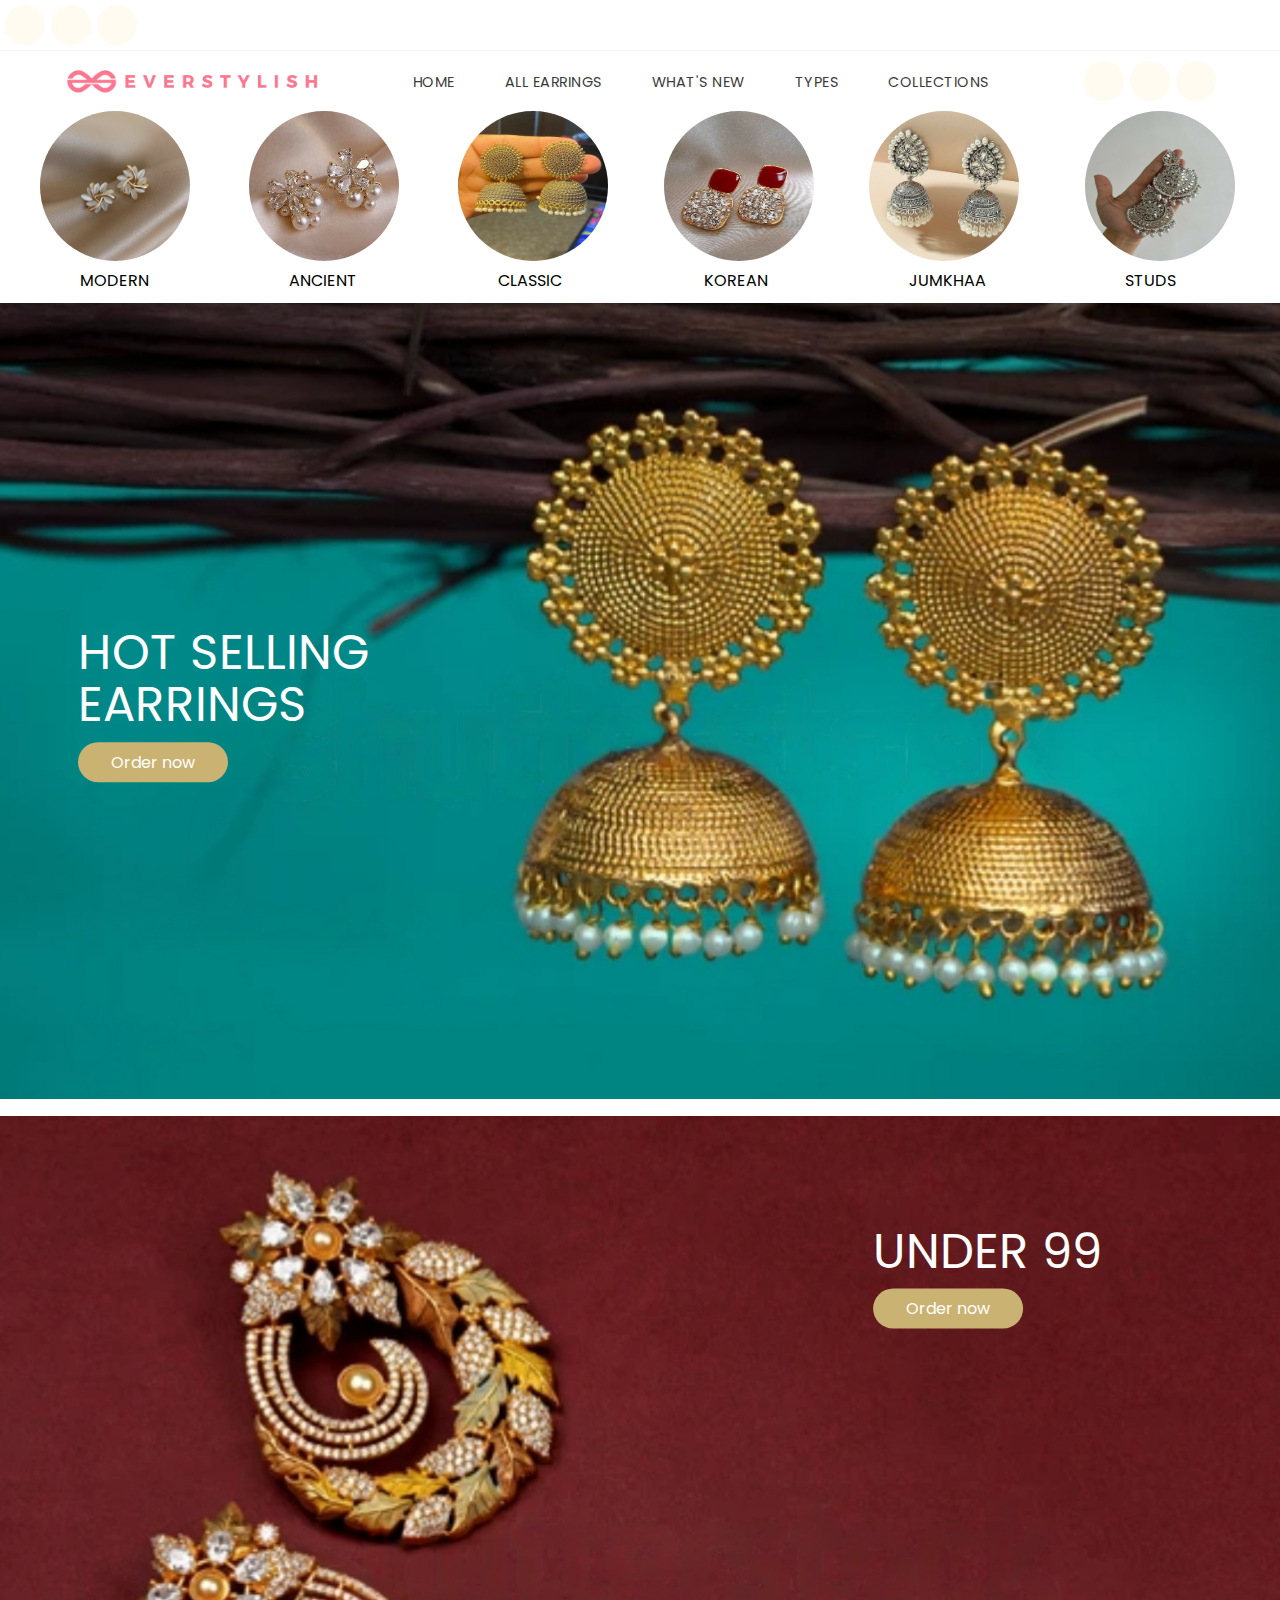
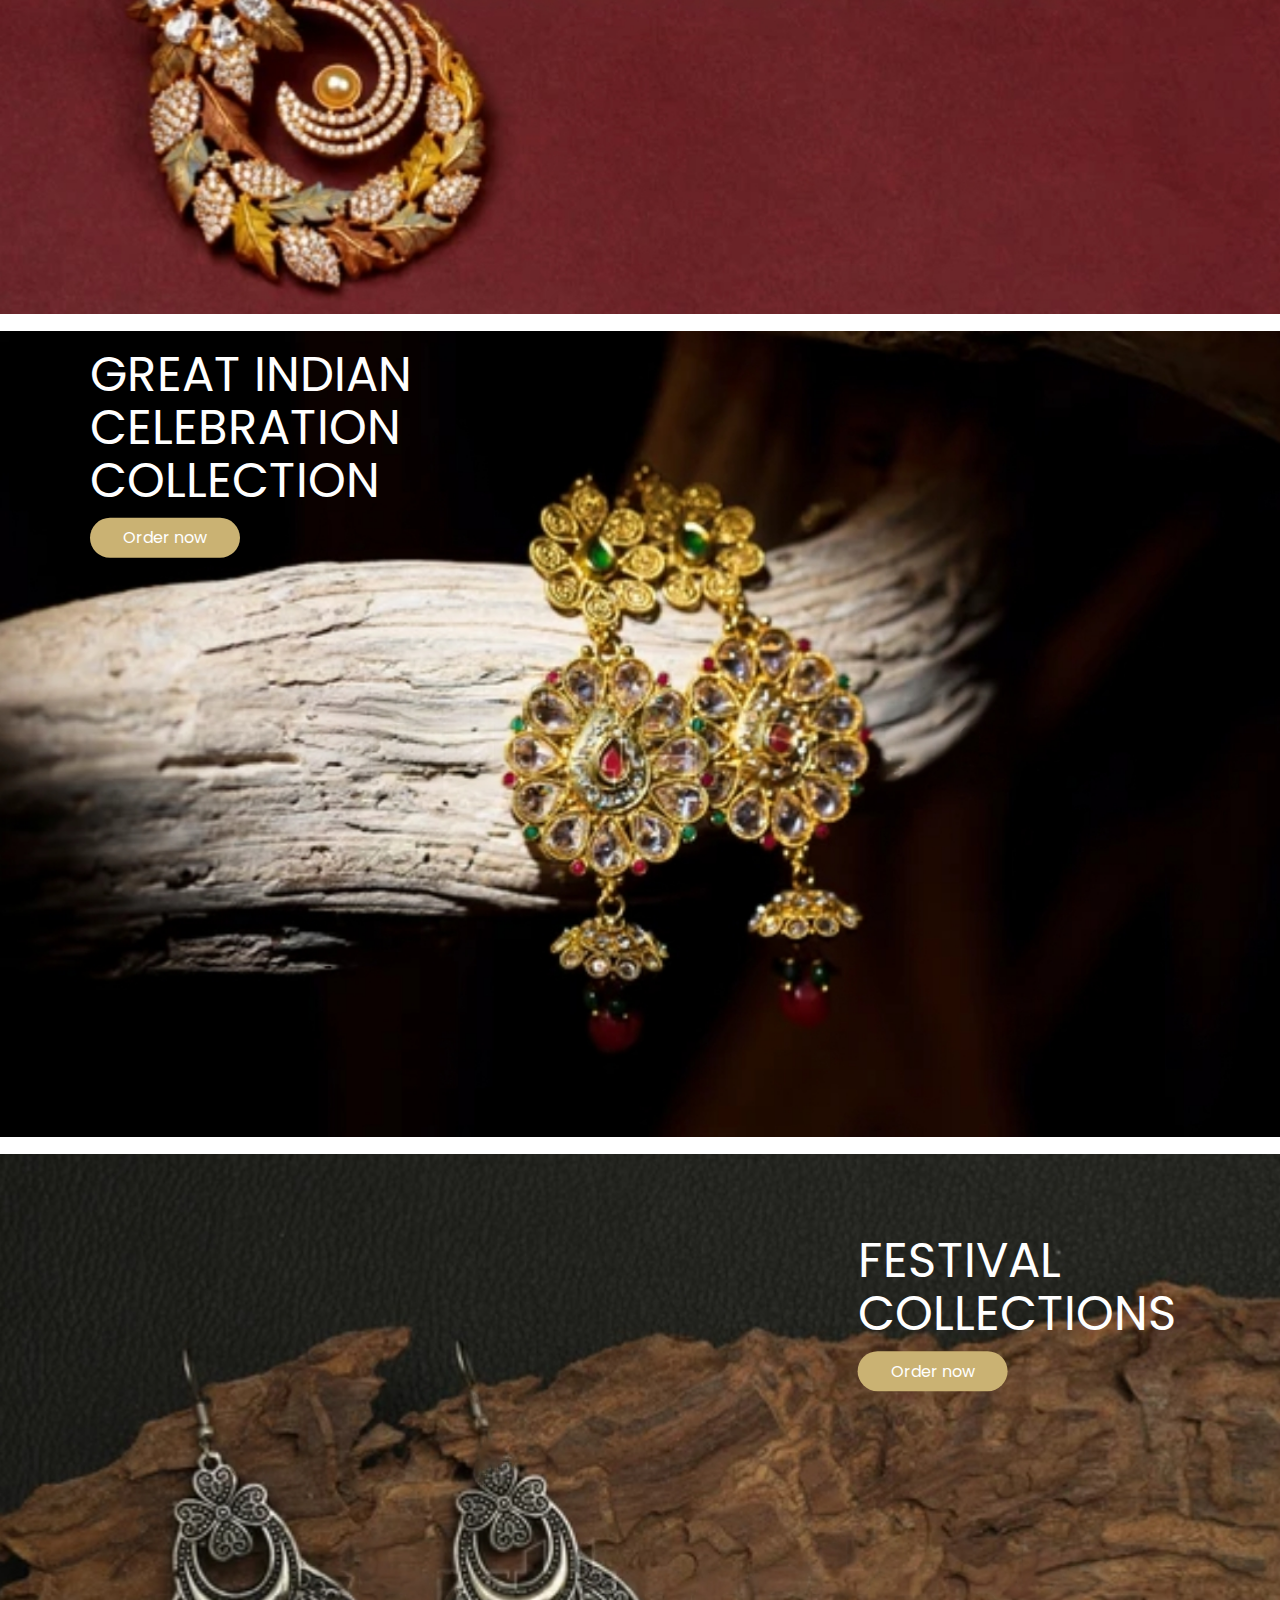
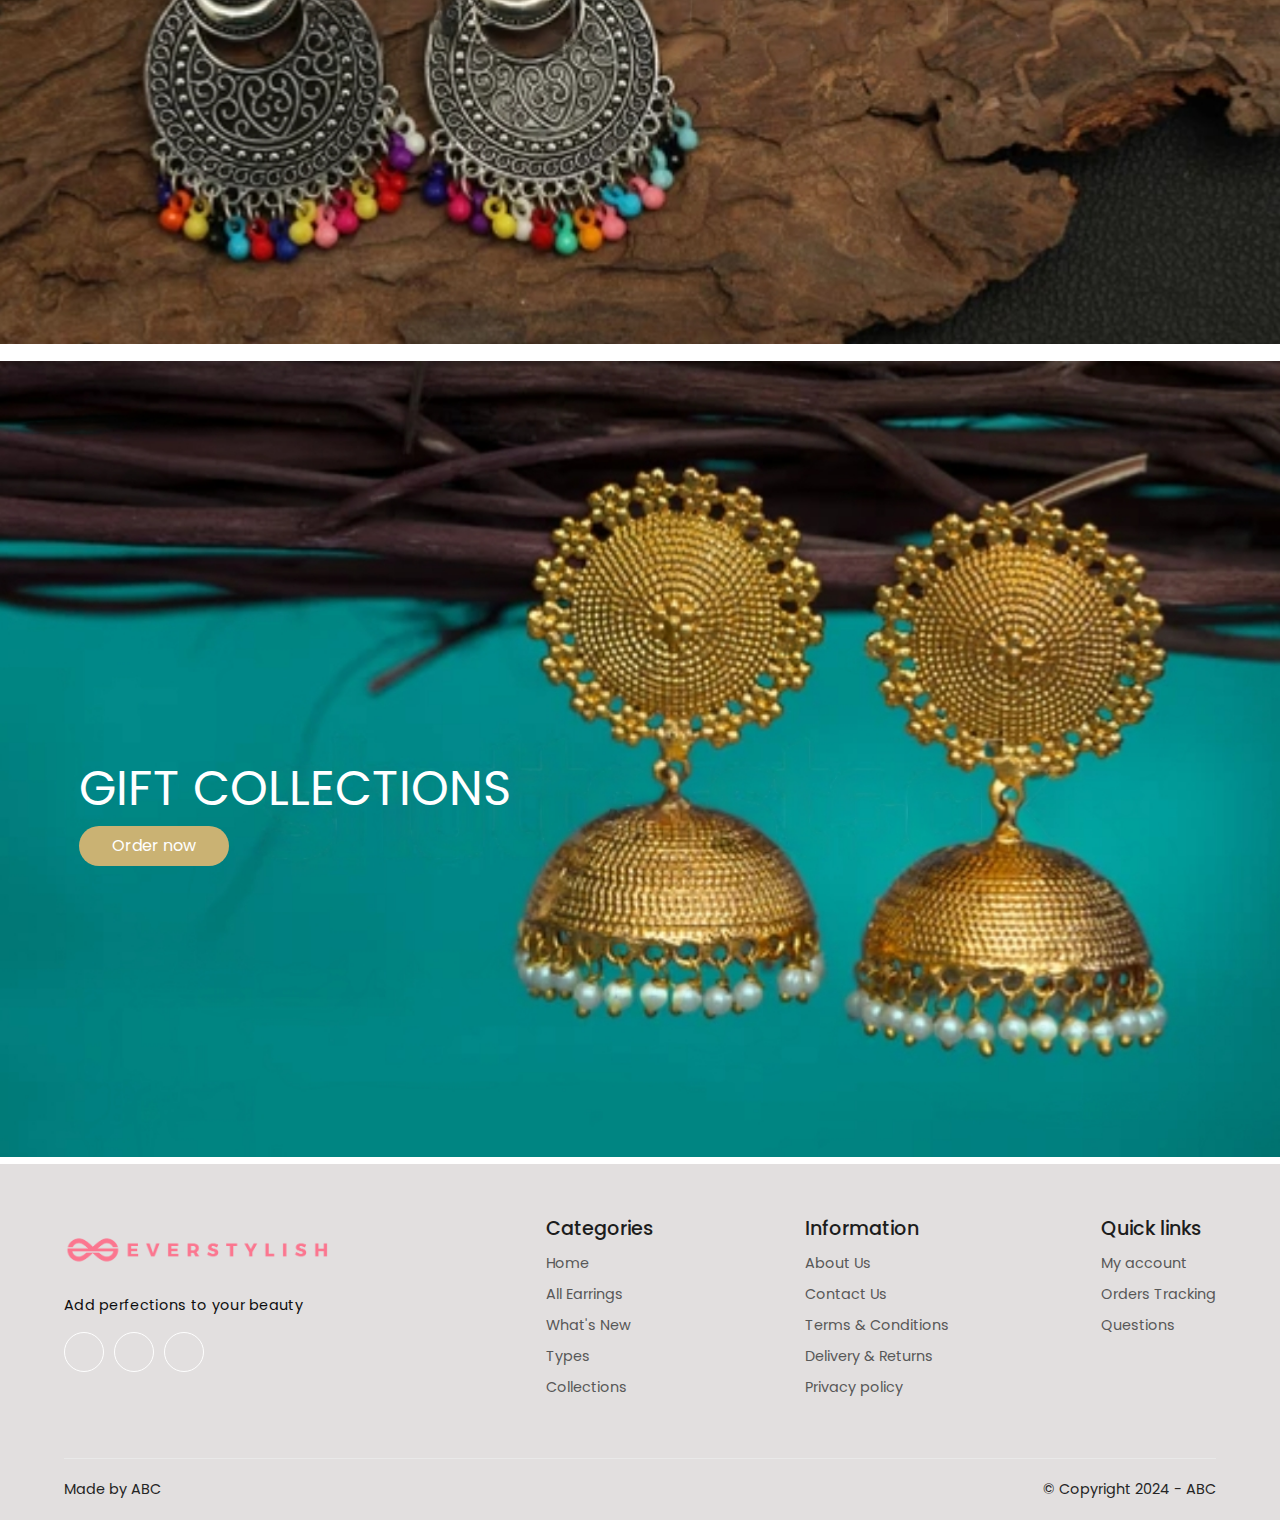
<file: index.html>
<!DOCTYPE html>
<html lang="en">
<head>
  <meta charset="UTF-8">
  <meta name="viewport" content="width=device-width, initial-scale=1.0">

  <title>Earring World.com</title>
  <link rel="stylesheet" href="style.css">

  <!---------------Font--------------------->
  <link rel="preconnect" href="https://fonts.googleapis.com">
  <link rel="preconnect" href="https://fonts.gstatic.com" crossorigin>
  <link href="https://fonts.googleapis.com/css2?family=Poppins:ital,wght@0,100;0,200;0,300;0,400;0,500;0,600;0,700;0,800;0,900;1,100;1,200;1,300;1,400;1,500;1,600;1,700;1,800;1,900&display=swap" rel="stylesheet">

  <!-----------font-awesome------------->
  <link rel="stylesheet" href="https://cdnjs.cloudflare.com/ajax/libs/font-awesome/6.6.0/css/all.min.css" integrity="sha512-Kc323vGBEqzTmouAECnVceyQqyqdsSiqLQISBL29aUW4U/M7pSPA/gEUZQqv1cwx4OnYxTxve5UMg5GT6L4JJg==" crossorigin="anonymous" referrerpolicy="no-referrer" />

</head>
<body>
  <!---------------header--------------->
  <header id="header">
    <div class="header-top-bar">
      <div class="right-nav">
        <a href="https://www.instagram.com/sathiya_earrings_world?igsh=cm9hempvM21idXVs" class="nav-insta">
          <i class="fa-brands fa-instagram"></i>
        </a>
        <a href="https://m.facebook.com/SathiyaEarringsWorld/" class="nav-fb">
          <i class="fa-brands fa-facebook"></i>
        </a>
        <a href="#" class="nav-wp">
          <i class="fa-brands fa-whatsapp"></i>
        </a>
      </div>
    </div>
    <!------------navigation----------->
    <nav class="navigation">
      <!----**logo**------->
      <a href="index.html" class="logo">
        <img src="images/logo.png" alt="logo">
      </a>
      <!------**menu-btn**-->
      <input type="checkbox" class="menu-btn" id="menu-btn">
      <label for="menu-btn" class="menu-icon">
        <span class="nav-icon"></span>
      </label>
      <!----**menu***----->
      <ul class="menu">
        <li><a href="index.html" class="active">HOME</a></li>
        <li><a href="allproduct.html">ALL EARRINGS</a></li>
        <li><a href="newcollection.html">WHAT'S NEW</a></li>
        <li><a href="#">TYPES  <i class="fa-solid fa-caret-down"></i></a>
          <ul class="dropdown">
            <li><a href="modern.html">MODERN</a></li>
            <li><a href="ancient.html">ANCIENT</a></li>
            <li><a href="classic.html">CLASSIC</a></li>
            <li><a href="korean.html">KOREAN</a></li>
            <li><a href="jumkhaa.html">JUMKHAA</a></li>
            <li><a href="studs.html">STUDS</a></li>
          </ul>
        </li>
        <li><a href="#">COLLECTIONS  <i class="fa-solid fa-caret-down"></i></a>
          <ul class="dropdown">
            <li><a href="hotselling.html">HOT SELLING EARRING</a></li>
            <li><a href="under99.html">UNDER 99</a></li>
            <li><a href="indianculture.html">GREAT INDIAN CELEBRATION COLLECTION</a></li>
            <li><a href="festivalcollection.html">FESTIVAL COLLECTION</a></li>
            <li><a href="giftcollection.html">GIFT COLLECTION</a></li>
          </ul>
        </li>
      </ul>
      <!---***right-nav***---->
      <div class="right-nav">
        <a href="#" class="nav-search">
          <i class="fa-solid fa-magnifying-glass"></i>
        </a>
        <a href="#" class="nav-cart">
          <i class="fa-solid fa-cart-shopping"></i>
        </a>
        <a href="#" class="nav-user">
          <i class="fa-solid fa-user"></i>
        </a>
      </div>
    </nav>

  </header>

  <!-------------top showing-------------->
  <div class="top-collection">
    <a href="modern.html" class="top-image">
        <img src="images/earrings-image/pic-1.jpg" class="images" alt="Modern collection">
        <span class="collection-name">MODERN</span>
    </a>
    <a href="ancient.html" class="top-image">
      <img src="images/earrings-image/pic13.jpg" class="images" alt="Ancient collection">
      <span class="collection-name">ANCIENT</span>
    </a>
    <a href="classic.html" class="top-image">
      <img src="images/earrings-image/pic3.jpg" class="images" alt="Classic collection">
      <span class="collection-name">CLASSIC</span>
    </a>
    <a href="korean.html" class="top-image">
      <img src="images/earrings-image/pic15.jpg" class="images" alt="Korean collections">
      <span class="collection-name">KOREAN</span>
    </a>
    <a href="jumkhaa.html" class="top-image">
      <img src="images/earrings-image/pic5.jpg" class="images" alt="JumkHaa collections">
      <span class="collection-name">JUMKHAA</span>
    </a>
    <a href="studs.html" class="top-image">
      <img src="images/earrings-image/pic6.jpg" class="images" alt="Stud collections">
      <span class="collection-name">STUDS</span>
    </a>
  </div>

  <!---------------Main section----------------------->
  <section class="main-secion">
        <!-----------Section-1----------------->
        <section id="main-section1" class="main-section1">
          <div class="main-section-box1">
              <!----image---->
              <img src="images/earrings-image/sec3.png" alt="Hot selling collection">
              <!------text----->
              <div class="main-section-text1">
                  <h1>HOT SELLING EARRINGS</h1>
                  <a href="hotselling.html">Order now</a>
              </div>
          </div>
        </section>
        <!----------------Section-2------------------->

        <section id="main-section2">
          <div class="main-section-box2">
              <!----image---->
              <img src="images/earrings-image/sec2.png" alt="Under 99">
              <!------text----->
              <div class="main-section-text2">
                  <h1>UNDER 99</h1>
                  <a href="under99.html">Order now</a>
              </div>
          </div>
        </section>
        <!------------Section-3------------->

        <section id="main-section3">
          <div class="main-section-box3">
              <!----image---->
              <img src="images/earrings-image/sec1.png" alt="Great Indian Celebration Collection">
              <!------text----->
              <div class="main-section-text3">
                  <h1>GREAT INDIAN CELEBRATION COLLECTION</h1>
                  <a href="indianculture.html">Order now</a>
              </div>
          </div>
        </section>

        <!------------Section-4------------>
        <section id="main-section4">
          <div class="main-section-box4">
              <!----image---->
              <img src="images/earrings-image/sec4.png" alt="Festival collections">
              <!------text----->
              <div class="main-section-text4">
                  <h1>FESTIVAL COLLECTIONS</h1>
                  <a href="festivalcollection.html">Order now</a>
              </div>
          </div>
        </section>

        <!------------Section-5------------>
        <section id="main-section5">
          <div class="main-section-box5">
              <!----image---->
              <img src="images/earrings-image/sec3.png" alt="Gift collections">
              <!------text----->
              <div class="main-section-text5">
                  <h1>GIFT COLLECTIONS</h1>
                  <a href="giftcollection.html">Order now</a>
              </div>
          </div>
        </section>
      </section>

        <!------------Footer------------->
        <footer >
          <div class="footer-container">

            <!----company profile---->
            <div class="footer-company-box">
              <a href="index.html" class="logo">
                <img src="images/logo.png" alt="logo">
              </a>
              <p>Add perfections to your beauty</p>
              <div class="footer-social">
                <a href="https://m.facebook.com/SathiyaEarringsWorld/"><i class="fa-brands fa-facebook"></i></a>
                <a href="https://www.instagram.com/sathiya_earrings_world?igsh=cm9hempvM21idXVs"><i class="fa-brands fa-instagram"></i></a>
                <a href="#"><i class="fa-brands fa-whatsapp"></i></a>
              </div>
            </div>
            <!------links------->
            <div class="footer-link-box">
              <strong>Categories</strong>
              <ul>
                <li><a href="index.html">Home</a></li>
                <li><a href="allproduct.html">All Earrings</a></li>
                <li><a href="newcollection.html">What's New</a></li>
                <li><a href="#">Types</a></li>
                <li><a href="#">Collections</a></li>
              </ul>
            </div>
            <div class="footer-link-box">
              <strong>Information</strong>
              <ul>
                <li><a href="#">About Us</a></li>
                <li><a href="#">Contact Us</a></li>
                <li><a href="#">Terms & Conditions </a></li>
                <li><a href="#">Delivery & Returns</a></li>
                <li><a href="#">Privacy policy</a></li>
              </ul>
            </div>
            <div class="footer-link-box">
              <strong>Quick links</strong>
              <ul>
                <li><a href="#">My account</a></li>
                <li><a href="#">Orders Tracking</a></li>
                <li><a href="#">Questions</a></li>
              </ul>
            </div>

        </div>
        <!-------bottom------->
        <div class="footer-bottom">
          <span class="footer-owner">Made by ABC</span>
          <span class="copyright">&#169; Copyright 2024 - ABC </span>
        </div>
        </footer>



        <script>
        /*****fix header*****/
        window.addEventListener('scroll',function(){
          var header = document.getElementById('header');
          if(window.scrollY > 0){
            header.classList.add('header-fix');
          }
          else{
            header.classList.remove('header-fix');
          }
        });

        </script>
</body>
</html>
</file>
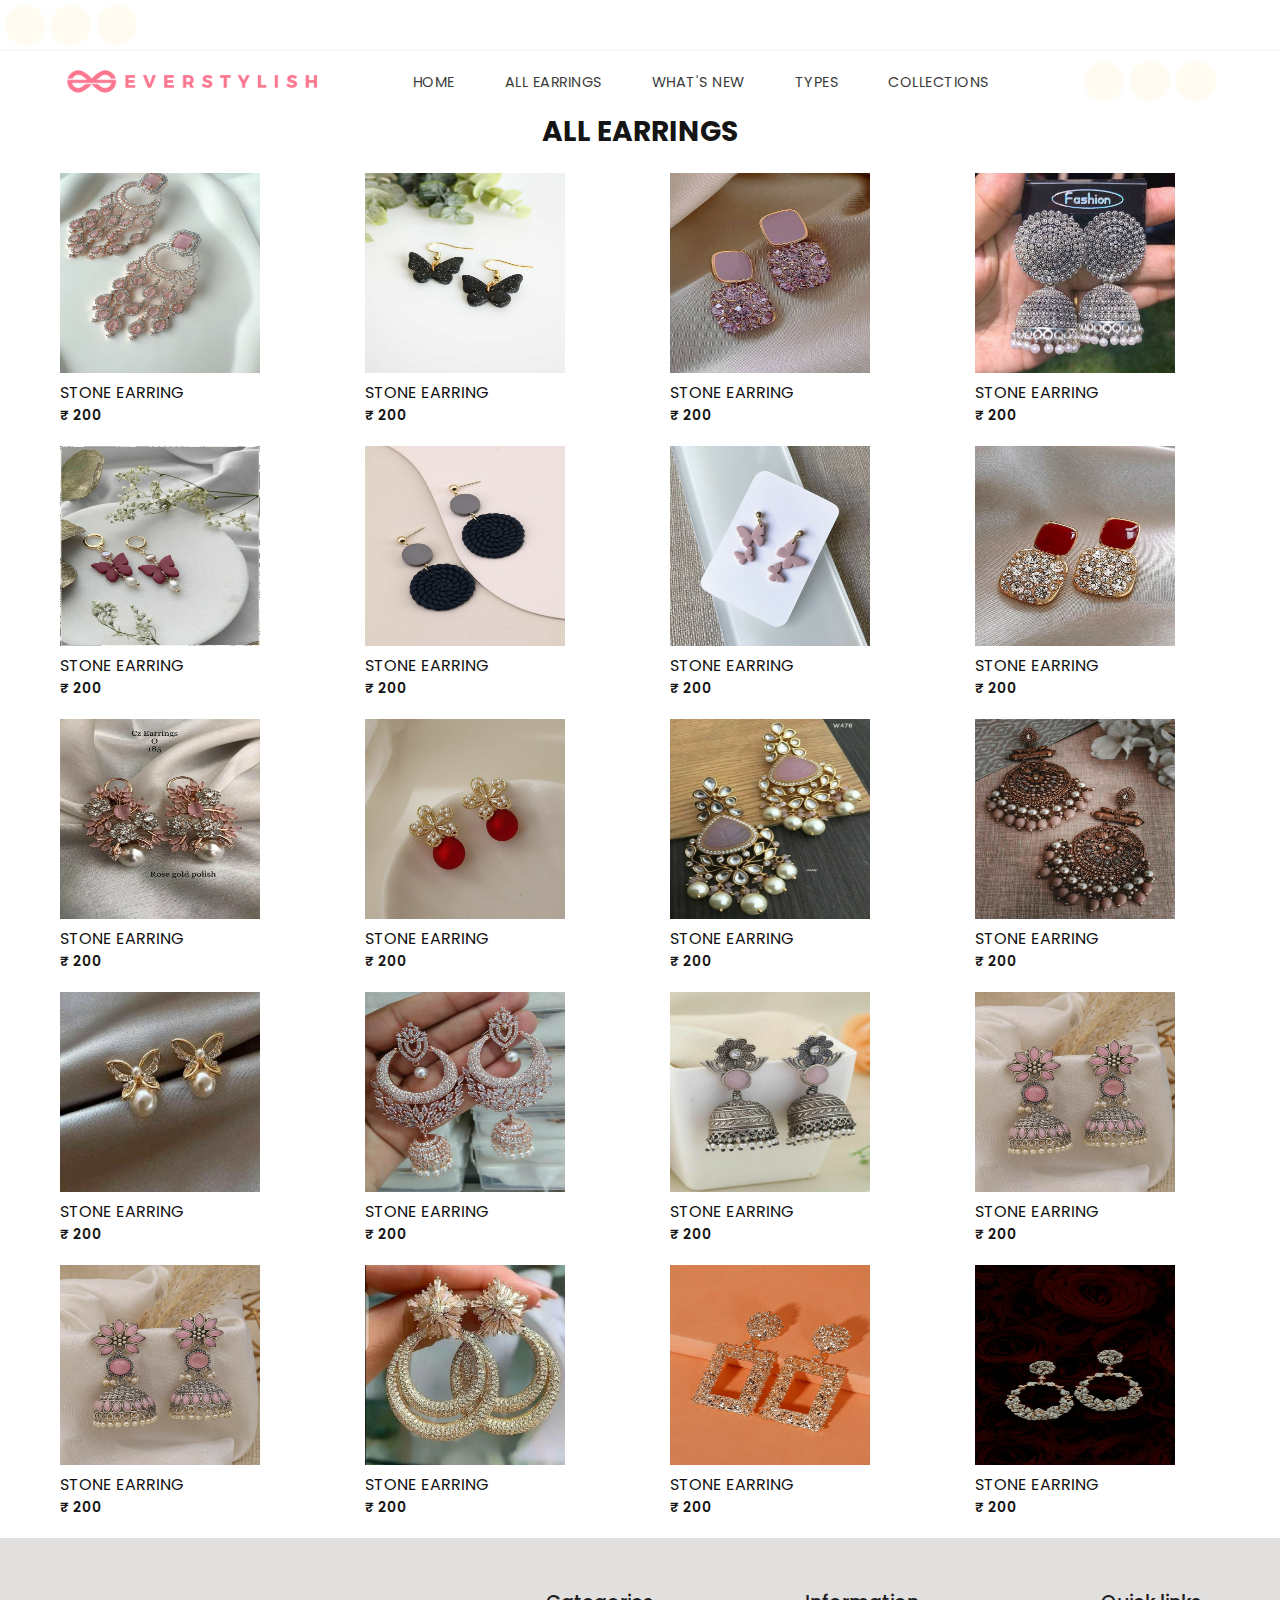
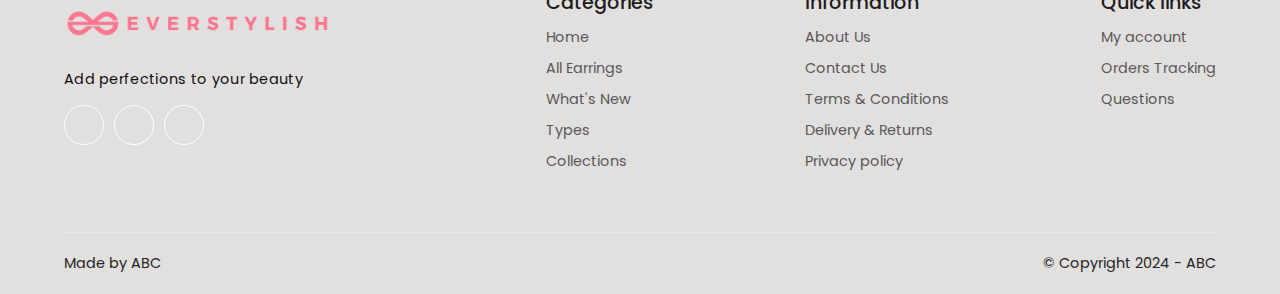
<file: allproduct.html>
<!DOCTYPE html>
<html lang="en">
<head>
  <meta charset="UTF-8">
  <meta name="viewport" content="width=device-width, initial-scale=1.0">

  <title>Earring World.com</title>
  <link rel="stylesheet" href="style.css">

  <!---------------Font--------------------->
  <link rel="preconnect" href="https://fonts.googleapis.com">
  <link rel="preconnect" href="https://fonts.gstatic.com" crossorigin>
  <link href="https://fonts.googleapis.com/css2?family=Poppins:ital,wght@0,100;0,200;0,300;0,400;0,500;0,600;0,700;0,800;0,900;1,100;1,200;1,300;1,400;1,500;1,600;1,700;1,800;1,900&display=swap" rel="stylesheet">

  <!-----------font-awesome------------->
  <link rel="stylesheet" href="https://cdnjs.cloudflare.com/ajax/libs/font-awesome/6.6.0/css/all.min.css" integrity="sha512-Kc323vGBEqzTmouAECnVceyQqyqdsSiqLQISBL29aUW4U/M7pSPA/gEUZQqv1cwx4OnYxTxve5UMg5GT6L4JJg==" crossorigin="anonymous" referrerpolicy="no-referrer" />

</head>
<body>
  <!---------------header--------------->
  <header id="header">
    <div class="header-top-bar">
      <div class="right-nav">
        <a href="https://www.instagram.com/sathiya_earrings_world?igsh=cm9hempvM21idXVs" class="nav-insta">
          <i class="fa-brands fa-instagram"></i>
        </a>
        <a href="https://m.facebook.com/SathiyaEarringsWorld/" class="nav-fb">
          <i class="fa-brands fa-facebook"></i>
        </a>
        <a href="#" class="nav-wp">
          <i class="fa-brands fa-whatsapp"></i>
        </a>
      </div>
    </div>
    <!------------navigation----------->
    <nav class="navigation">
      <!----**logo**------->
      <a href="index.html" class="logo">
        <img src="images/logo.png" alt="logo">
      </a>
      <!------**menu-btn**-->
      <input type="checkbox" class="menu-btn" id="menu-btn">
      <label for="menu-btn" class="menu-icon">
        <span class="nav-icon"></span>
      </label>
      <!----**menu***----->
      <ul class="menu">
        <li><a href="index.html" class="active">HOME</a></li>
        <li><a href="allproduct.html" class="active">ALL EARRINGS</a></li>
        <li><a href="newcollection.html">WHAT'S NEW</a></li>
        <li><a href="#">TYPES  <i class="fa-solid fa-caret-down"></i></a>
          <ul class="dropdown">
            <li><a href="modern.html">MODERN</a></li>
            <li><a href="ancient.html" class="active">ANCIENT</a></li>
            <li><a href="classic.html">CLASSIC</a></li>
            <li><a href="korean.html">KOREAN</a></li>
            <li><a href="jumkhaa.html">JUMKHAA</a></li>
            <li><a href="studs.html">STUDS</a></li>
          </ul>
        </li>
        <li><a href="#">COLLECTIONS  <i class="fa-solid fa-caret-down"></i></a>
          <ul class="dropdown">
            <li><a href="hotselling.html">HOT SELLING EARRING</a></li>
            <li><a href="under99.html">UNDER 99</a></li>
            <li><a href="indainculture.html">GREAT INDIAN CELEBRATION COLLECTION</a></li>
            <li><a href="festivalcollection.html">FESTIVAL COLLECTION</a></li>
            <li><a href="giftcollection.html">GIFT COLLECTION</a></li>
          </ul>
        </li>
      </ul>
      <!---***right-nav***---->
      <div class="right-nav">
        <a href="#" class="nav-search">
          <i class="fa-solid fa-magnifying-glass"></i>
        </a>
        <a href="#" class="nav-cart">
          <i class="fa-solid fa-cart-shopping"></i>
        </a>
        <a href="#" class="nav-user">
          <i class="fa-solid fa-user"></i>
        </a>
      </div>
    </nav>

  </header>
  <!------------------All earrings-------------------->
  <div class="center-text">
    <h2>ALL EARRINGS</h2>
  </div>
  <section class="trending-product" id="trending">
            <!---1--->
    <div class="products">
      <div class="row">
          <img class="product-image" src="images/earrings-image/pic4.jpg">
          <div class="content">
            <div class="cart-icon">
              <a href="#" class="nav-cart">
                  <i class="fa-solid fa-cart-shopping"></i>
              </a>
            </div>
            <div class="price">
              <h4>STONE EARRING</h4>
              <p>&#8377; 200</p>
            </div>
          </div>
      </div>
    </div>
            <!---2--->
    <div class="products">
      <div class="row">
        <img class="product-image" src="images/earrings-image/pic7.jpg">
        <div class="cart-icon">
          <a href="#" class="nav-cart">
            <i class="fa-solid fa-cart-shopping"></i>
          </a>
        </div>
        <div class="price">
          <h4>STONE EARRING</h4>
          <p>&#8377; 200</p>
        </div>
      </div>
    </div>
            <!---3--->
    <div class="products">
      <div class="row">
        <img class="product-image" src="images/earrings-image/pic8.jpg">
        <div class="cart-icon">
          <a href="#" class="nav-cart">
            <i class="fa-solid fa-cart-shopping"></i>
          </a>
        </div>
        <div class="price">
          <h4>STONE EARRING</h4>
          <p>&#8377; 200</p>
        </div>
      </div>
    </div>
            <!---4--->
    <div class="products">
      <div class="row">
        <img class="product-image" src="images/earrings-image/pic9.jpg">
        <div class="cart-icon">
          <a href="#" class="nav-cart">
            <i class="fa-solid fa-cart-shopping"></i>
          </a>
        </div>
        <div class="price">
          <h4>STONE EARRING</h4>
          <p>&#8377; 200</p>
        </div>
      </div>
    </div>
            <!---5--->
    <div class="products">
      <div class="row">
        <img class="product-image" src="images/earrings-image/pic10.jpg">
        <div class="cart-icon">
          <a href="#" class="nav-cart">
            <i class="fa-solid fa-cart-shopping"></i>
          </a>
        </div>
        <div class="price">
          <h4>STONE EARRING</h4>
          <p>&#8377; 200</p>
        </div>
      </div>
    </div>
            <!---6--->
    <div class="products">
      <div class="row">
        <img class="product-image" src="images/earrings-image/pic11.jpg">
        <div class="cart-icon">
          <a href="#" class="nav-cart">
            <i class="fa-solid fa-cart-shopping"></i>
          </a>
        </div>
        <div class="price">
          <h4>STONE EARRING</h4>
          <p>&#8377; 200</p>
        </div>
      </div>
    </div>
              <!---7--->
    <div class="products">
      <div class="row">
        <img class="product-image" src="images/earrings-image/pic14.jpg">
        <div class="cart-icon">
          <a href="#" class="nav-cart">
            <i class="fa-solid fa-cart-shopping"></i>
          </a>
        </div>
        <div class="price">
          <h4>STONE EARRING</h4>
          <p>&#8377; 200</p>
        </div>
      </div>
    </div>
              <!---8--->
    <div class="products">
      <div class="row">
        <img class="product-image" src="images/earrings-image/pic15.jpg">
        <div class="cart-icon">
          <a href="#" class="nav-cart">
            <i class="fa-solid fa-cart-shopping"></i>
          </a>
        </div>
        <div class="price">
          <h4>STONE EARRING</h4>
          <p>&#8377; 200</p>
        </div>
      </div>
    </div>
            <!---9--->
    <div class="products">
      <div class="row">
        <img class="product-image" src="images/earrings-image/pic16.jpg">
        <div class="cart-icon">
            <a href="#" class="nav-cart">
              <i class="fa-solid fa-cart-shopping"></i>
            </a>
        </div>
        <div class="price">
            <h4>STONE EARRING</h4>
            <p>&#8377; 200</p>
        </div>
      </div>
    </div>
              <!----10--->
    <div class="products">
      <div class="row">
        <img class="product-image" src="images/earrings-image/pic17.jpg">
        <div class="cart-icon">
            <a href="#" class="nav-cart">
              <i class="fa-solid fa-cart-shopping"></i>
            </a>
        </div>
        <div class="price">
            <h4>STONE EARRING</h4>
            <p>&#8377; 200</p>
        </div>
      </div>
    </div>
                  <!------11----->
    <div class="products">
      <div class="row">
        <img class="product-image" src="images/earrings-image/pic18.jpg">
        <div class="cart-icon">
            <a href="#" class="nav-cart">
              <i class="fa-solid fa-cart-shopping"></i>
            </a>
        </div>
        <div class="price">
            <h4>STONE EARRING</h4>
            <p>&#8377; 200</p>
        </div>
      </div>
    </div>
                <!------12----->
    <div class="products">
      <div class="row">
        <img class="product-image" src="images/earrings-image/pic19.jpg">
        <div class="cart-icon">
            <a href="#" class="nav-cart">
              <i class="fa-solid fa-cart-shopping"></i>
            </a>
        </div>
        <div class="price">
            <h4>STONE EARRING</h4>
            <p>&#8377; 200</p>
        </div>
      </div>
    </div>
                    <!----13----->
    <div class="products">
      <div class="row">
        <img class="product-image" src="images/earrings-image/pic20.jpg">
        <div class="cart-icon">
            <a href="#" class="nav-cart">
              <i class="fa-solid fa-cart-shopping"></i>
            </a>
        </div>
        <div class="price">
            <h4>STONE EARRING</h4>
            <p>&#8377; 200</p>
        </div>
      </div>
    </div>
                  <!------14------->
    <div class="products">
        <div class="row">
          <img class="product-image" src="images/earrings-image/pic21.jpg">
          <div class="cart-icon">
              <a href="#" class="nav-cart">
                <i class="fa-solid fa-cart-shopping"></i>
              </a>
          </div>
          <div class="price">
              <h4>STONE EARRING</h4>
              <p>&#8377; 200</p>
          </div>
        </div>
      </div>
                <!------15------>
    <div class="products">
      <div class="row">
        <img class="product-image" src="images/earrings-image/pic22.jpg">
        <div class="cart-icon">
            <a href="#" class="nav-cart">
              <i class="fa-solid fa-cart-shopping"></i>
            </a>
        </div>
        <div class="price">
            <h4>STONE EARRING</h4>
            <p>&#8377; 200</p>
        </div>
      </div>
    </div>
              <!------16------->

    <div class="products">
      <div class="row">
        <img class="product-image" src="images/earrings-image/pic23.jpg">
        <div class="cart-icon">
            <a href="#" class="nav-cart">
              <i class="fa-solid fa-cart-shopping"></i>
            </a>
        </div>
        <div class="price">
            <h4>STONE EARRING</h4>
            <p>&#8377; 200</p>
        </div>
      </div>
    </div>
    <!------17----->
    <div class="products">
      <div class="row">
        <img class="product-image" src="images/earrings-image/pic24.jpg">
        <div class="cart-icon">
            <a href="#" class="nav-cart">
              <i class="fa-solid fa-cart-shopping"></i>
            </a>
        </div>
        <div class="price">
            <h4>STONE EARRING</h4>
            <p>&#8377; 200</p>
        </div>
      </div>
    </div>
    <!------18------>
    <div class="products">
      <div class="row">
        <img class="product-image" src="images/earrings-image/pic25.jpg">
        <div class="cart-icon">
            <a href="#" class="nav-cart">
              <i class="fa-solid fa-cart-shopping"></i>
            </a>
        </div>
        <div class="price">
            <h4>STONE EARRING</h4>
            <p>&#8377; 200</p>
        </div>
      </div>
    </div>
    <!-----19------>
    <div class="products">
      <div class="row">
        <img class="product-image" src="images/earrings-image/pic26.jpg">
        <div class="cart-icon">
            <a href="#" class="nav-cart">
              <i class="fa-solid fa-cart-shopping"></i>
            </a>
        </div>
        <div class="price">
            <h4>STONE EARRING</h4>
            <p>&#8377; 200</p>
        </div>
      </div>
    </div>
    <!-----20---->
    <div class="products">
      <div class="row">
        <img class="product-image" src="images/earrings-image/pic27.jpg">
        <div class="cart-icon">
            <a href="#" class="nav-cart">
              <i class="fa-solid fa-cart-shopping"></i>
            </a>
        </div>
        <div class="price">
            <h4>STONE EARRING</h4>
            <p>&#8377; 200</p>
        </div>
      </div>
    </div>
</section>


        <!------------Footer------------->
        <footer >
          <div class="footer-container">

            <!----company profile---->
            <div class="footer-company-box">
              <a href="index.html" class="logo">
                <img src="images/logo.png" alt="logo">
              </a>
              <p>Add perfections to your beauty</p>
              <div class="footer-social">
                <a href="https://m.facebook.com/SathiyaEarringsWorld/"><i class="fa-brands fa-facebook"></i></a>
                <a href="https://www.instagram.com/sathiya_earrings_world?igsh=cm9hempvM21idXVs"><i class="fa-brands fa-instagram"></i></a>
                <a href="#"><i class="fa-brands fa-whatsapp"></i></a>
              </div>
            </div>
            <!------links------->
            <div class="footer-link-box">
              <strong>Categories</strong>
              <ul>
                <li><a href="index.html">Home</a></li>
                <li><a href="allproduct.html">All Earrings</a></li>
                <li><a href="newcollection.html">What's New</a></li>
                <li><a href="#">Types</a></li>
                <li><a href="#">Collections</a></li>
              </ul>
            </div>
            <div class="footer-link-box">
              <strong>Information</strong>
              <ul>
                <li><a href="#">About Us</a></li>
                <li><a href="#">Contact Us</a></li>
                <li><a href="#">Terms & Conditions </a></li>
                <li><a href="#">Delivery & Returns</a></li>
                <li><a href="#">Privacy policy</a></li>
              </ul>
            </div>
            <div class="footer-link-box">
              <strong>Quick links</strong>
              <ul>
                <li><a href="#">My account</a></li>
                <li><a href="#">Orders Tracking</a></li>
                <li><a href="#">Questions</a></li>
              </ul>
            </div>

        </div>
        <!-------bottom------->
        <div class="footer-bottom">
          <span class="footer-owner">Made by ABC</span>
          <span class="copyright">&#169; Copyright 2024 - ABC </span>
        </div>
        </footer>



        <script>
        /*****fix header*****/
        window.addEventListener('scroll',function(){
          var header = document.getElementById('header');
          if(window.scrollY > 0){
            header.classList.add('header-fix');
          }
          else{
            header.classList.remove('header-fix');
          }
        });

        </script>
</body>
</html>
</file>
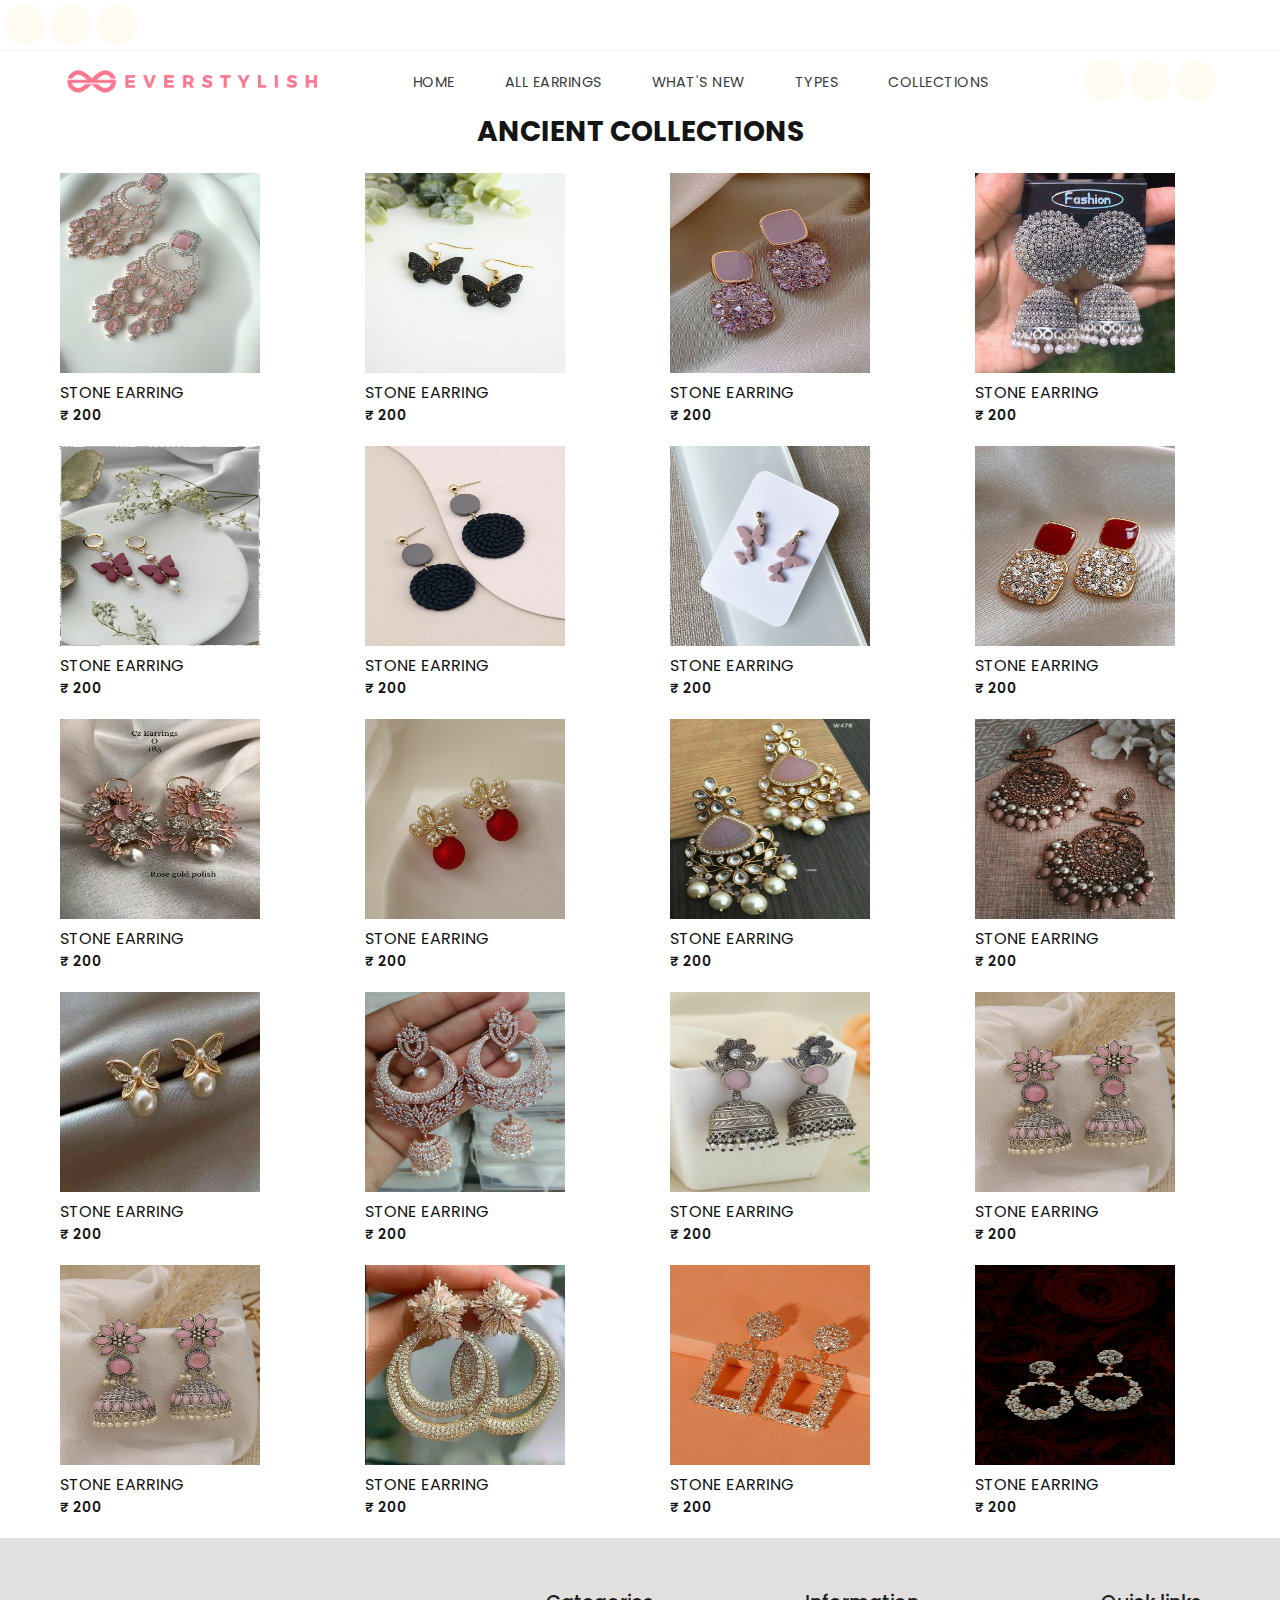
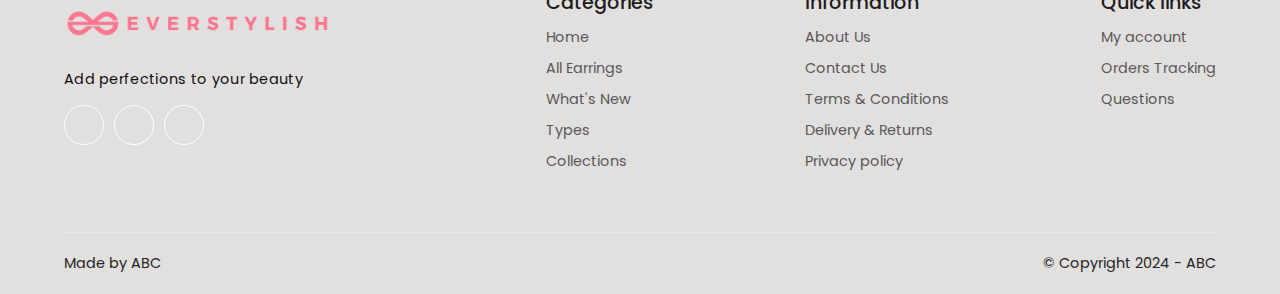
<file: ancient.html>
<!DOCTYPE html>
<html lang="en">
<head>
  <meta charset="UTF-8">
  <meta name="viewport" content="width=device-width, initial-scale=1.0">

  <title>Earring World.com</title>
  <link rel="stylesheet" href="style.css">

  <!---------------Font--------------------->
  <link rel="preconnect" href="https://fonts.googleapis.com">
  <link rel="preconnect" href="https://fonts.gstatic.com" crossorigin>
  <link href="https://fonts.googleapis.com/css2?family=Poppins:ital,wght@0,100;0,200;0,300;0,400;0,500;0,600;0,700;0,800;0,900;1,100;1,200;1,300;1,400;1,500;1,600;1,700;1,800;1,900&display=swap" rel="stylesheet">

  <!-----------font-awesome------------->
  <link rel="stylesheet" href="https://cdnjs.cloudflare.com/ajax/libs/font-awesome/6.6.0/css/all.min.css" integrity="sha512-Kc323vGBEqzTmouAECnVceyQqyqdsSiqLQISBL29aUW4U/M7pSPA/gEUZQqv1cwx4OnYxTxve5UMg5GT6L4JJg==" crossorigin="anonymous" referrerpolicy="no-referrer" />

</head>
<body>
  <!---------------header--------------->
  <header id="header">
    <div class="header-top-bar">
      <div class="right-nav">
        <a href="https://www.instagram.com/sathiya_earrings_world?igsh=cm9hempvM21idXVs" class="nav-insta">
          <i class="fa-brands fa-instagram"></i>
        </a>
        <a href="https://m.facebook.com/SathiyaEarringsWorld/" class="nav-fb">
          <i class="fa-brands fa-facebook"></i>
        </a>
        <a href="#" class="nav-wp">
          <i class="fa-brands fa-whatsapp"></i>
        </a>
      </div>
    </div>
    <!------------navigation----------->
    <nav class="navigation">
      <!----**logo**------->
      <a href="index.html" class="logo">
        <img src="images/logo.png" alt="logo">
      </a>
      <!------**menu-btn**-->
      <input type="checkbox" class="menu-btn" id="menu-btn">
      <label for="menu-btn" class="menu-icon">
        <span class="nav-icon"></span>
      </label>
      <!----**menu***----->
      <ul class="menu">
        <li><a href="index.html">HOME</a></li>
        <li><a href="allproduct.html">ALL EARRINGS</a></li>
        <li><a href="newcollection.html">WHAT'S NEW</a></li>
        <li><a href="#">TYPES  <i class="fa-solid fa-caret-down"></i></a>
          <ul class="dropdown">
            <li><a href="modern.html">MODERN</a></li>
            <li><a href="ancient.html">ANCIENT</a></li>
            <li><a href="classic.html">CLASSIC</a></li>
            <li><a href="korean.html">KOREAN</a></li>
            <li><a href="jumkhaa.html">JUMKHAA</a></li>
            <li><a href="studs.html">STUDS</a></li>
          </ul>
        </li>
        <li><a href="#">COLLECTIONS  <i class="fa-solid fa-caret-down"></i></a>
          <ul class="dropdown">
            <li><a href="hotselling.html">HOT SELLING EARRING</a></li>
            <li><a href="under99.html">UNDER 99</a></li>
            <li><a href="indainculture.html">GREAT INDIAN CELEBRATION COLLECTION</a></li>
            <li><a href="festivalcollection.html">FESTIVAL COLLECTION</a></li>
            <li><a href="giftcollection.html">GIFT COLLECTION</a></li>
          </ul>
        </li>
      </ul>
      <!---***right-nav***---->
      <div class="right-nav">
        <a href="#" class="nav-search">
          <i class="fa-solid fa-magnifying-glass"></i>
        </a>
        <a href="#" class="nav-cart">
          <i class="fa-solid fa-cart-shopping"></i>
        </a>
        <a href="#" class="nav-user">
          <i class="fa-solid fa-user"></i>
        </a>
      </div>
    </nav>

  </header>
  <!------------------All earrings-------------------->
  <div class="center-text">
    <h2>ANCIENT COLLECTIONS</h2>
  </div>
  <section class="trending-product" id="trending">
            <!---1--->
    <div class="products">
      <div class="row">
          <img class="product-image" src="images/earrings-image/pic4.jpg">
          <div class="content">
            <div class="cart-icon">
              <a href="#" class="nav-cart">
                  <i class="fa-solid fa-cart-shopping"></i>
              </a>
            </div>
            <div class="price">
              <h4>STONE EARRING</h4>
              <p>&#8377; 200</p>
            </div>
          </div>
      </div>
    </div>
            <!---2--->
    <div class="products">
      <div class="row">
        <img class="product-image" src="images/earrings-image/pic7.jpg">
        <div class="cart-icon">
          <a href="#" class="nav-cart">
            <i class="fa-solid fa-cart-shopping"></i>
          </a>
        </div>
        <div class="price">
          <h4>STONE EARRING</h4>
          <p>&#8377; 200</p>
        </div>
      </div>
    </div>
            <!---3--->
    <div class="products">
      <div class="row">
        <img class="product-image" src="images/earrings-image/pic8.jpg">
        <div class="cart-icon">
          <a href="#" class="nav-cart">
            <i class="fa-solid fa-cart-shopping"></i>
          </a>
        </div>
        <div class="price">
          <h4>STONE EARRING</h4>
          <p>&#8377; 200</p>
        </div>
      </div>
    </div>
            <!---4--->
    <div class="products">
      <div class="row">
        <img class="product-image" src="images/earrings-image/pic9.jpg">
        <div class="cart-icon">
          <a href="#" class="nav-cart">
            <i class="fa-solid fa-cart-shopping"></i>
          </a>
        </div>
        <div class="price">
          <h4>STONE EARRING</h4>
          <p>&#8377; 200</p>
        </div>
      </div>
    </div>
            <!---5--->
    <div class="products">
      <div class="row">
        <img class="product-image" src="images/earrings-image/pic10.jpg">
        <div class="cart-icon">
          <a href="#" class="nav-cart">
            <i class="fa-solid fa-cart-shopping"></i>
          </a>
        </div>
        <div class="price">
          <h4>STONE EARRING</h4>
          <p>&#8377; 200</p>
        </div>
      </div>
    </div>
            <!---6--->
    <div class="products">
      <div class="row">
        <img class="product-image" src="images/earrings-image/pic11.jpg">
        <div class="cart-icon">
          <a href="#" class="nav-cart">
            <i class="fa-solid fa-cart-shopping"></i>
          </a>
        </div>
        <div class="price">
          <h4>STONE EARRING</h4>
          <p>&#8377; 200</p>
        </div>
      </div>
    </div>
              <!---7--->
    <div class="products">
      <div class="row">
        <img class="product-image" src="images/earrings-image/pic14.jpg">
        <div class="cart-icon">
          <a href="#" class="nav-cart">
            <i class="fa-solid fa-cart-shopping"></i>
          </a>
        </div>
        <div class="price">
          <h4>STONE EARRING</h4>
          <p>&#8377; 200</p>
        </div>
      </div>
    </div>
              <!---8--->
    <div class="products">
      <div class="row">
        <img class="product-image" src="images/earrings-image/pic15.jpg">
        <div class="cart-icon">
          <a href="#" class="nav-cart">
            <i class="fa-solid fa-cart-shopping"></i>
          </a>
        </div>
        <div class="price">
          <h4>STONE EARRING</h4>
          <p>&#8377; 200</p>
        </div>
      </div>
    </div>
            <!---9--->
    <div class="products">
      <div class="row">
        <img class="product-image" src="images/earrings-image/pic16.jpg">
        <div class="cart-icon">
            <a href="#" class="nav-cart">
              <i class="fa-solid fa-cart-shopping"></i>
            </a>
        </div>
        <div class="price">
            <h4>STONE EARRING</h4>
            <p>&#8377; 200</p>
        </div>
      </div>
    </div>
              <!----10--->
    <div class="products">
      <div class="row">
        <img class="product-image" src="images/earrings-image/pic17.jpg">
        <div class="cart-icon">
            <a href="#" class="nav-cart">
              <i class="fa-solid fa-cart-shopping"></i>
            </a>
        </div>
        <div class="price">
            <h4>STONE EARRING</h4>
            <p>&#8377; 200</p>
        </div>
      </div>
    </div>
                  <!------11----->
    <div class="products">
      <div class="row">
        <img class="product-image" src="images/earrings-image/pic18.jpg">
        <div class="cart-icon">
            <a href="#" class="nav-cart">
              <i class="fa-solid fa-cart-shopping"></i>
            </a>
        </div>
        <div class="price">
            <h4>STONE EARRING</h4>
            <p>&#8377; 200</p>
        </div>
      </div>
    </div>
                <!------12----->
    <div class="products">
      <div class="row">
        <img class="product-image" src="images/earrings-image/pic19.jpg">
        <div class="cart-icon">
            <a href="#" class="nav-cart">
              <i class="fa-solid fa-cart-shopping"></i>
            </a>
        </div>
        <div class="price">
            <h4>STONE EARRING</h4>
            <p>&#8377; 200</p>
        </div>
      </div>
    </div>
                    <!----13----->
    <div class="products">
      <div class="row">
        <img class="product-image" src="images/earrings-image/pic20.jpg">
        <div class="cart-icon">
            <a href="#" class="nav-cart">
              <i class="fa-solid fa-cart-shopping"></i>
            </a>
        </div>
        <div class="price">
            <h4>STONE EARRING</h4>
            <p>&#8377; 200</p>
        </div>
      </div>
    </div>
                  <!------14------->
    <div class="products">
        <div class="row">
          <img class="product-image" src="images/earrings-image/pic21.jpg">
          <div class="cart-icon">
              <a href="#" class="nav-cart">
                <i class="fa-solid fa-cart-shopping"></i>
              </a>
          </div>
          <div class="price">
              <h4>STONE EARRING</h4>
              <p>&#8377; 200</p>
          </div>
        </div>
      </div>
                <!------15------>
    <div class="products">
      <div class="row">
        <img class="product-image" src="images/earrings-image/pic22.jpg">
        <div class="cart-icon">
            <a href="#" class="nav-cart">
              <i class="fa-solid fa-cart-shopping"></i>
            </a>
        </div>
        <div class="price">
            <h4>STONE EARRING</h4>
            <p>&#8377; 200</p>
        </div>
      </div>
    </div>
              <!------16------->

    <div class="products">
      <div class="row">
        <img class="product-image" src="images/earrings-image/pic23.jpg">
        <div class="cart-icon">
            <a href="#" class="nav-cart">
              <i class="fa-solid fa-cart-shopping"></i>
            </a>
        </div>
        <div class="price">
            <h4>STONE EARRING</h4>
            <p>&#8377; 200</p>
        </div>
      </div>
    </div>
    <!------17----->
    <div class="products">
      <div class="row">
        <img class="product-image" src="images/earrings-image/pic24.jpg">
        <div class="cart-icon">
            <a href="#" class="nav-cart">
              <i class="fa-solid fa-cart-shopping"></i>
            </a>
        </div>
        <div class="price">
            <h4>STONE EARRING</h4>
            <p>&#8377; 200</p>
        </div>
      </div>
    </div>
    <!------18------>
    <div class="products">
      <div class="row">
        <img class="product-image" src="images/earrings-image/pic25.jpg">
        <div class="cart-icon">
            <a href="#" class="nav-cart">
              <i class="fa-solid fa-cart-shopping"></i>
            </a>
        </div>
        <div class="price">
            <h4>STONE EARRING</h4>
            <p>&#8377; 200</p>
        </div>
      </div>
    </div>
    <!-----19------>
    <div class="products">
      <div class="row">
        <img class="product-image" src="images/earrings-image/pic26.jpg">
        <div class="cart-icon">
            <a href="#" class="nav-cart">
              <i class="fa-solid fa-cart-shopping"></i>
            </a>
        </div>
        <div class="price">
            <h4>STONE EARRING</h4>
            <p>&#8377; 200</p>
        </div>
      </div>
    </div>
    <!-----20---->
    <div class="products">
      <div class="row">
        <img class="product-image" src="images/earrings-image/pic27.jpg">
        <div class="cart-icon">
            <a href="#" class="nav-cart">
              <i class="fa-solid fa-cart-shopping"></i>
            </a>
        </div>
        <div class="price">
            <h4>STONE EARRING</h4>
            <p>&#8377; 200</p>
        </div>
      </div>
    </div>
</section>


        <!------------Footer------------->
        <footer >
          <div class="footer-container">

            <!----company profile---->
            <div class="footer-company-box">
              <a href="index.html" class="logo">
                <img src="images/logo.png" alt="logo">
              </a>
              <p>Add perfections to your beauty</p>
              <div class="footer-social">
                <a href="https://m.facebook.com/SathiyaEarringsWorld/"><i class="fa-brands fa-facebook"></i></a>
                <a href="https://www.instagram.com/sathiya_earrings_world?igsh=cm9hempvM21idXVs"><i class="fa-brands fa-instagram"></i></a>
                <a href="#"><i class="fa-brands fa-whatsapp"></i></a>
              </div>
            </div>
            <!------links------->
            <div class="footer-link-box">
              <strong>Categories</strong>
              <ul>
                <li><a href="index.html">Home</a></li>
                <li><a href="allproduct.html">All Earrings</a></li>
                <li><a href="newcollection.html">What's New</a></li>
                <li><a href="#">Types</a></li>
                <li><a href="#">Collections</a></li>
              </ul>
            </div>
            <div class="footer-link-box">
              <strong>Information</strong>
              <ul>
                <li><a href="#">About Us</a></li>
                <li><a href="#">Contact Us</a></li>
                <li><a href="#">Terms & Conditions </a></li>
                <li><a href="#">Delivery & Returns</a></li>
                <li><a href="#">Privacy policy</a></li>
              </ul>
            </div>
            <div class="footer-link-box">
              <strong>Quick links</strong>
              <ul>
                <li><a href="#">My account</a></li>
                <li><a href="#">Orders Tracking</a></li>
                <li><a href="#">Questions</a></li>
              </ul>
            </div>

        </div>
        <!-------bottom------->
        <div class="footer-bottom">
          <span class="footer-owner">Made by ABC</span>
          <span class="copyright">&#169; Copyright 2024 - ABC </span>
        </div>
        </footer>



        <script>
        /*****fix header*****/
        window.addEventListener('scroll',function(){
          var header = document.getElementById('header');
          if(window.scrollY > 0){
            header.classList.add('header-fix');
          }
          else{
            header.classList.remove('header-fix');
          }
        });

        </script>
</body>
</html>
</file>
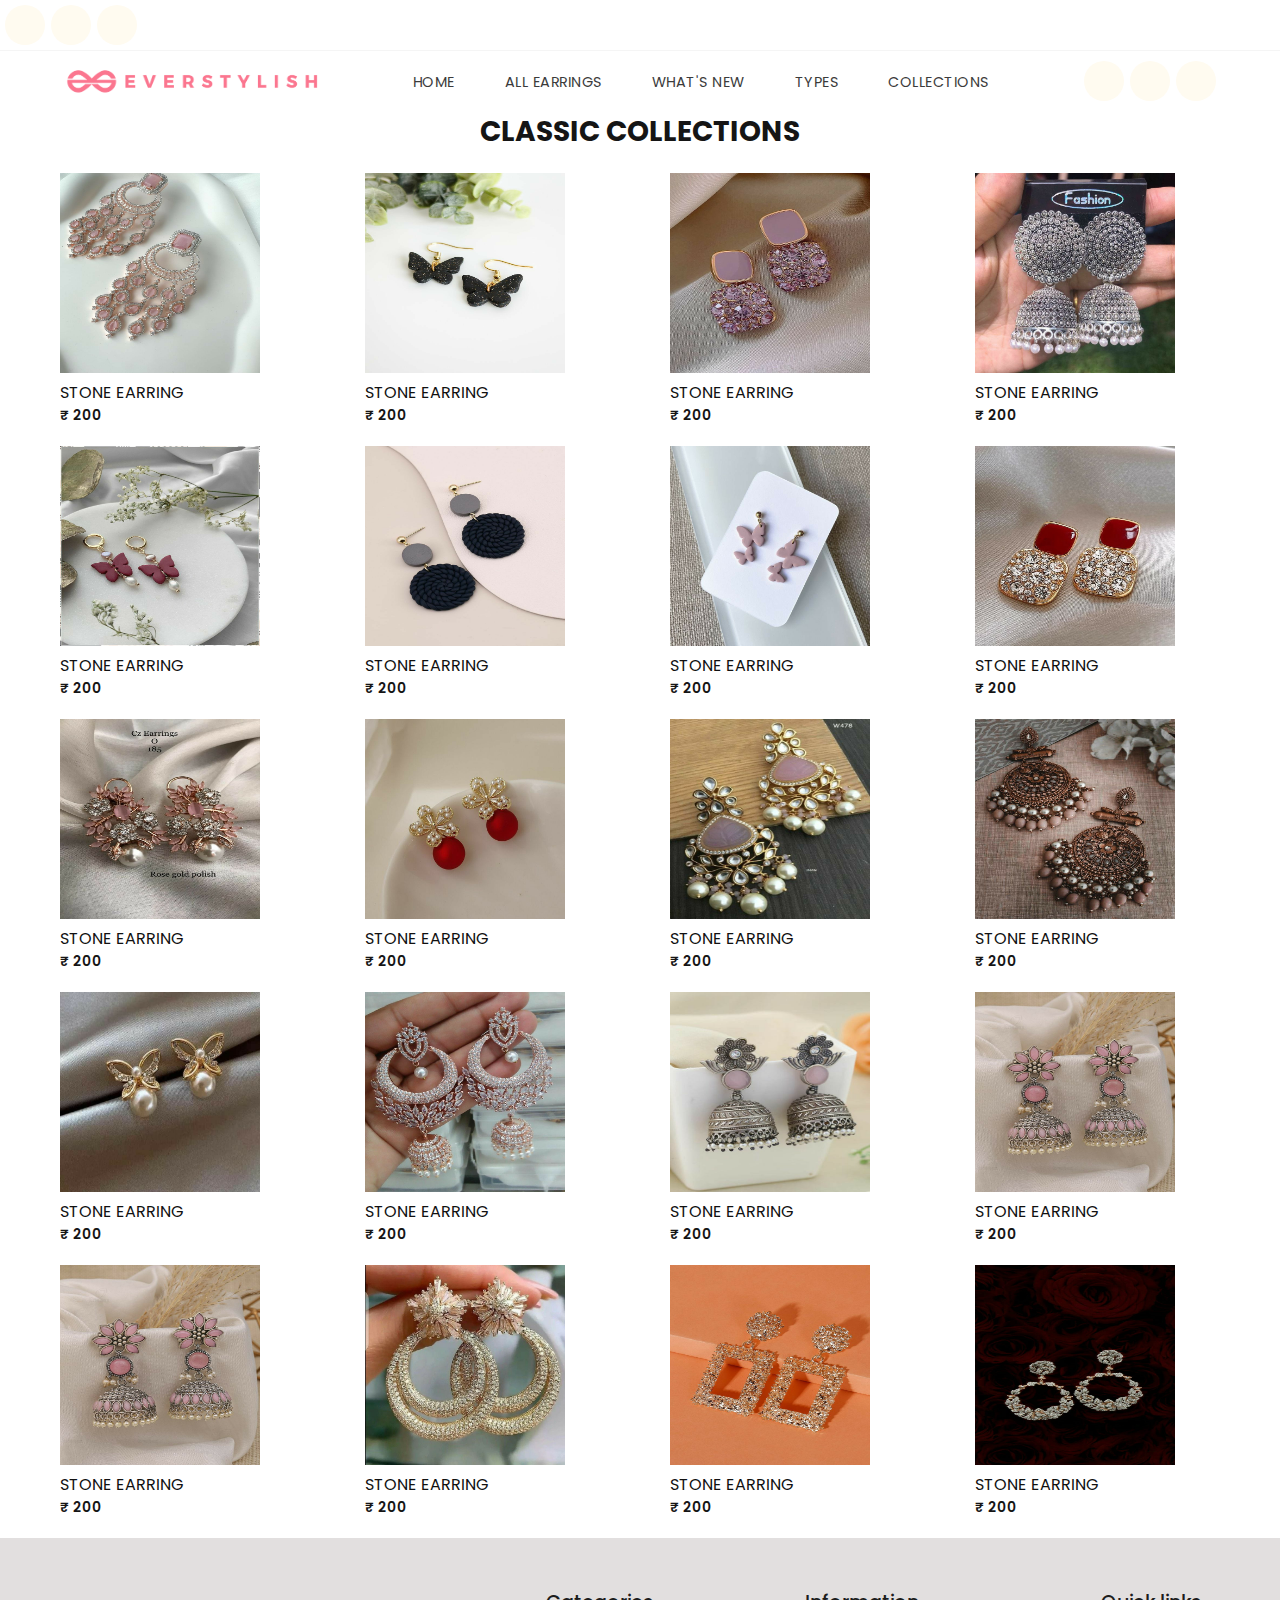
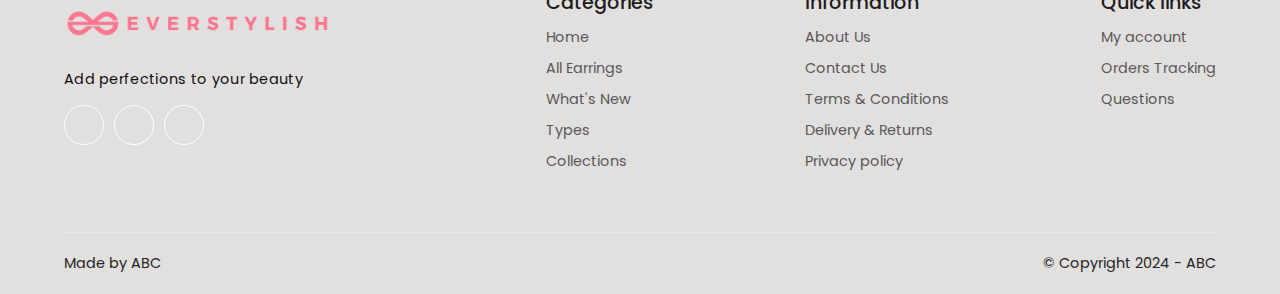
<file: classic.html>
<!DOCTYPE html>
<html lang="en">
<head>
  <meta charset="UTF-8">
  <meta name="viewport" content="width=device-width, initial-scale=1.0">

  <title>Earring World.com</title>
  <link rel="stylesheet" href="style.css">

  <!---------------Font--------------------->
  <link rel="preconnect" href="https://fonts.googleapis.com">
  <link rel="preconnect" href="https://fonts.gstatic.com" crossorigin>
  <link href="https://fonts.googleapis.com/css2?family=Poppins:ital,wght@0,100;0,200;0,300;0,400;0,500;0,600;0,700;0,800;0,900;1,100;1,200;1,300;1,400;1,500;1,600;1,700;1,800;1,900&display=swap" rel="stylesheet">

  <!-----------font-awesome------------->
  <link rel="stylesheet" href="https://cdnjs.cloudflare.com/ajax/libs/font-awesome/6.6.0/css/all.min.css" integrity="sha512-Kc323vGBEqzTmouAECnVceyQqyqdsSiqLQISBL29aUW4U/M7pSPA/gEUZQqv1cwx4OnYxTxve5UMg5GT6L4JJg==" crossorigin="anonymous" referrerpolicy="no-referrer" />

</head>
<body>
  <!---------------header--------------->
  <header id="header">
    <div class="header-top-bar">
      <div class="right-nav">
        <a href="https://www.instagram.com/sathiya_earrings_world?igsh=cm9hempvM21idXVs" class="nav-insta">
          <i class="fa-brands fa-instagram"></i>
        </a>
        <a href="https://m.facebook.com/SathiyaEarringsWorld/" class="nav-fb">
          <i class="fa-brands fa-facebook"></i>
        </a>
        <a href="#" class="nav-wp">
          <i class="fa-brands fa-whatsapp"></i>
        </a>
      </div>
    </div>
    <!------------navigation----------->
    <nav class="navigation">
      <!----**logo**------->
      <a href="index.html" class="logo">
        <img src="images/logo.png" alt="logo">
      </a>
      <!------**menu-btn**-->
      <input type="checkbox" class="menu-btn" id="menu-btn">
      <label for="menu-btn" class="menu-icon">
        <span class="nav-icon"></span>
      </label>
      <!----**menu***----->
      <ul class="menu">
        <li><a href="index.html">HOME</a></li>
        <li><a href="allproduct.html">ALL EARRINGS</a></li>
        <li><a href="newcollection.html">WHAT'S NEW</a></li>
        <li><a href="#">TYPES  <i class="fa-solid fa-caret-down"></i></a>
          <ul class="dropdown">
            <li><a href="modern.html">MODERN</a></li>
            <li><a href="ancient.html">ANCIENT</a></li>
            <li><a href="classic.html" class="active">CLASSIC</a></li>
            <li><a href="korean.html">KOREAN</a></li>
            <li><a href="jumkhaa.html">JUMKHAA</a></li>
            <li><a href="studs.html">STUDS</a></li>
          </ul>
        </li>
        <li><a href="#">COLLECTIONS  <i class="fa-solid fa-caret-down"></i></a>
          <ul class="dropdown">
            <li><a href="hotselling.html">HOT SELLING EARRING</a></li>
            <li><a href="under99.html">UNDER 99</a></li>
            <li><a href="indainculture.html">GREAT INDIAN CELEBRATION COLLECTION</a></li>
            <li><a href="festivalcollection.html">FESTIVAL COLLECTION</a></li>
            <li><a href="giftcollection.html">GIFT COLLECTION</a></li>
          </ul>
        </li>
      </ul>
      <!---***right-nav***---->
      <div class="right-nav">
        <a href="#" class="nav-search">
          <i class="fa-solid fa-magnifying-glass"></i>
        </a>
        <a href="#" class="nav-cart">
          <i class="fa-solid fa-cart-shopping"></i>
        </a>
        <a href="#" class="nav-user">
          <i class="fa-solid fa-user"></i>
        </a>
      </div>
    </nav>

  </header>
  <!------------------All earrings-------------------->
  <div class="center-text">
    <h2>CLASSIC COLLECTIONS</h2>
  </div>
  <section class="trending-product" id="trending">
            <!---1--->
    <div class="products">
      <div class="row">
          <img class="product-image" src="images/earrings-image/pic4.jpg">
          <div class="content">
            <div class="cart-icon">
              <a href="#" class="nav-cart">
                  <i class="fa-solid fa-cart-shopping"></i>
              </a>
            </div>
            <div class="price">
              <h4>STONE EARRING</h4>
              <p>&#8377; 200</p>
            </div>
          </div>
      </div>
    </div>
            <!---2--->
    <div class="products">
      <div class="row">
        <img class="product-image" src="images/earrings-image/pic7.jpg">
        <div class="cart-icon">
          <a href="#" class="nav-cart">
            <i class="fa-solid fa-cart-shopping"></i>
          </a>
        </div>
        <div class="price">
          <h4>STONE EARRING</h4>
          <p>&#8377; 200</p>
        </div>
      </div>
    </div>
            <!---3--->
    <div class="products">
      <div class="row">
        <img class="product-image" src="images/earrings-image/pic8.jpg">
        <div class="cart-icon">
          <a href="#" class="nav-cart">
            <i class="fa-solid fa-cart-shopping"></i>
          </a>
        </div>
        <div class="price">
          <h4>STONE EARRING</h4>
          <p>&#8377; 200</p>
        </div>
      </div>
    </div>
            <!---4--->
    <div class="products">
      <div class="row">
        <img class="product-image" src="images/earrings-image/pic9.jpg">
        <div class="cart-icon">
          <a href="#" class="nav-cart">
            <i class="fa-solid fa-cart-shopping"></i>
          </a>
        </div>
        <div class="price">
          <h4>STONE EARRING</h4>
          <p>&#8377; 200</p>
        </div>
      </div>
    </div>
            <!---5--->
    <div class="products">
      <div class="row">
        <img class="product-image" src="images/earrings-image/pic10.jpg">
        <div class="cart-icon">
          <a href="#" class="nav-cart">
            <i class="fa-solid fa-cart-shopping"></i>
          </a>
        </div>
        <div class="price">
          <h4>STONE EARRING</h4>
          <p>&#8377; 200</p>
        </div>
      </div>
    </div>
            <!---6--->
    <div class="products">
      <div class="row">
        <img class="product-image" src="images/earrings-image/pic11.jpg">
        <div class="cart-icon">
          <a href="#" class="nav-cart">
            <i class="fa-solid fa-cart-shopping"></i>
          </a>
        </div>
        <div class="price">
          <h4>STONE EARRING</h4>
          <p>&#8377; 200</p>
        </div>
      </div>
    </div>
              <!---7--->
    <div class="products">
      <div class="row">
        <img class="product-image" src="images/earrings-image/pic14.jpg">
        <div class="cart-icon">
          <a href="#" class="nav-cart">
            <i class="fa-solid fa-cart-shopping"></i>
          </a>
        </div>
        <div class="price">
          <h4>STONE EARRING</h4>
          <p>&#8377; 200</p>
        </div>
      </div>
    </div>
              <!---8--->
    <div class="products">
      <div class="row">
        <img class="product-image" src="images/earrings-image/pic15.jpg">
        <div class="cart-icon">
          <a href="#" class="nav-cart">
            <i class="fa-solid fa-cart-shopping"></i>
          </a>
        </div>
        <div class="price">
          <h4>STONE EARRING</h4>
          <p>&#8377; 200</p>
        </div>
      </div>
    </div>
            <!---9--->
    <div class="products">
      <div class="row">
        <img class="product-image" src="images/earrings-image/pic16.jpg">
        <div class="cart-icon">
            <a href="#" class="nav-cart">
              <i class="fa-solid fa-cart-shopping"></i>
            </a>
        </div>
        <div class="price">
            <h4>STONE EARRING</h4>
            <p>&#8377; 200</p>
        </div>
      </div>
    </div>
              <!----10--->
    <div class="products">
      <div class="row">
        <img class="product-image" src="images/earrings-image/pic17.jpg">
        <div class="cart-icon">
            <a href="#" class="nav-cart">
              <i class="fa-solid fa-cart-shopping"></i>
            </a>
        </div>
        <div class="price">
            <h4>STONE EARRING</h4>
            <p>&#8377; 200</p>
        </div>
      </div>
    </div>
                  <!------11----->
    <div class="products">
      <div class="row">
        <img class="product-image" src="images/earrings-image/pic18.jpg">
        <div class="cart-icon">
            <a href="#" class="nav-cart">
              <i class="fa-solid fa-cart-shopping"></i>
            </a>
        </div>
        <div class="price">
            <h4>STONE EARRING</h4>
            <p>&#8377; 200</p>
        </div>
      </div>
    </div>
                <!------12----->
    <div class="products">
      <div class="row">
        <img class="product-image" src="images/earrings-image/pic19.jpg">
        <div class="cart-icon">
            <a href="#" class="nav-cart">
              <i class="fa-solid fa-cart-shopping"></i>
            </a>
        </div>
        <div class="price">
            <h4>STONE EARRING</h4>
            <p>&#8377; 200</p>
        </div>
      </div>
    </div>
                    <!----13----->
    <div class="products">
      <div class="row">
        <img class="product-image" src="images/earrings-image/pic20.jpg">
        <div class="cart-icon">
            <a href="#" class="nav-cart">
              <i class="fa-solid fa-cart-shopping"></i>
            </a>
        </div>
        <div class="price">
            <h4>STONE EARRING</h4>
            <p>&#8377; 200</p>
        </div>
      </div>
    </div>
                  <!------14------->
    <div class="products">
        <div class="row">
          <img class="product-image" src="images/earrings-image/pic21.jpg">
          <div class="cart-icon">
              <a href="#" class="nav-cart">
                <i class="fa-solid fa-cart-shopping"></i>
              </a>
          </div>
          <div class="price">
              <h4>STONE EARRING</h4>
              <p>&#8377; 200</p>
          </div>
        </div>
      </div>
                <!------15------>
    <div class="products">
      <div class="row">
        <img class="product-image" src="images/earrings-image/pic22.jpg">
        <div class="cart-icon">
            <a href="#" class="nav-cart">
              <i class="fa-solid fa-cart-shopping"></i>
            </a>
        </div>
        <div class="price">
            <h4>STONE EARRING</h4>
            <p>&#8377; 200</p>
        </div>
      </div>
    </div>
              <!------16------->

    <div class="products">
      <div class="row">
        <img class="product-image" src="images/earrings-image/pic23.jpg">
        <div class="cart-icon">
            <a href="#" class="nav-cart">
              <i class="fa-solid fa-cart-shopping"></i>
            </a>
        </div>
        <div class="price">
            <h4>STONE EARRING</h4>
            <p>&#8377; 200</p>
        </div>
      </div>
    </div>
    <!------17----->
    <div class="products">
      <div class="row">
        <img class="product-image" src="images/earrings-image/pic24.jpg">
        <div class="cart-icon">
            <a href="#" class="nav-cart">
              <i class="fa-solid fa-cart-shopping"></i>
            </a>
        </div>
        <div class="price">
            <h4>STONE EARRING</h4>
            <p>&#8377; 200</p>
        </div>
      </div>
    </div>
    <!------18------>
    <div class="products">
      <div class="row">
        <img class="product-image" src="images/earrings-image/pic25.jpg">
        <div class="cart-icon">
            <a href="#" class="nav-cart">
              <i class="fa-solid fa-cart-shopping"></i>
            </a>
        </div>
        <div class="price">
            <h4>STONE EARRING</h4>
            <p>&#8377; 200</p>
        </div>
      </div>
    </div>
    <!-----19------>
    <div class="products">
      <div class="row">
        <img class="product-image" src="images/earrings-image/pic26.jpg">
        <div class="cart-icon">
            <a href="#" class="nav-cart">
              <i class="fa-solid fa-cart-shopping"></i>
            </a>
        </div>
        <div class="price">
            <h4>STONE EARRING</h4>
            <p>&#8377; 200</p>
        </div>
      </div>
    </div>
    <!-----20---->
    <div class="products">
      <div class="row">
        <img class="product-image" src="images/earrings-image/pic27.jpg">
        <div class="cart-icon">
            <a href="#" class="nav-cart">
              <i class="fa-solid fa-cart-shopping"></i>
            </a>
        </div>
        <div class="price">
            <h4>STONE EARRING</h4>
            <p>&#8377; 200</p>
        </div>
      </div>
    </div>
</section>


        <!------------Footer------------->
        <footer >
          <div class="footer-container">

            <!----company profile---->
            <div class="footer-company-box">
              <a href="index.html" class="logo">
                <img src="images/logo.png" alt="logo">
              </a>
              <p>Add perfections to your beauty</p>
              <div class="footer-social">
                <a href="https://m.facebook.com/SathiyaEarringsWorld/"><i class="fa-brands fa-facebook"></i></a>
                <a href="https://www.instagram.com/sathiya_earrings_world?igsh=cm9hempvM21idXVs"><i class="fa-brands fa-instagram"></i></a>
                <a href="#"><i class="fa-brands fa-whatsapp"></i></a>
              </div>
            </div>
            <!------links------->
            <div class="footer-link-box">
              <strong>Categories</strong>
              <ul>
                <li><a href="index.html">Home</a></li>
                <li><a href="allproduct.html">All Earrings</a></li>
                <li><a href="newcollection.html">What's New</a></li>
                <li><a href="#">Types</a></li>
                <li><a href="#">Collections</a></li>
              </ul>
            </div>
            <div class="footer-link-box">
              <strong>Information</strong>
              <ul>
                <li><a href="#">About Us</a></li>
                <li><a href="#">Contact Us</a></li>
                <li><a href="#">Terms & Conditions </a></li>
                <li><a href="#">Delivery & Returns</a></li>
                <li><a href="#">Privacy policy</a></li>
              </ul>
            </div>
            <div class="footer-link-box">
              <strong>Quick links</strong>
              <ul>
                <li><a href="#">My account</a></li>
                <li><a href="#">Orders Tracking</a></li>
                <li><a href="#">Questions</a></li>
              </ul>
            </div>

        </div>
        <!-------bottom------->
        <div class="footer-bottom">
          <span class="footer-owner">Made by ABC</span>
          <span class="copyright">&#169; Copyright 2024 - ABC </span>
        </div>
        </footer>



        <script>
        /*****fix header*****/
        window.addEventListener('scroll',function(){
          var header = document.getElementById('header');
          if(window.scrollY > 0){
            header.classList.add('header-fix');
          }
          else{
            header.classList.remove('header-fix');
          }
        });

        </script>
</body>
</html>
</file>
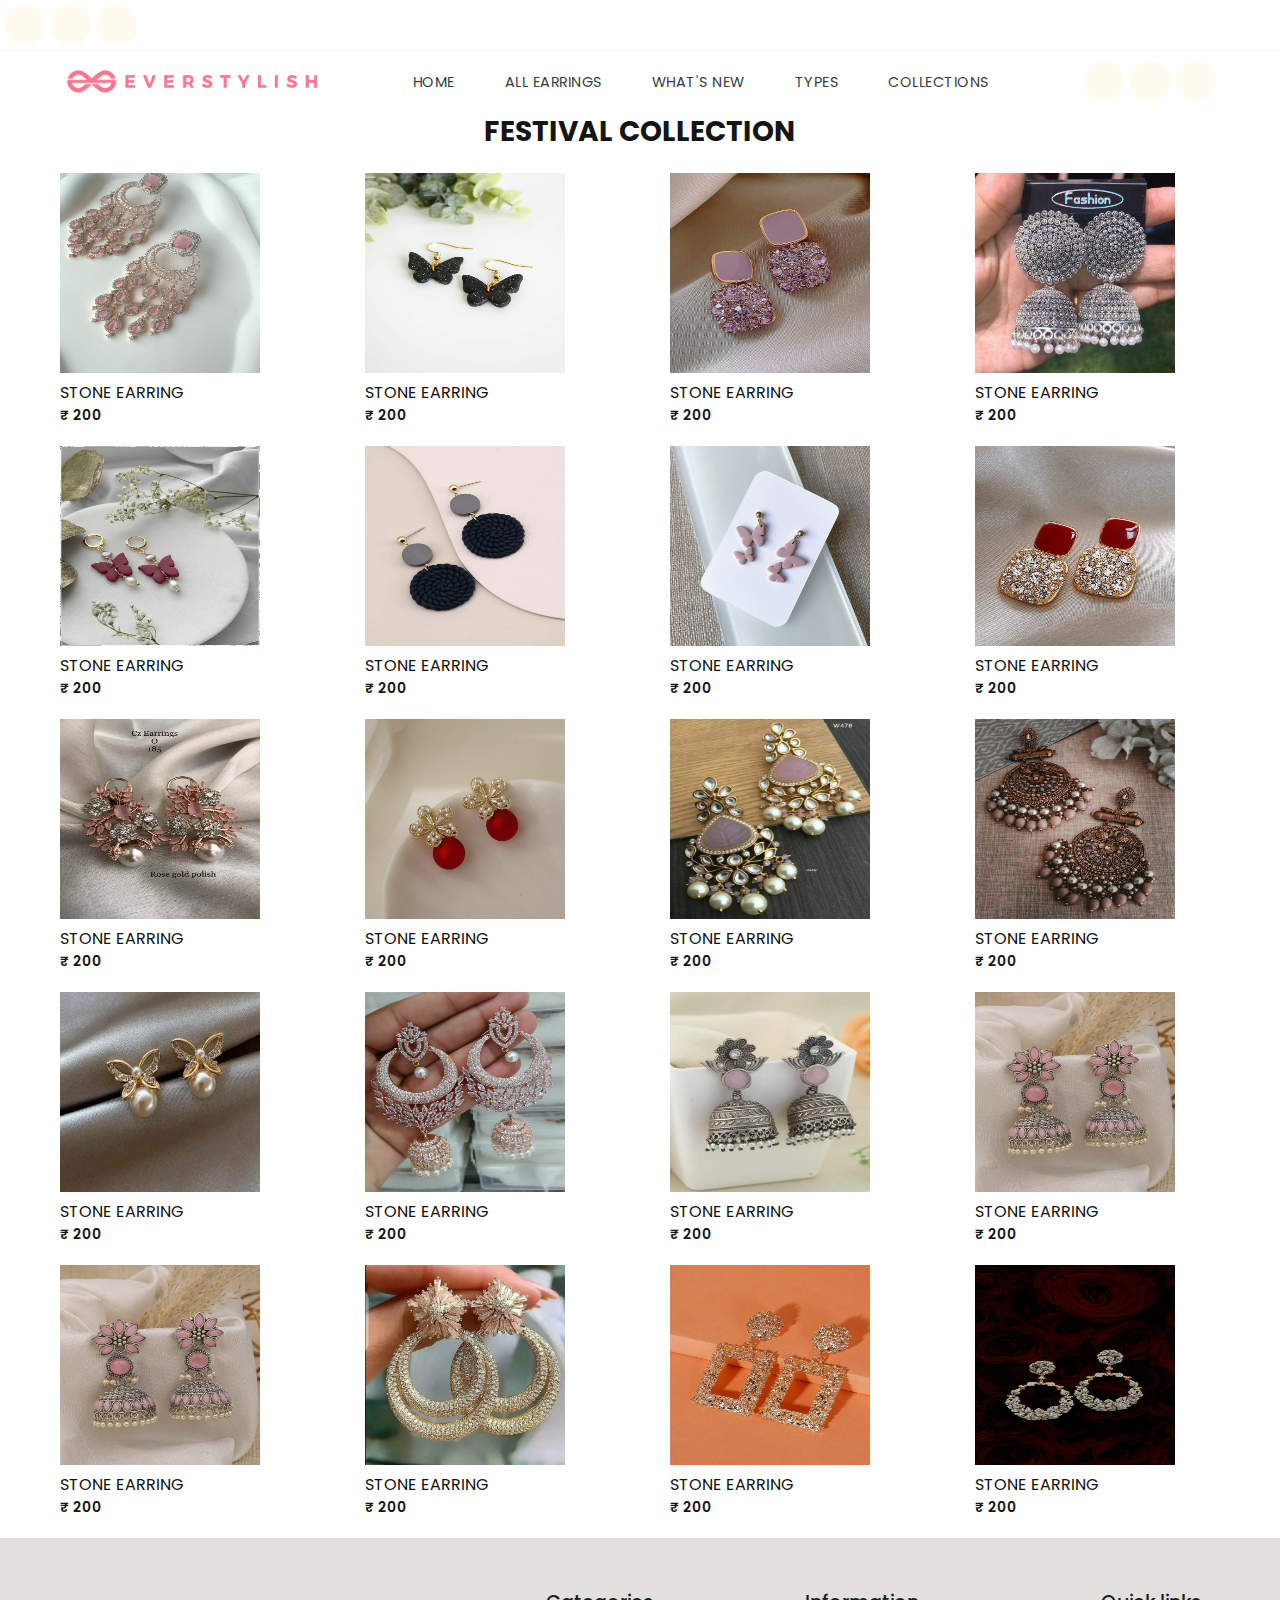
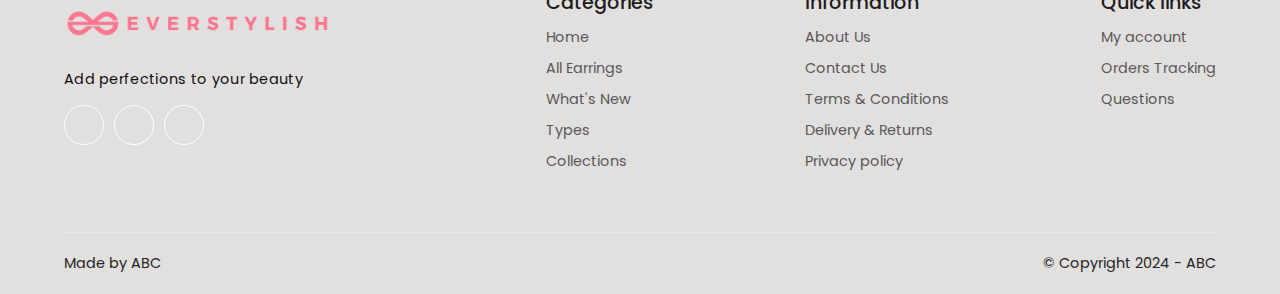
<file: festivalcollection.html>
<!DOCTYPE html>
<html lang="en">
<head>
  <meta charset="UTF-8">
  <meta name="viewport" content="width=device-width, initial-scale=1.0">

  <title>Earring World.com</title>
  <link rel="stylesheet" href="style.css">

  <!---------------Font--------------------->
  <link rel="preconnect" href="https://fonts.googleapis.com">
  <link rel="preconnect" href="https://fonts.gstatic.com" crossorigin>
  <link href="https://fonts.googleapis.com/css2?family=Poppins:ital,wght@0,100;0,200;0,300;0,400;0,500;0,600;0,700;0,800;0,900;1,100;1,200;1,300;1,400;1,500;1,600;1,700;1,800;1,900&display=swap" rel="stylesheet">

  <!-----------font-awesome------------->
  <link rel="stylesheet" href="https://cdnjs.cloudflare.com/ajax/libs/font-awesome/6.6.0/css/all.min.css" integrity="sha512-Kc323vGBEqzTmouAECnVceyQqyqdsSiqLQISBL29aUW4U/M7pSPA/gEUZQqv1cwx4OnYxTxve5UMg5GT6L4JJg==" crossorigin="anonymous" referrerpolicy="no-referrer" />

</head>
<body>
  <!---------------header--------------->
  <header id="header">
    <div class="header-top-bar">
      <div class="right-nav">
        <a href="https://www.instagram.com/sathiya_earrings_world?igsh=cm9hempvM21idXVs" class="nav-insta">
          <i class="fa-brands fa-instagram"></i>
        </a>
        <a href="https://m.facebook.com/SathiyaEarringsWorld/" class="nav-fb">
          <i class="fa-brands fa-facebook"></i>
        </a>
        <a href="#" class="nav-wp">
          <i class="fa-brands fa-whatsapp"></i>
        </a>
      </div>
    </div>
    <!------------navigation----------->
    <nav class="navigation">
      <!----**logo**------->
      <a href="index.html" class="logo">
        <img src="images/logo.png" alt="logo">
      </a>
      <!------**menu-btn**-->
      <input type="checkbox" class="menu-btn" id="menu-btn">
      <label for="menu-btn" class="menu-icon">
        <span class="nav-icon"></span>
      </label>
      <!----**menu***----->
      <ul class="menu">
        <li><a href="index.html">HOME</a></li>
        <li><a href="allproduct.html" class="active">ALL EARRINGS</a></li>
        <li><a href="newcollection.html">WHAT'S NEW</a></li>
        <li><a href="#">TYPES  <i class="fa-solid fa-caret-down"></i></a>
          <ul class="dropdown">
            <li><a href="modern.html">MODERN</a></li>
            <li><a href="ancient.html">ANCIENT</a></li>
            <li><a href="classic.html">CLASSIC</a></li>
            <li><a href="korean.html">KOREAN</a></li>
            <li><a href="jumkhaa.html">JUMKHAA</a></li>
            <li><a href="studs.html">STUDS</a></li>
          </ul>
        </li>
        <li><a href="#">COLLECTIONS  <i class="fa-solid fa-caret-down"></i></a>
          <ul class="dropdown">
            <li><a href="hotselling.html">HOT SELLING EARRING</a></li>
            <li><a href="under99.html">UNDER 99</a></li>
            <li><a href="indainculture.html">GREAT INDIAN CELEBRATION COLLECTION</a></li>
            <li><a href="festivalcollection.html" class="active">FESTIVAL COLLECTION</a></li>
            <li><a href="giftcollection.html">GIFT COLLECTION</a></li>
          </ul>
        </li>
      </ul>
      <!---***right-nav***---->
      <div class="right-nav">
        <a href="#" class="nav-search">
          <i class="fa-solid fa-magnifying-glass"></i>
        </a>
        <a href="#" class="nav-cart">
          <i class="fa-solid fa-cart-shopping"></i>
        </a>
        <a href="#" class="nav-user">
          <i class="fa-solid fa-user"></i>
        </a>
      </div>
    </nav>

  </header>
  <!------------------All earrings-------------------->
  <div class="center-text">
    <h2>FESTIVAL COLLECTION</h2>
  </div>
  <section class="trending-product" id="trending">
            <!---1--->
    <div class="products">
      <div class="row">
          <img class="product-image" src="images/earrings-image/pic4.jpg">
          <div class="content">
            <div class="cart-icon">
              <a href="#" class="nav-cart">
                  <i class="fa-solid fa-cart-shopping"></i>
              </a>
            </div>
            <div class="price">
              <h4>STONE EARRING</h4>
              <p>&#8377; 200</p>
            </div>
          </div>
      </div>
    </div>
            <!---2--->
    <div class="products">
      <div class="row">
        <img class="product-image" src="images/earrings-image/pic7.jpg">
        <div class="cart-icon">
          <a href="#" class="nav-cart">
            <i class="fa-solid fa-cart-shopping"></i>
          </a>
        </div>
        <div class="price">
          <h4>STONE EARRING</h4>
          <p>&#8377; 200</p>
        </div>
      </div>
    </div>
            <!---3--->
    <div class="products">
      <div class="row">
        <img class="product-image" src="images/earrings-image/pic8.jpg">
        <div class="cart-icon">
          <a href="#" class="nav-cart">
            <i class="fa-solid fa-cart-shopping"></i>
          </a>
        </div>
        <div class="price">
          <h4>STONE EARRING</h4>
          <p>&#8377; 200</p>
        </div>
      </div>
    </div>
            <!---4--->
    <div class="products">
      <div class="row">
        <img class="product-image" src="images/earrings-image/pic9.jpg">
        <div class="cart-icon">
          <a href="#" class="nav-cart">
            <i class="fa-solid fa-cart-shopping"></i>
          </a>
        </div>
        <div class="price">
          <h4>STONE EARRING</h4>
          <p>&#8377; 200</p>
        </div>
      </div>
    </div>
            <!---5--->
    <div class="products">
      <div class="row">
        <img class="product-image" src="images/earrings-image/pic10.jpg">
        <div class="cart-icon">
          <a href="#" class="nav-cart">
            <i class="fa-solid fa-cart-shopping"></i>
          </a>
        </div>
        <div class="price">
          <h4>STONE EARRING</h4>
          <p>&#8377; 200</p>
        </div>
      </div>
    </div>
            <!---6--->
    <div class="products">
      <div class="row">
        <img class="product-image" src="images/earrings-image/pic11.jpg">
        <div class="cart-icon">
          <a href="#" class="nav-cart">
            <i class="fa-solid fa-cart-shopping"></i>
          </a>
        </div>
        <div class="price">
          <h4>STONE EARRING</h4>
          <p>&#8377; 200</p>
        </div>
      </div>
    </div>
              <!---7--->
    <div class="products">
      <div class="row">
        <img class="product-image" src="images/earrings-image/pic14.jpg">
        <div class="cart-icon">
          <a href="#" class="nav-cart">
            <i class="fa-solid fa-cart-shopping"></i>
          </a>
        </div>
        <div class="price">
          <h4>STONE EARRING</h4>
          <p>&#8377; 200</p>
        </div>
      </div>
    </div>
              <!---8--->
    <div class="products">
      <div class="row">
        <img class="product-image" src="images/earrings-image/pic15.jpg">
        <div class="cart-icon">
          <a href="#" class="nav-cart">
            <i class="fa-solid fa-cart-shopping"></i>
          </a>
        </div>
        <div class="price">
          <h4>STONE EARRING</h4>
          <p>&#8377; 200</p>
        </div>
      </div>
    </div>
            <!---9--->
    <div class="products">
      <div class="row">
        <img class="product-image" src="images/earrings-image/pic16.jpg">
        <div class="cart-icon">
            <a href="#" class="nav-cart">
              <i class="fa-solid fa-cart-shopping"></i>
            </a>
        </div>
        <div class="price">
            <h4>STONE EARRING</h4>
            <p>&#8377; 200</p>
        </div>
      </div>
    </div>
              <!----10--->
    <div class="products">
      <div class="row">
        <img class="product-image" src="images/earrings-image/pic17.jpg">
        <div class="cart-icon">
            <a href="#" class="nav-cart">
              <i class="fa-solid fa-cart-shopping"></i>
            </a>
        </div>
        <div class="price">
            <h4>STONE EARRING</h4>
            <p>&#8377; 200</p>
        </div>
      </div>
    </div>
                  <!------11----->
    <div class="products">
      <div class="row">
        <img class="product-image" src="images/earrings-image/pic18.jpg">
        <div class="cart-icon">
            <a href="#" class="nav-cart">
              <i class="fa-solid fa-cart-shopping"></i>
            </a>
        </div>
        <div class="price">
            <h4>STONE EARRING</h4>
            <p>&#8377; 200</p>
        </div>
      </div>
    </div>
                <!------12----->
    <div class="products">
      <div class="row">
        <img class="product-image" src="images/earrings-image/pic19.jpg">
        <div class="cart-icon">
            <a href="#" class="nav-cart">
              <i class="fa-solid fa-cart-shopping"></i>
            </a>
        </div>
        <div class="price">
            <h4>STONE EARRING</h4>
            <p>&#8377; 200</p>
        </div>
      </div>
    </div>
                    <!----13----->
    <div class="products">
      <div class="row">
        <img class="product-image" src="images/earrings-image/pic20.jpg">
        <div class="cart-icon">
            <a href="#" class="nav-cart">
              <i class="fa-solid fa-cart-shopping"></i>
            </a>
        </div>
        <div class="price">
            <h4>STONE EARRING</h4>
            <p>&#8377; 200</p>
        </div>
      </div>
    </div>
                  <!------14------->
    <div class="products">
        <div class="row">
          <img class="product-image" src="images/earrings-image/pic21.jpg">
          <div class="cart-icon">
              <a href="#" class="nav-cart">
                <i class="fa-solid fa-cart-shopping"></i>
              </a>
          </div>
          <div class="price">
              <h4>STONE EARRING</h4>
              <p>&#8377; 200</p>
          </div>
        </div>
      </div>
                <!------15------>
    <div class="products">
      <div class="row">
        <img class="product-image" src="images/earrings-image/pic22.jpg">
        <div class="cart-icon">
            <a href="#" class="nav-cart">
              <i class="fa-solid fa-cart-shopping"></i>
            </a>
        </div>
        <div class="price">
            <h4>STONE EARRING</h4>
            <p>&#8377; 200</p>
        </div>
      </div>
    </div>
              <!------16------->

    <div class="products">
      <div class="row">
        <img class="product-image" src="images/earrings-image/pic23.jpg">
        <div class="cart-icon">
            <a href="#" class="nav-cart">
              <i class="fa-solid fa-cart-shopping"></i>
            </a>
        </div>
        <div class="price">
            <h4>STONE EARRING</h4>
            <p>&#8377; 200</p>
        </div>
      </div>
    </div>
    <!------17----->
    <div class="products">
      <div class="row">
        <img class="product-image" src="images/earrings-image/pic24.jpg">
        <div class="cart-icon">
            <a href="#" class="nav-cart">
              <i class="fa-solid fa-cart-shopping"></i>
            </a>
        </div>
        <div class="price">
            <h4>STONE EARRING</h4>
            <p>&#8377; 200</p>
        </div>
      </div>
    </div>
    <!------18------>
    <div class="products">
      <div class="row">
        <img class="product-image" src="images/earrings-image/pic25.jpg">
        <div class="cart-icon">
            <a href="#" class="nav-cart">
              <i class="fa-solid fa-cart-shopping"></i>
            </a>
        </div>
        <div class="price">
            <h4>STONE EARRING</h4>
            <p>&#8377; 200</p>
        </div>
      </div>
    </div>
    <!-----19------>
    <div class="products">
      <div class="row">
        <img class="product-image" src="images/earrings-image/pic26.jpg">
        <div class="cart-icon">
            <a href="#" class="nav-cart">
              <i class="fa-solid fa-cart-shopping"></i>
            </a>
        </div>
        <div class="price">
            <h4>STONE EARRING</h4>
            <p>&#8377; 200</p>
        </div>
      </div>
    </div>
    <!-----20---->
    <div class="products">
      <div class="row">
        <img class="product-image" src="images/earrings-image/pic27.jpg">
        <div class="cart-icon">
            <a href="#" class="nav-cart">
              <i class="fa-solid fa-cart-shopping"></i>
            </a>
        </div>
        <div class="price">
            <h4>STONE EARRING</h4>
            <p>&#8377; 200</p>
        </div>
      </div>
    </div>
</section>


        <!------------Footer------------->
        <footer >
          <div class="footer-container">

            <!----company profile---->
            <div class="footer-company-box">
              <a href="index.html" class="logo">
                <img src="images/logo.png" alt="logo">
              </a>
              <p>Add perfections to your beauty</p>
              <div class="footer-social">
                <a href="https://m.facebook.com/SathiyaEarringsWorld/"><i class="fa-brands fa-facebook"></i></a>
                <a href="https://www.instagram.com/sathiya_earrings_world?igsh=cm9hempvM21idXVs"><i class="fa-brands fa-instagram"></i></a>
                <a href="#"><i class="fa-brands fa-whatsapp"></i></a>
              </div>
            </div>
            <!------links------->
            <div class="footer-link-box">
              <strong>Categories</strong>
              <ul>
                <li><a href="index.html">Home</a></li>
                <li><a href="allproduct.html">All Earrings</a></li>
                <li><a href="newcollection.html">What's New</a></li>
                <li><a href="#">Types</a></li>
                <li><a href="#">Collections</a></li>
              </ul>
            </div>
            <div class="footer-link-box">
              <strong>Information</strong>
              <ul>
                <li><a href="#">About Us</a></li>
                <li><a href="#">Contact Us</a></li>
                <li><a href="#">Terms & Conditions </a></li>
                <li><a href="#">Delivery & Returns</a></li>
                <li><a href="#">Privacy policy</a></li>
              </ul>
            </div>
            <div class="footer-link-box">
              <strong>Quick links</strong>
              <ul>
                <li><a href="#">My account</a></li>
                <li><a href="#">Orders Tracking</a></li>
                <li><a href="#">Questions</a></li>
              </ul>
            </div>

        </div>
        <!-------bottom------->
        <div class="footer-bottom">
          <span class="footer-owner">Made by ABC</span>
          <span class="copyright">&#169; Copyright 2024 - ABC </span>
        </div>
        </footer>



        <script>
        /*****fix header*****/
        window.addEventListener('scroll',function(){
          var header = document.getElementById('header');
          if(window.scrollY > 0){
            header.classList.add('header-fix');
          }
          else{
            header.classList.remove('header-fix');
          }
        });

        </script>
</body>
</html>
</file>
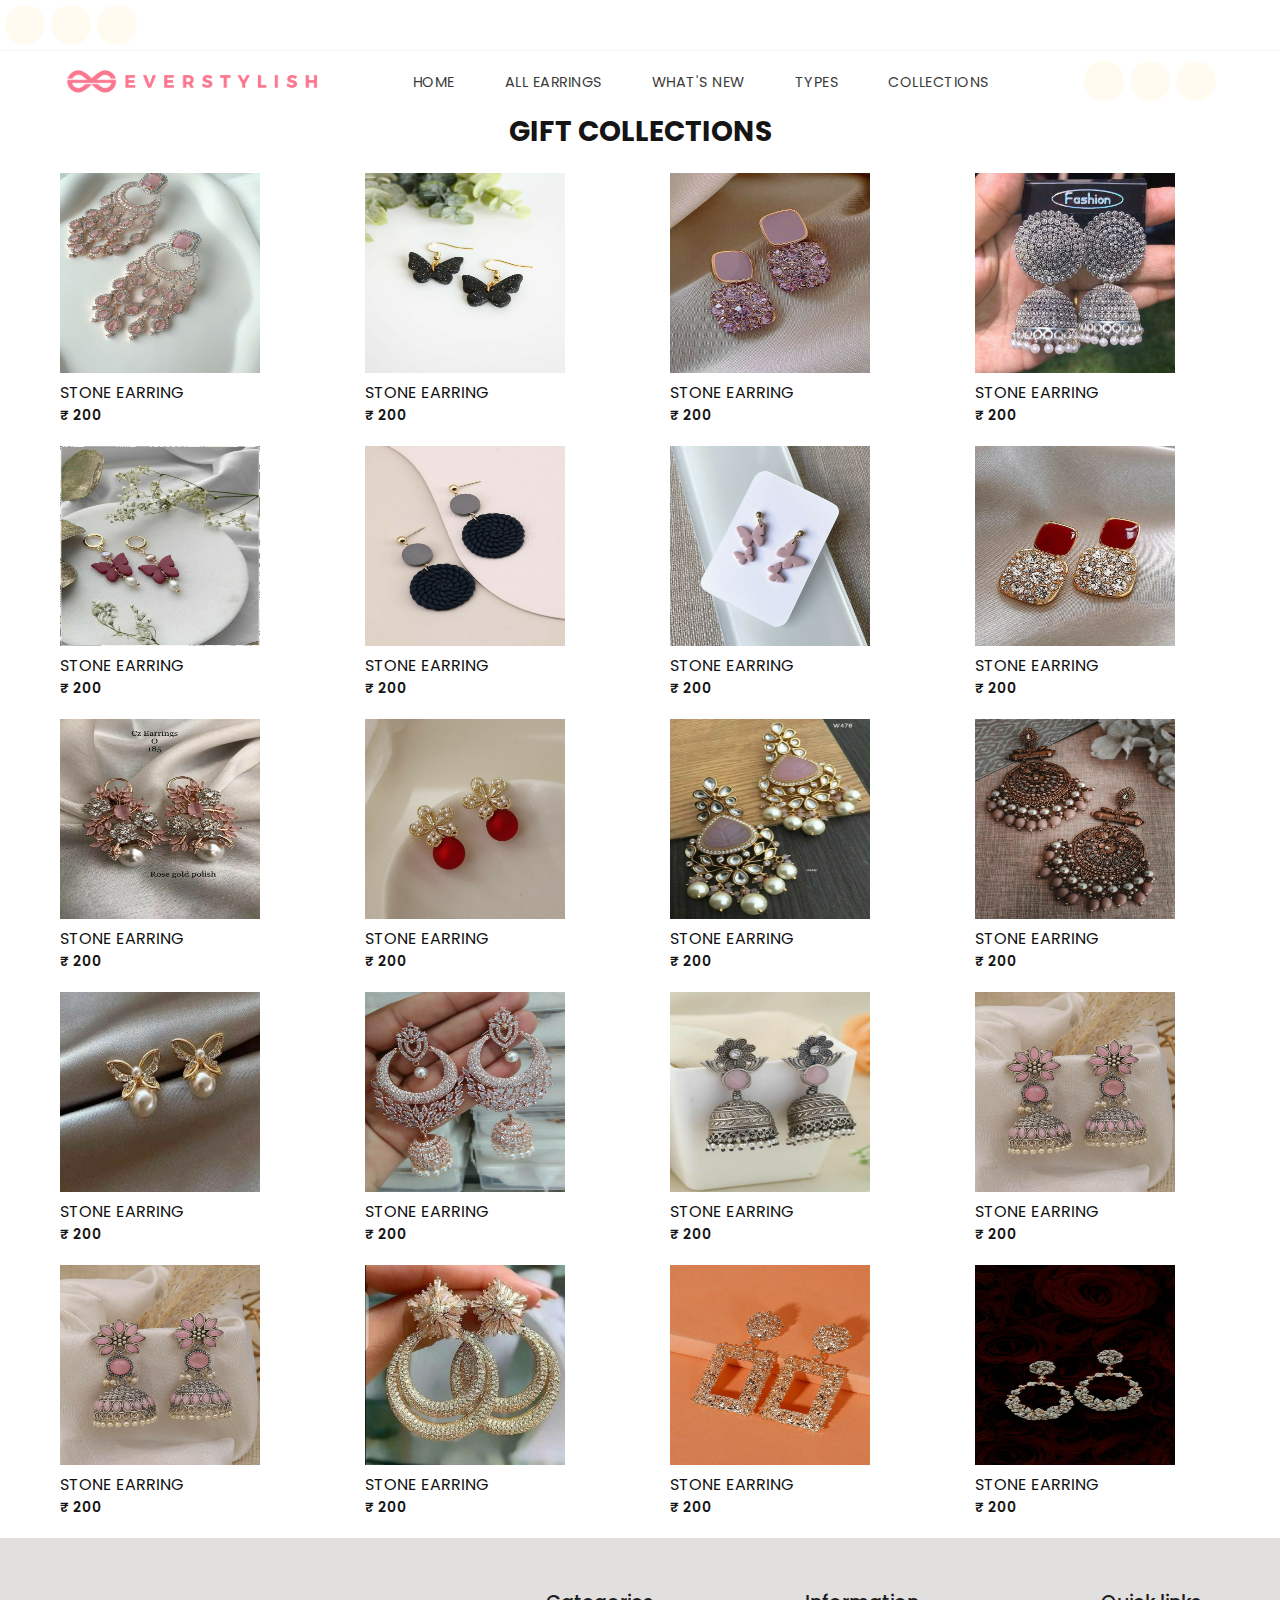
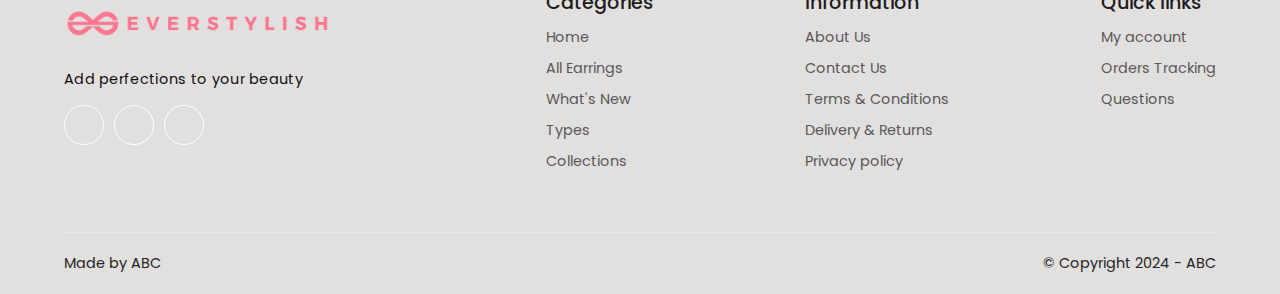
<file: giftcollection.html>
<!DOCTYPE html>
<html lang="en">
<head>
  <meta charset="UTF-8">
  <meta name="viewport" content="width=device-width, initial-scale=1.0">

  <title>Earring World.com</title>
  <link rel="stylesheet" href="style.css">

  <!---------------Font--------------------->
  <link rel="preconnect" href="https://fonts.googleapis.com">
  <link rel="preconnect" href="https://fonts.gstatic.com" crossorigin>
  <link href="https://fonts.googleapis.com/css2?family=Poppins:ital,wght@0,100;0,200;0,300;0,400;0,500;0,600;0,700;0,800;0,900;1,100;1,200;1,300;1,400;1,500;1,600;1,700;1,800;1,900&display=swap" rel="stylesheet">

  <!-----------font-awesome------------->
  <link rel="stylesheet" href="https://cdnjs.cloudflare.com/ajax/libs/font-awesome/6.6.0/css/all.min.css" integrity="sha512-Kc323vGBEqzTmouAECnVceyQqyqdsSiqLQISBL29aUW4U/M7pSPA/gEUZQqv1cwx4OnYxTxve5UMg5GT6L4JJg==" crossorigin="anonymous" referrerpolicy="no-referrer" />

</head>
<body>
  <!---------------header--------------->
  <header id="header">
    <div class="header-top-bar">
      <div class="right-nav">
        <a href="https://www.instagram.com/sathiya_earrings_world?igsh=cm9hempvM21idXVs" class="nav-insta">
          <i class="fa-brands fa-instagram"></i>
        </a>
        <a href="https://m.facebook.com/SathiyaEarringsWorld/" class="nav-fb">
          <i class="fa-brands fa-facebook"></i>
        </a>
        <a href="#" class="nav-wp">
          <i class="fa-brands fa-whatsapp"></i>
        </a>
      </div>
    </div>
    <!------------navigation----------->
    <nav class="navigation">
      <!----**logo**------->
      <a href="index.html" class="logo">
        <img src="images/logo.png" alt="logo">
      </a>
      <!------**menu-btn**-->
      <input type="checkbox" class="menu-btn" id="menu-btn">
      <label for="menu-btn" class="menu-icon">
        <span class="nav-icon"></span>
      </label>
      <!----**menu***----->
      <ul class="menu">
        <li><a href="index.html">HOME</a></li>
        <li><a href="allproduct.html" class="active">ALL EARRINGS</a></li>
        <li><a href="newcollection.html">WHAT'S NEW</a></li>
        <li><a href="#">TYPES  <i class="fa-solid fa-caret-down"></i></a>
          <ul class="dropdown">
            <li><a href="modern.html">MODERN</a></li>
            <li><a href="ancient.html">ANCIENT</a></li>
            <li><a href="classic.html">CLASSIC</a></li>
            <li><a href="korean.html">KOREAN</a></li>
            <li><a href="jumkhaa.html">JUMKHAA</a></li>
            <li><a href="studs.html">STUDS</a></li>
          </ul>
        </li>
        <li><a href="#">COLLECTIONS  <i class="fa-solid fa-caret-down"></i></a>
          <ul class="dropdown">
            <li><a href="hotselling.html">HOT SELLING EARRING</a></li>
            <li><a href="under99.html">UNDER 99</a></li>
            <li><a href="indainculture.html">GREAT INDIAN CELEBRATION COLLECTION</a></li>
            <li><a href="festivalcollection.html">FESTIVAL COLLECTION</a></li>
            <li><a href="giftcollection.html" class="active">GIFT COLLECTION</a></li>
          </ul>
        </li>
      </ul>
      <!---***right-nav***---->
      <div class="right-nav">
        <a href="#" class="nav-search">
          <i class="fa-solid fa-magnifying-glass"></i>
        </a>
        <a href="#" class="nav-cart">
          <i class="fa-solid fa-cart-shopping"></i>
        </a>
        <a href="#" class="nav-user">
          <i class="fa-solid fa-user"></i>
        </a>
      </div>
    </nav>

  </header>
  <!------------------All earrings-------------------->
  <div class="center-text">
    <h2>GIFT COLLECTIONS</h2>
  </div>
  <section class="trending-product" id="trending">
            <!---1--->
    <div class="products">
      <div class="row">
          <img class="product-image" src="images/earrings-image/pic4.jpg">
          <div class="content">
            <div class="cart-icon">
              <a href="#" class="nav-cart">
                  <i class="fa-solid fa-cart-shopping"></i>
              </a>
            </div>
            <div class="price">
              <h4>STONE EARRING</h4>
              <p>&#8377; 200</p>
            </div>
          </div>
      </div>
    </div>
            <!---2--->
    <div class="products">
      <div class="row">
        <img class="product-image" src="images/earrings-image/pic7.jpg">
        <div class="cart-icon">
          <a href="#" class="nav-cart">
            <i class="fa-solid fa-cart-shopping"></i>
          </a>
        </div>
        <div class="price">
          <h4>STONE EARRING</h4>
          <p>&#8377; 200</p>
        </div>
      </div>
    </div>
            <!---3--->
    <div class="products">
      <div class="row">
        <img class="product-image" src="images/earrings-image/pic8.jpg">
        <div class="cart-icon">
          <a href="#" class="nav-cart">
            <i class="fa-solid fa-cart-shopping"></i>
          </a>
        </div>
        <div class="price">
          <h4>STONE EARRING</h4>
          <p>&#8377; 200</p>
        </div>
      </div>
    </div>
            <!---4--->
    <div class="products">
      <div class="row">
        <img class="product-image" src="images/earrings-image/pic9.jpg">
        <div class="cart-icon">
          <a href="#" class="nav-cart">
            <i class="fa-solid fa-cart-shopping"></i>
          </a>
        </div>
        <div class="price">
          <h4>STONE EARRING</h4>
          <p>&#8377; 200</p>
        </div>
      </div>
    </div>
            <!---5--->
    <div class="products">
      <div class="row">
        <img class="product-image" src="images/earrings-image/pic10.jpg">
        <div class="cart-icon">
          <a href="#" class="nav-cart">
            <i class="fa-solid fa-cart-shopping"></i>
          </a>
        </div>
        <div class="price">
          <h4>STONE EARRING</h4>
          <p>&#8377; 200</p>
        </div>
      </div>
    </div>
            <!---6--->
    <div class="products">
      <div class="row">
        <img class="product-image" src="images/earrings-image/pic11.jpg">
        <div class="cart-icon">
          <a href="#" class="nav-cart">
            <i class="fa-solid fa-cart-shopping"></i>
          </a>
        </div>
        <div class="price">
          <h4>STONE EARRING</h4>
          <p>&#8377; 200</p>
        </div>
      </div>
    </div>
              <!---7--->
    <div class="products">
      <div class="row">
        <img class="product-image" src="images/earrings-image/pic14.jpg">
        <div class="cart-icon">
          <a href="#" class="nav-cart">
            <i class="fa-solid fa-cart-shopping"></i>
          </a>
        </div>
        <div class="price">
          <h4>STONE EARRING</h4>
          <p>&#8377; 200</p>
        </div>
      </div>
    </div>
              <!---8--->
    <div class="products">
      <div class="row">
        <img class="product-image" src="images/earrings-image/pic15.jpg">
        <div class="cart-icon">
          <a href="#" class="nav-cart">
            <i class="fa-solid fa-cart-shopping"></i>
          </a>
        </div>
        <div class="price">
          <h4>STONE EARRING</h4>
          <p>&#8377; 200</p>
        </div>
      </div>
    </div>
            <!---9--->
    <div class="products">
      <div class="row">
        <img class="product-image" src="images/earrings-image/pic16.jpg">
        <div class="cart-icon">
            <a href="#" class="nav-cart">
              <i class="fa-solid fa-cart-shopping"></i>
            </a>
        </div>
        <div class="price">
            <h4>STONE EARRING</h4>
            <p>&#8377; 200</p>
        </div>
      </div>
    </div>
              <!----10--->
    <div class="products">
      <div class="row">
        <img class="product-image" src="images/earrings-image/pic17.jpg">
        <div class="cart-icon">
            <a href="#" class="nav-cart">
              <i class="fa-solid fa-cart-shopping"></i>
            </a>
        </div>
        <div class="price">
            <h4>STONE EARRING</h4>
            <p>&#8377; 200</p>
        </div>
      </div>
    </div>
                  <!------11----->
    <div class="products">
      <div class="row">
        <img class="product-image" src="images/earrings-image/pic18.jpg">
        <div class="cart-icon">
            <a href="#" class="nav-cart">
              <i class="fa-solid fa-cart-shopping"></i>
            </a>
        </div>
        <div class="price">
            <h4>STONE EARRING</h4>
            <p>&#8377; 200</p>
        </div>
      </div>
    </div>
                <!------12----->
    <div class="products">
      <div class="row">
        <img class="product-image" src="images/earrings-image/pic19.jpg">
        <div class="cart-icon">
            <a href="#" class="nav-cart">
              <i class="fa-solid fa-cart-shopping"></i>
            </a>
        </div>
        <div class="price">
            <h4>STONE EARRING</h4>
            <p>&#8377; 200</p>
        </div>
      </div>
    </div>
                    <!----13----->
    <div class="products">
      <div class="row">
        <img class="product-image" src="images/earrings-image/pic20.jpg">
        <div class="cart-icon">
            <a href="#" class="nav-cart">
              <i class="fa-solid fa-cart-shopping"></i>
            </a>
        </div>
        <div class="price">
            <h4>STONE EARRING</h4>
            <p>&#8377; 200</p>
        </div>
      </div>
    </div>
                  <!------14------->
    <div class="products">
        <div class="row">
          <img class="product-image" src="images/earrings-image/pic21.jpg">
          <div class="cart-icon">
              <a href="#" class="nav-cart">
                <i class="fa-solid fa-cart-shopping"></i>
              </a>
          </div>
          <div class="price">
              <h4>STONE EARRING</h4>
              <p>&#8377; 200</p>
          </div>
        </div>
      </div>
                <!------15------>
    <div class="products">
      <div class="row">
        <img class="product-image" src="images/earrings-image/pic22.jpg">
        <div class="cart-icon">
            <a href="#" class="nav-cart">
              <i class="fa-solid fa-cart-shopping"></i>
            </a>
        </div>
        <div class="price">
            <h4>STONE EARRING</h4>
            <p>&#8377; 200</p>
        </div>
      </div>
    </div>
              <!------16------->

    <div class="products">
      <div class="row">
        <img class="product-image" src="images/earrings-image/pic23.jpg">
        <div class="cart-icon">
            <a href="#" class="nav-cart">
              <i class="fa-solid fa-cart-shopping"></i>
            </a>
        </div>
        <div class="price">
            <h4>STONE EARRING</h4>
            <p>&#8377; 200</p>
        </div>
      </div>
    </div>
    <!------17----->
    <div class="products">
      <div class="row">
        <img class="product-image" src="images/earrings-image/pic24.jpg">
        <div class="cart-icon">
            <a href="#" class="nav-cart">
              <i class="fa-solid fa-cart-shopping"></i>
            </a>
        </div>
        <div class="price">
            <h4>STONE EARRING</h4>
            <p>&#8377; 200</p>
        </div>
      </div>
    </div>
    <!------18------>
    <div class="products">
      <div class="row">
        <img class="product-image" src="images/earrings-image/pic25.jpg">
        <div class="cart-icon">
            <a href="#" class="nav-cart">
              <i class="fa-solid fa-cart-shopping"></i>
            </a>
        </div>
        <div class="price">
            <h4>STONE EARRING</h4>
            <p>&#8377; 200</p>
        </div>
      </div>
    </div>
    <!-----19------>
    <div class="products">
      <div class="row">
        <img class="product-image" src="images/earrings-image/pic26.jpg">
        <div class="cart-icon">
            <a href="#" class="nav-cart">
              <i class="fa-solid fa-cart-shopping"></i>
            </a>
        </div>
        <div class="price">
            <h4>STONE EARRING</h4>
            <p>&#8377; 200</p>
        </div>
      </div>
    </div>
    <!-----20---->
    <div class="products">
      <div class="row">
        <img class="product-image" src="images/earrings-image/pic27.jpg">
        <div class="cart-icon">
            <a href="#" class="nav-cart">
              <i class="fa-solid fa-cart-shopping"></i>
            </a>
        </div>
        <div class="price">
            <h4>STONE EARRING</h4>
            <p>&#8377; 200</p>
        </div>
      </div>
    </div>
</section>


        <!------------Footer------------->
        <footer >
          <div class="footer-container">

            <!----company profile---->
            <div class="footer-company-box">
              <a href="index.html" class="logo">
                <img src="images/logo.png" alt="logo">
              </a>
              <p>Add perfections to your beauty</p>
              <div class="footer-social">
                <a href="https://m.facebook.com/SathiyaEarringsWorld/"><i class="fa-brands fa-facebook"></i></a>
                <a href="https://www.instagram.com/sathiya_earrings_world?igsh=cm9hempvM21idXVs"><i class="fa-brands fa-instagram"></i></a>
                <a href="#"><i class="fa-brands fa-whatsapp"></i></a>
              </div>
            </div>
            <!------links------->
            <div class="footer-link-box">
              <strong>Categories</strong>
              <ul>
                <li><a href="index.html">Home</a></li>
                <li><a href="allproduct.html">All Earrings</a></li>
                <li><a href="newcollection.html">What's New</a></li>
                <li><a href="#">Types</a></li>
                <li><a href="#">Collections</a></li>
              </ul>
            </div>
            <div class="footer-link-box">
              <strong>Information</strong>
              <ul>
                <li><a href="#">About Us</a></li>
                <li><a href="#">Contact Us</a></li>
                <li><a href="#">Terms & Conditions </a></li>
                <li><a href="#">Delivery & Returns</a></li>
                <li><a href="#">Privacy policy</a></li>
              </ul>
            </div>
            <div class="footer-link-box">
              <strong>Quick links</strong>
              <ul>
                <li><a href="#">My account</a></li>
                <li><a href="#">Orders Tracking</a></li>
                <li><a href="#">Questions</a></li>
              </ul>
            </div>

        </div>
        <!-------bottom------->
        <div class="footer-bottom">
          <span class="footer-owner">Made by ABC</span>
          <span class="copyright">&#169; Copyright 2024 - ABC </span>
        </div>
        </footer>



        <script>
        /*****fix header*****/
        window.addEventListener('scroll',function(){
          var header = document.getElementById('header');
          if(window.scrollY > 0){
            header.classList.add('header-fix');
          }
          else{
            header.classList.remove('header-fix');
          }
        });

        </script>
</body>
</html>
</file>
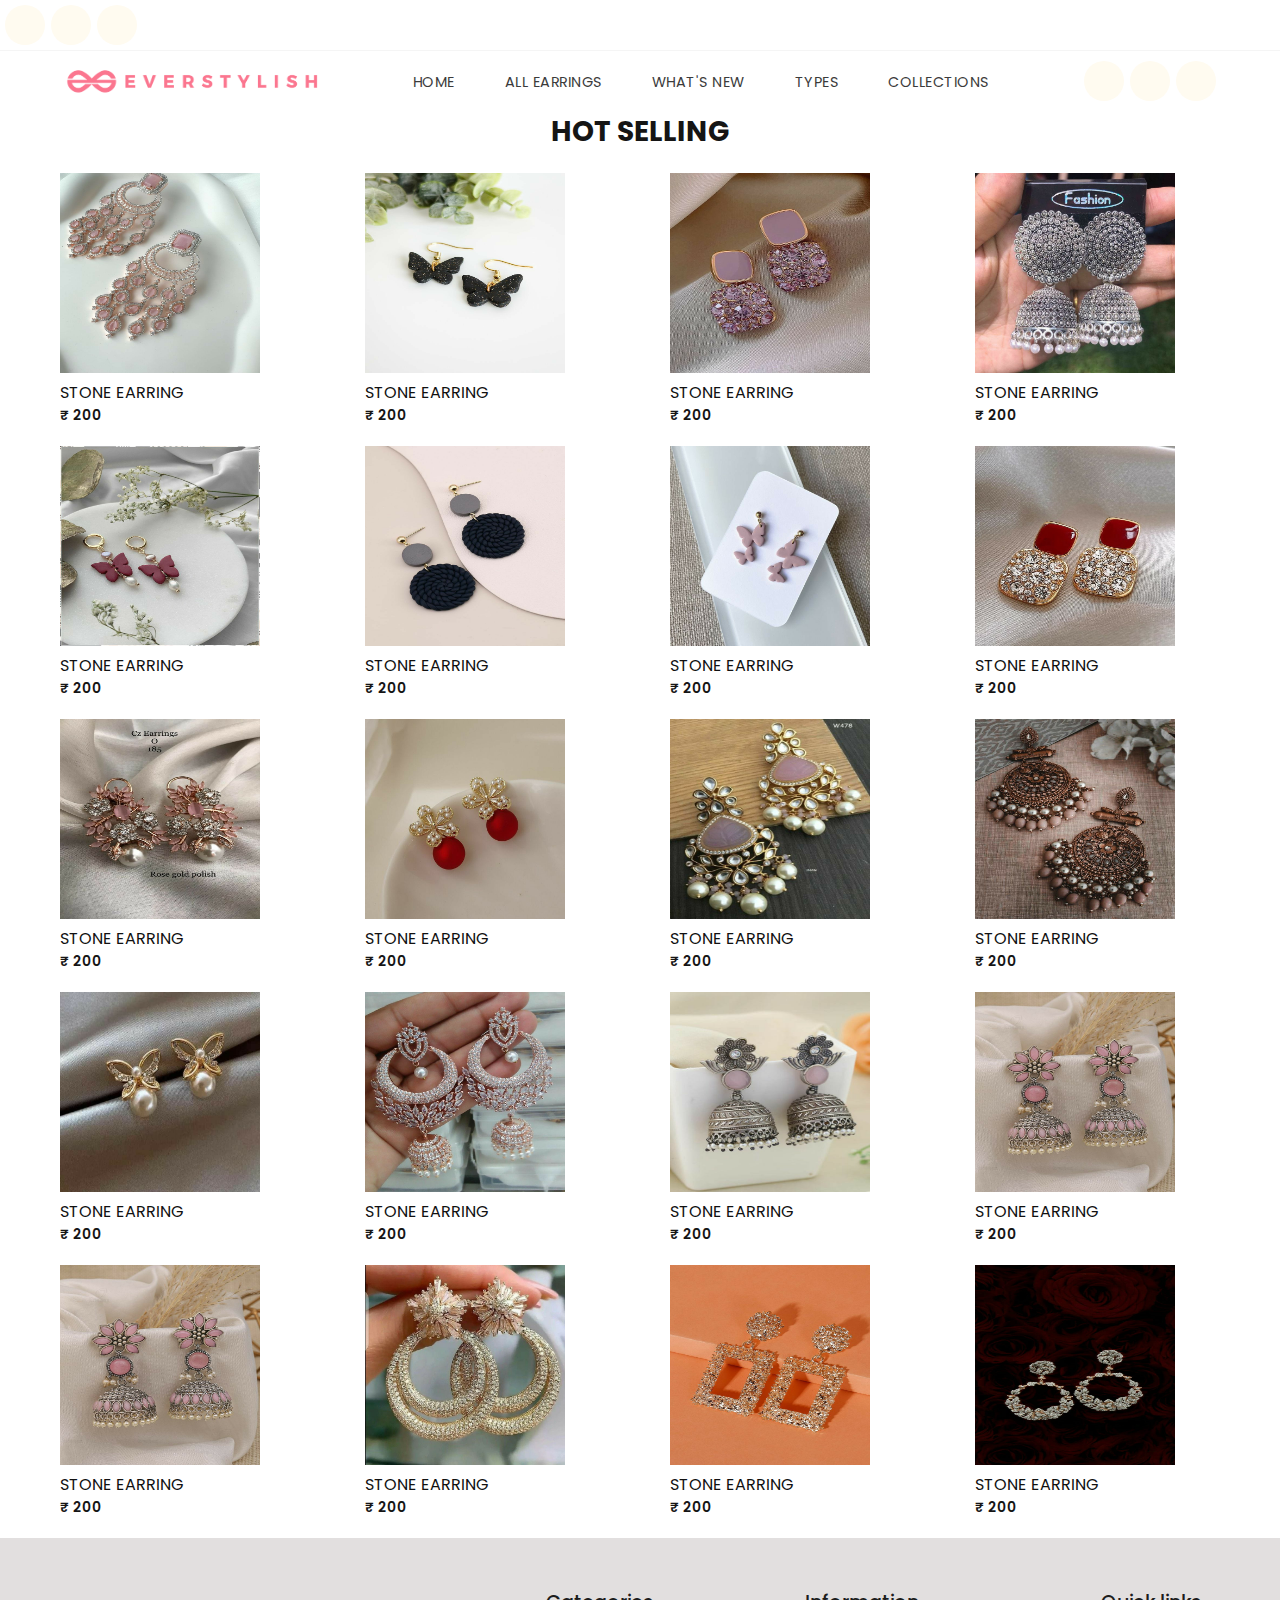
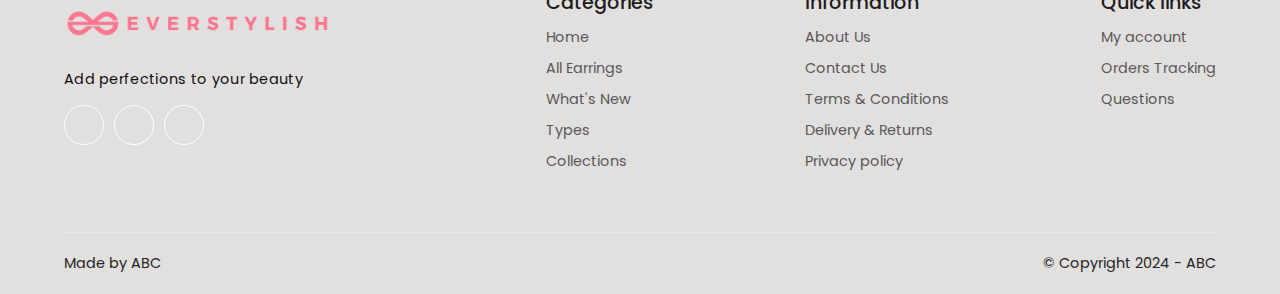
<file: hotselling.html>
<!DOCTYPE html>
<html lang="en">
<head>
  <meta charset="UTF-8">
  <meta name="viewport" content="width=device-width, initial-scale=1.0">

  <title>Earring World.com</title>
  <link rel="stylesheet" href="style.css">

  <!---------------Font--------------------->
  <link rel="preconnect" href="https://fonts.googleapis.com">
  <link rel="preconnect" href="https://fonts.gstatic.com" crossorigin>
  <link href="https://fonts.googleapis.com/css2?family=Poppins:ital,wght@0,100;0,200;0,300;0,400;0,500;0,600;0,700;0,800;0,900;1,100;1,200;1,300;1,400;1,500;1,600;1,700;1,800;1,900&display=swap" rel="stylesheet">

  <!-----------font-awesome------------->
  <link rel="stylesheet" href="https://cdnjs.cloudflare.com/ajax/libs/font-awesome/6.6.0/css/all.min.css" integrity="sha512-Kc323vGBEqzTmouAECnVceyQqyqdsSiqLQISBL29aUW4U/M7pSPA/gEUZQqv1cwx4OnYxTxve5UMg5GT6L4JJg==" crossorigin="anonymous" referrerpolicy="no-referrer" />

</head>
<body>
  <!---------------header--------------->
  <header id="header">
    <div class="header-top-bar">
      <div class="right-nav">
        <a href="https://www.instagram.com/sathiya_earrings_world?igsh=cm9hempvM21idXVs" class="nav-insta">
          <i class="fa-brands fa-instagram"></i>
        </a>
        <a href="https://m.facebook.com/SathiyaEarringsWorld/" class="nav-fb">
          <i class="fa-brands fa-facebook"></i>
        </a>
        <a href="#" class="nav-wp">
          <i class="fa-brands fa-whatsapp"></i>
        </a>
      </div>
    </div>
    <!------------navigation----------->
    <nav class="navigation">
      <!----**logo**------->
      <a href="index.html" class="logo">
        <img src="images/logo.png" alt="logo">
      </a>
      <!------**menu-btn**-->
      <input type="checkbox" class="menu-btn" id="menu-btn">
      <label for="menu-btn" class="menu-icon">
        <span class="nav-icon"></span>
      </label>
      <!----**menu***----->
      <ul class="menu">
        <li><a href="index.html">HOME</a></li>
        <li><a href="allproduct.html">ALL EARRINGS</a></li>
        <li><a href="newcollection.html">WHAT'S NEW</a></li>
        <li><a href="#">TYPES  <i class="fa-solid fa-caret-down"></i></a>
          <ul class="dropdown">
            <li><a href="modern.html" class="active">MODERN</a></li>
            <li><a href="ancient.html">ANCIENT</a></li>
            <li><a href="classic.html">CLASSIC</a></li>
            <li><a href="korean.html">KOREAN</a></li>
            <li><a href="jumkhaa.html">JUMKHAA</a></li>
            <li><a href="studs.html">STUDS</a></li>
          </ul>
        </li>
        <li><a href="#">COLLECTIONS  <i class="fa-solid fa-caret-down"></i></a>
          <ul class="dropdown">
            <li><a href="hotselling.html" class="active">HOT SELLING EARRING</a></li>
            <li><a href="under99.html">UNDER 99</a></li>
            <li><a href="indainculture.html">GREAT INDIAN CELEBRATION COLLECTION</a></li>
            <li><a href="festivalcollection.html">FESTIVAL COLLECTION</a></li>
            <li><a href="giftcollection.html">GIFT COLLECTION</a></li>
          </ul>
        </li>
      </ul>
      <!---***right-nav***---->
      <div class="right-nav">
        <a href="#" class="nav-search">
          <i class="fa-solid fa-magnifying-glass"></i>
        </a>
        <a href="#" class="nav-cart">
          <i class="fa-solid fa-cart-shopping"></i>
        </a>
        <a href="#" class="nav-user">
          <i class="fa-solid fa-user"></i>
        </a>
      </div>
    </nav>

  </header>
  <!------------------All earrings-------------------->
  <div class="center-text">
    <h2>HOT SELLING</h2>
  </div>
  <section class="trending-product" id="trending">
            <!---1--->
    <div class="products">
      <div class="row">
          <img class="product-image" src="images/earrings-image/pic4.jpg">
          <div class="content">
            <div class="cart-icon">
              <a href="#" class="nav-cart">
                  <i class="fa-solid fa-cart-shopping"></i>
              </a>
            </div>
            <div class="price">
              <h4>STONE EARRING</h4>
              <p>&#8377; 200</p>
            </div>
          </div>
      </div>
    </div>
            <!---2--->
    <div class="products">
      <div class="row">
        <img class="product-image" src="images/earrings-image/pic7.jpg">
        <div class="cart-icon">
          <a href="#" class="nav-cart">
            <i class="fa-solid fa-cart-shopping"></i>
          </a>
        </div>
        <div class="price">
          <h4>STONE EARRING</h4>
          <p>&#8377; 200</p>
        </div>
      </div>
    </div>
            <!---3--->
    <div class="products">
      <div class="row">
        <img class="product-image" src="images/earrings-image/pic8.jpg">
        <div class="cart-icon">
          <a href="#" class="nav-cart">
            <i class="fa-solid fa-cart-shopping"></i>
          </a>
        </div>
        <div class="price">
          <h4>STONE EARRING</h4>
          <p>&#8377; 200</p>
        </div>
      </div>
    </div>
            <!---4--->
    <div class="products">
      <div class="row">
        <img class="product-image" src="images/earrings-image/pic9.jpg">
        <div class="cart-icon">
          <a href="#" class="nav-cart">
            <i class="fa-solid fa-cart-shopping"></i>
          </a>
        </div>
        <div class="price">
          <h4>STONE EARRING</h4>
          <p>&#8377; 200</p>
        </div>
      </div>
    </div>
            <!---5--->
    <div class="products">
      <div class="row">
        <img class="product-image" src="images/earrings-image/pic10.jpg">
        <div class="cart-icon">
          <a href="#" class="nav-cart">
            <i class="fa-solid fa-cart-shopping"></i>
          </a>
        </div>
        <div class="price">
          <h4>STONE EARRING</h4>
          <p>&#8377; 200</p>
        </div>
      </div>
    </div>
            <!---6--->
    <div class="products">
      <div class="row">
        <img class="product-image" src="images/earrings-image/pic11.jpg">
        <div class="cart-icon">
          <a href="#" class="nav-cart">
            <i class="fa-solid fa-cart-shopping"></i>
          </a>
        </div>
        <div class="price">
          <h4>STONE EARRING</h4>
          <p>&#8377; 200</p>
        </div>
      </div>
    </div>
              <!---7--->
    <div class="products">
      <div class="row">
        <img class="product-image" src="images/earrings-image/pic14.jpg">
        <div class="cart-icon">
          <a href="#" class="nav-cart">
            <i class="fa-solid fa-cart-shopping"></i>
          </a>
        </div>
        <div class="price">
          <h4>STONE EARRING</h4>
          <p>&#8377; 200</p>
        </div>
      </div>
    </div>
              <!---8--->
    <div class="products">
      <div class="row">
        <img class="product-image" src="images/earrings-image/pic15.jpg">
        <div class="cart-icon">
          <a href="#" class="nav-cart">
            <i class="fa-solid fa-cart-shopping"></i>
          </a>
        </div>
        <div class="price">
          <h4>STONE EARRING</h4>
          <p>&#8377; 200</p>
        </div>
      </div>
    </div>
            <!---9--->
    <div class="products">
      <div class="row">
        <img class="product-image" src="images/earrings-image/pic16.jpg">
        <div class="cart-icon">
            <a href="#" class="nav-cart">
              <i class="fa-solid fa-cart-shopping"></i>
            </a>
        </div>
        <div class="price">
            <h4>STONE EARRING</h4>
            <p>&#8377; 200</p>
        </div>
      </div>
    </div>
              <!----10--->
    <div class="products">
      <div class="row">
        <img class="product-image" src="images/earrings-image/pic17.jpg">
        <div class="cart-icon">
            <a href="#" class="nav-cart">
              <i class="fa-solid fa-cart-shopping"></i>
            </a>
        </div>
        <div class="price">
            <h4>STONE EARRING</h4>
            <p>&#8377; 200</p>
        </div>
      </div>
    </div>
                  <!------11----->
    <div class="products">
      <div class="row">
        <img class="product-image" src="images/earrings-image/pic18.jpg">
        <div class="cart-icon">
            <a href="#" class="nav-cart">
              <i class="fa-solid fa-cart-shopping"></i>
            </a>
        </div>
        <div class="price">
            <h4>STONE EARRING</h4>
            <p>&#8377; 200</p>
        </div>
      </div>
    </div>
                <!------12----->
    <div class="products">
      <div class="row">
        <img class="product-image" src="images/earrings-image/pic19.jpg">
        <div class="cart-icon">
            <a href="#" class="nav-cart">
              <i class="fa-solid fa-cart-shopping"></i>
            </a>
        </div>
        <div class="price">
            <h4>STONE EARRING</h4>
            <p>&#8377; 200</p>
        </div>
      </div>
    </div>
                    <!----13----->
    <div class="products">
      <div class="row">
        <img class="product-image" src="images/earrings-image/pic20.jpg">
        <div class="cart-icon">
            <a href="#" class="nav-cart">
              <i class="fa-solid fa-cart-shopping"></i>
            </a>
        </div>
        <div class="price">
            <h4>STONE EARRING</h4>
            <p>&#8377; 200</p>
        </div>
      </div>
    </div>
                  <!------14------->
    <div class="products">
        <div class="row">
          <img class="product-image" src="images/earrings-image/pic21.jpg">
          <div class="cart-icon">
              <a href="#" class="nav-cart">
                <i class="fa-solid fa-cart-shopping"></i>
              </a>
          </div>
          <div class="price">
              <h4>STONE EARRING</h4>
              <p>&#8377; 200</p>
          </div>
        </div>
      </div>
                <!------15------>
    <div class="products">
      <div class="row">
        <img class="product-image" src="images/earrings-image/pic22.jpg">
        <div class="cart-icon">
            <a href="#" class="nav-cart">
              <i class="fa-solid fa-cart-shopping"></i>
            </a>
        </div>
        <div class="price">
            <h4>STONE EARRING</h4>
            <p>&#8377; 200</p>
        </div>
      </div>
    </div>
              <!------16------->

    <div class="products">
      <div class="row">
        <img class="product-image" src="images/earrings-image/pic23.jpg">
        <div class="cart-icon">
            <a href="#" class="nav-cart">
              <i class="fa-solid fa-cart-shopping"></i>
            </a>
        </div>
        <div class="price">
            <h4>STONE EARRING</h4>
            <p>&#8377; 200</p>
        </div>
      </div>
    </div>
    <!------17----->
    <div class="products">
      <div class="row">
        <img class="product-image" src="images/earrings-image/pic24.jpg">
        <div class="cart-icon">
            <a href="#" class="nav-cart">
              <i class="fa-solid fa-cart-shopping"></i>
            </a>
        </div>
        <div class="price">
            <h4>STONE EARRING</h4>
            <p>&#8377; 200</p>
        </div>
      </div>
    </div>
    <!------18------>
    <div class="products">
      <div class="row">
        <img class="product-image" src="images/earrings-image/pic25.jpg">
        <div class="cart-icon">
            <a href="#" class="nav-cart">
              <i class="fa-solid fa-cart-shopping"></i>
            </a>
        </div>
        <div class="price">
            <h4>STONE EARRING</h4>
            <p>&#8377; 200</p>
        </div>
      </div>
    </div>
    <!-----19------>
    <div class="products">
      <div class="row">
        <img class="product-image" src="images/earrings-image/pic26.jpg">
        <div class="cart-icon">
            <a href="#" class="nav-cart">
              <i class="fa-solid fa-cart-shopping"></i>
            </a>
        </div>
        <div class="price">
            <h4>STONE EARRING</h4>
            <p>&#8377; 200</p>
        </div>
      </div>
    </div>
    <!-----20---->
    <div class="products">
      <div class="row">
        <img class="product-image" src="images/earrings-image/pic27.jpg">
        <div class="cart-icon">
            <a href="#" class="nav-cart">
              <i class="fa-solid fa-cart-shopping"></i>
            </a>
        </div>
        <div class="price">
            <h4>STONE EARRING</h4>
            <p>&#8377; 200</p>
        </div>
      </div>
    </div>
</section>


        <!------------Footer------------->
        <footer >
          <div class="footer-container">

            <!----company profile---->
            <div class="footer-company-box">
              <a href="index.html" class="logo">
                <img src="images/logo.png" alt="logo">
              </a>
              <p>Add perfections to your beauty</p>
              <div class="footer-social">
                <a href="https://m.facebook.com/SathiyaEarringsWorld/"><i class="fa-brands fa-facebook"></i></a>
                <a href="https://www.instagram.com/sathiya_earrings_world?igsh=cm9hempvM21idXVs"><i class="fa-brands fa-instagram"></i></a>
                <a href="#"><i class="fa-brands fa-whatsapp"></i></a>
              </div>
            </div>
            <!------links------->
            <div class="footer-link-box">
              <strong>Categories</strong>
              <ul>
                <li><a href="index.html">Home</a></li>
                <li><a href="allproduct.html">All Earrings</a></li>
                <li><a href="newcollection.html">What's New</a></li>
                <li><a href="#">Types</a></li>
                <li><a href="#">Collections</a></li>
              </ul>
            </div>
            <div class="footer-link-box">
              <strong>Information</strong>
              <ul>
                <li><a href="#">About Us</a></li>
                <li><a href="#">Contact Us</a></li>
                <li><a href="#">Terms & Conditions </a></li>
                <li><a href="#">Delivery & Returns</a></li>
                <li><a href="#">Privacy policy</a></li>
              </ul>
            </div>
            <div class="footer-link-box">
              <strong>Quick links</strong>
              <ul>
                <li><a href="#">My account</a></li>
                <li><a href="#">Orders Tracking</a></li>
                <li><a href="#">Questions</a></li>
              </ul>
            </div>

        </div>
        <!-------bottom------->
        <div class="footer-bottom">
          <span class="footer-owner">Made by ABC</span>
          <span class="copyright">&#169; Copyright 2024 - ABC </span>
        </div>
        </footer>



        <script>
        /*****fix header*****/
        window.addEventListener('scroll',function(){
          var header = document.getElementById('header');
          if(window.scrollY > 0){
            header.classList.add('header-fix');
          }
          else{
            header.classList.remove('header-fix');
          }
        });

        </script>
</body>
</html>
</file>
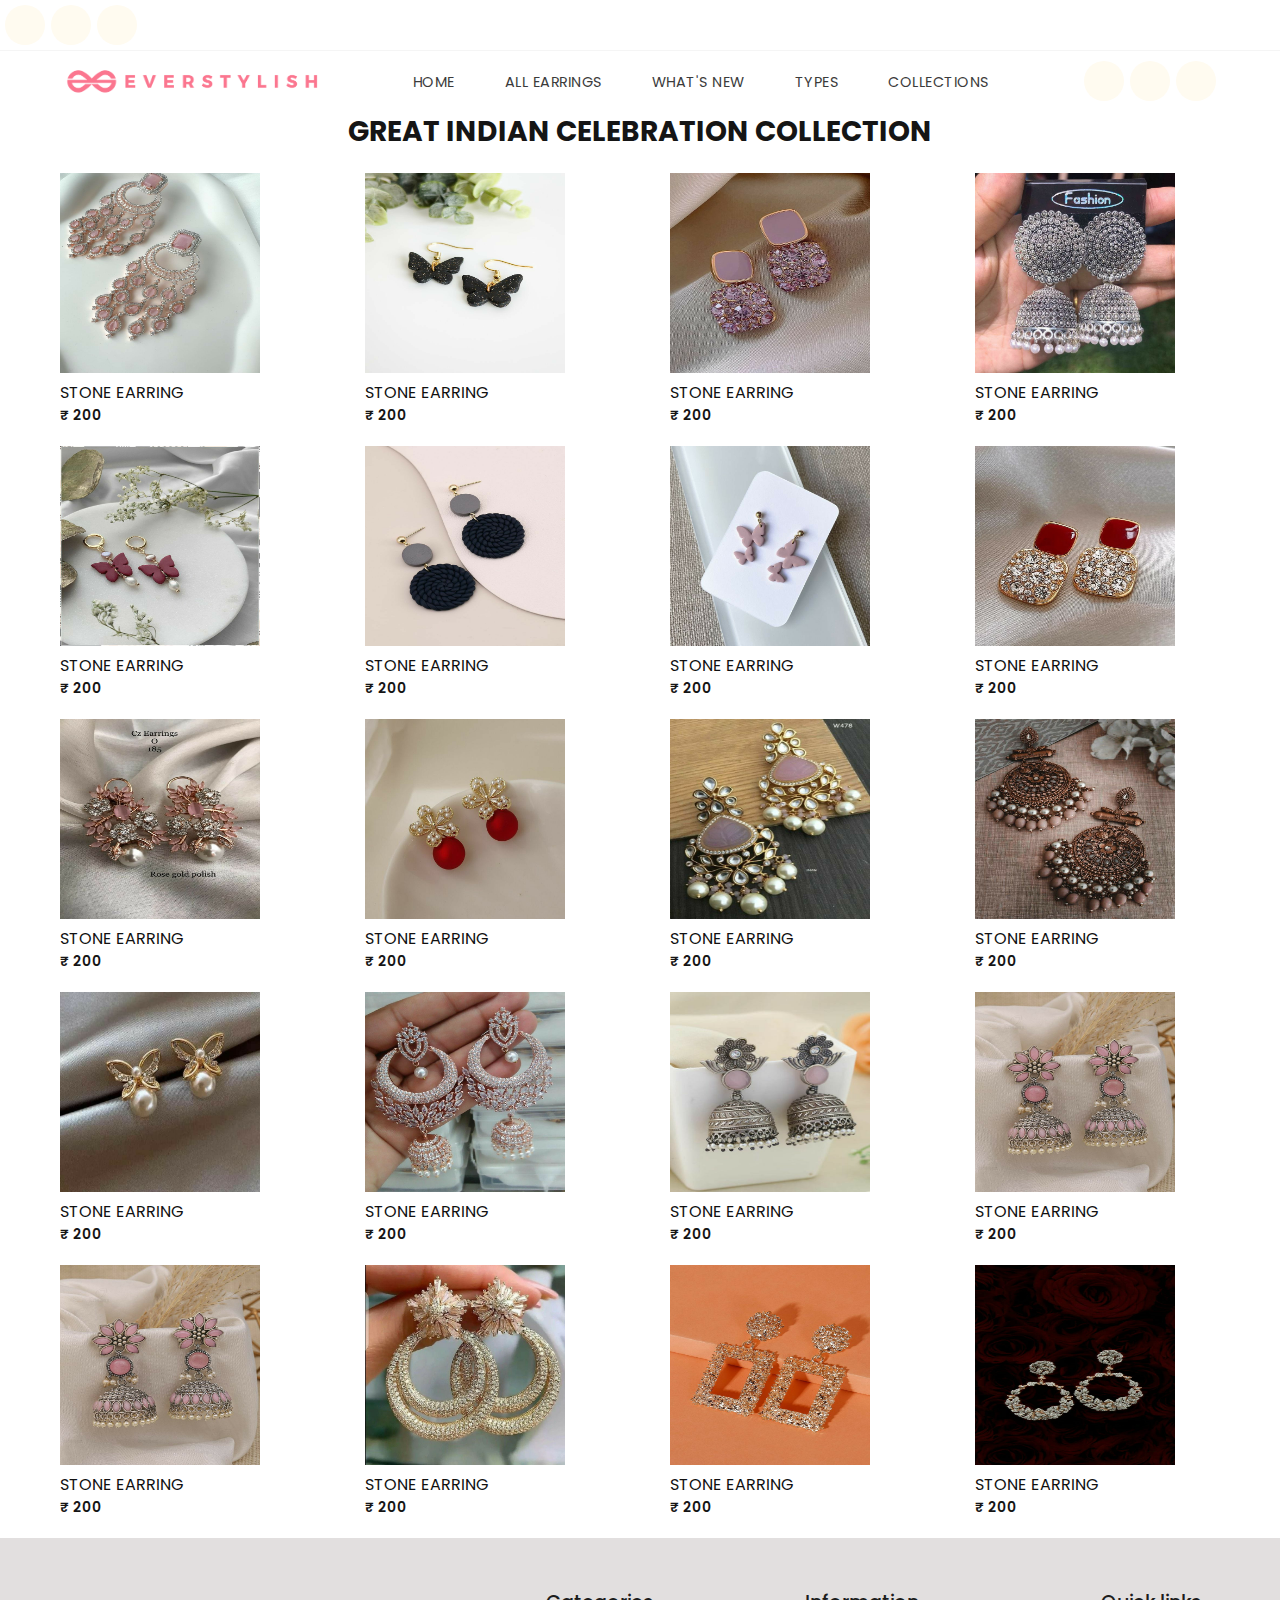
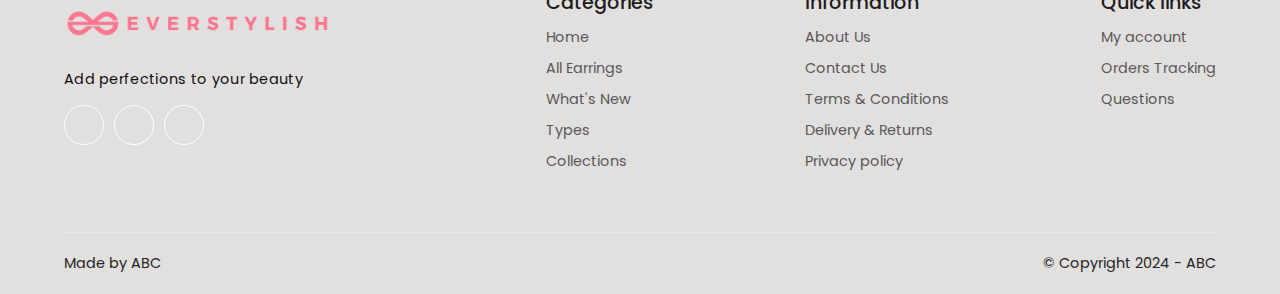
<file: indianculture.html>
<!DOCTYPE html>
<html lang="en">
<head>
  <meta charset="UTF-8">
  <meta name="viewport" content="width=device-width, initial-scale=1.0">

  <title>Earring World.com</title>
  <link rel="stylesheet" href="style.css">

  <!---------------Font--------------------->
  <link rel="preconnect" href="https://fonts.googleapis.com">
  <link rel="preconnect" href="https://fonts.gstatic.com" crossorigin>
  <link href="https://fonts.googleapis.com/css2?family=Poppins:ital,wght@0,100;0,200;0,300;0,400;0,500;0,600;0,700;0,800;0,900;1,100;1,200;1,300;1,400;1,500;1,600;1,700;1,800;1,900&display=swap" rel="stylesheet">

  <!-----------font-awesome------------->
  <link rel="stylesheet" href="https://cdnjs.cloudflare.com/ajax/libs/font-awesome/6.6.0/css/all.min.css" integrity="sha512-Kc323vGBEqzTmouAECnVceyQqyqdsSiqLQISBL29aUW4U/M7pSPA/gEUZQqv1cwx4OnYxTxve5UMg5GT6L4JJg==" crossorigin="anonymous" referrerpolicy="no-referrer" />

</head>
<body>
  <!---------------header--------------->
  <header id="header">
    <div class="header-top-bar">
      <div class="right-nav">
        <a href="https://www.instagram.com/sathiya_earrings_world?igsh=cm9hempvM21idXVs" class="nav-insta">
          <i class="fa-brands fa-instagram"></i>
        </a>
        <a href="https://m.facebook.com/SathiyaEarringsWorld/" class="nav-fb">
          <i class="fa-brands fa-facebook"></i>
        </a>
        <a href="#" class="nav-wp">
          <i class="fa-brands fa-whatsapp"></i>
        </a>
      </div>
    </div>
    <!------------navigation----------->
    <nav class="navigation">
      <!----**logo**------->
      <a href="index.html" class="logo">
        <img src="images/logo.png" alt="logo">
      </a>
      <!------**menu-btn**-->
      <input type="checkbox" class="menu-btn" id="menu-btn">
      <label for="menu-btn" class="menu-icon">
        <span class="nav-icon"></span>
      </label>
      <!----**menu***----->
      <ul class="menu">
        <li><a href="index.html">HOME</a></li>
        <li><a href="allproduct.html">ALL EARRINGS</a></li>
        <li><a href="newcollection.html">WHAT'S NEW</a></li>
        <li><a href="#">TYPES  <i class="fa-solid fa-caret-down"></i></a>
          <ul class="dropdown">
            <li><a href="modern.html">MODERN</a></li>
            <li><a href="ancient.html">ANCIENT</a></li>
            <li><a href="classic.html">CLASSIC</a></li>
            <li><a href="korean.html">KOREAN</a></li>
            <li><a href="jumkhaa.html">JUMKHAA</a></li>
            <li><a href="studs.html">STUDS</a></li>
          </ul>
        </li>
        <li><a href="#">COLLECTIONS  <i class="fa-solid fa-caret-down"></i></a>
          <ul class="dropdown">
            <li><a href="hotselling.html">HOT SELLING EARRING</a></li>
            <li><a href="under99.html">UNDER 99</a></li>
            <li><a href="indianculture.html" class="active">GREAT INDIAN CELEBRATION COLLECTION</a></li>
            <li><a href="festivalcollection.html">FESTIVAL COLLECTION</a></li>
            <li><a href="giftcollection.html">GIFT COLLECTION</a></li>
          </ul>
        </li>
      </ul>
      <!---***right-nav***---->
      <div class="right-nav">
        <a href="#" class="nav-search">
          <i class="fa-solid fa-magnifying-glass"></i>
        </a>
        <a href="#" class="nav-cart">
          <i class="fa-solid fa-cart-shopping"></i>
        </a>
        <a href="#" class="nav-user">
          <i class="fa-solid fa-user"></i>
        </a>
      </div>
    </nav>

  </header>
  <!------------------All earrings-------------------->
  <div class="center-text">
    <h2>GREAT INDIAN CELEBRATION COLLECTION</h2>
  </div>
  <section class="trending-product" id="trending">
            <!---1--->
    <div class="products">
      <div class="row">
          <img class="product-image" src="images/earrings-image/pic4.jpg">
          <div class="content">
            <div class="cart-icon">
              <a href="#" class="nav-cart">
                  <i class="fa-solid fa-cart-shopping"></i>
              </a>
            </div>
            <div class="price">
              <h4>STONE EARRING</h4>
              <p>&#8377; 200</p>
            </div>
          </div>
      </div>
    </div>
            <!---2--->
    <div class="products">
      <div class="row">
        <img class="product-image" src="images/earrings-image/pic7.jpg">
        <div class="cart-icon">
          <a href="#" class="nav-cart">
            <i class="fa-solid fa-cart-shopping"></i>
          </a>
        </div>
        <div class="price">
          <h4>STONE EARRING</h4>
          <p>&#8377; 200</p>
        </div>
      </div>
    </div>
            <!---3--->
    <div class="products">
      <div class="row">
        <img class="product-image" src="images/earrings-image/pic8.jpg">
        <div class="cart-icon">
          <a href="#" class="nav-cart">
            <i class="fa-solid fa-cart-shopping"></i>
          </a>
        </div>
        <div class="price">
          <h4>STONE EARRING</h4>
          <p>&#8377; 200</p>
        </div>
      </div>
    </div>
            <!---4--->
    <div class="products">
      <div class="row">
        <img class="product-image" src="images/earrings-image/pic9.jpg">
        <div class="cart-icon">
          <a href="#" class="nav-cart">
            <i class="fa-solid fa-cart-shopping"></i>
          </a>
        </div>
        <div class="price">
          <h4>STONE EARRING</h4>
          <p>&#8377; 200</p>
        </div>
      </div>
    </div>
            <!---5--->
    <div class="products">
      <div class="row">
        <img class="product-image" src="images/earrings-image/pic10.jpg">
        <div class="cart-icon">
          <a href="#" class="nav-cart">
            <i class="fa-solid fa-cart-shopping"></i>
          </a>
        </div>
        <div class="price">
          <h4>STONE EARRING</h4>
          <p>&#8377; 200</p>
        </div>
      </div>
    </div>
            <!---6--->
    <div class="products">
      <div class="row">
        <img class="product-image" src="images/earrings-image/pic11.jpg">
        <div class="cart-icon">
          <a href="#" class="nav-cart">
            <i class="fa-solid fa-cart-shopping"></i>
          </a>
        </div>
        <div class="price">
          <h4>STONE EARRING</h4>
          <p>&#8377; 200</p>
        </div>
      </div>
    </div>
              <!---7--->
    <div class="products">
      <div class="row">
        <img class="product-image" src="images/earrings-image/pic14.jpg">
        <div class="cart-icon">
          <a href="#" class="nav-cart">
            <i class="fa-solid fa-cart-shopping"></i>
          </a>
        </div>
        <div class="price">
          <h4>STONE EARRING</h4>
          <p>&#8377; 200</p>
        </div>
      </div>
    </div>
              <!---8--->
    <div class="products">
      <div class="row">
        <img class="product-image" src="images/earrings-image/pic15.jpg">
        <div class="cart-icon">
          <a href="#" class="nav-cart">
            <i class="fa-solid fa-cart-shopping"></i>
          </a>
        </div>
        <div class="price">
          <h4>STONE EARRING</h4>
          <p>&#8377; 200</p>
        </div>
      </div>
    </div>
            <!---9--->
    <div class="products">
      <div class="row">
        <img class="product-image" src="images/earrings-image/pic16.jpg">
        <div class="cart-icon">
            <a href="#" class="nav-cart">
              <i class="fa-solid fa-cart-shopping"></i>
            </a>
        </div>
        <div class="price">
            <h4>STONE EARRING</h4>
            <p>&#8377; 200</p>
        </div>
      </div>
    </div>
              <!----10--->
    <div class="products">
      <div class="row">
        <img class="product-image" src="images/earrings-image/pic17.jpg">
        <div class="cart-icon">
            <a href="#" class="nav-cart">
              <i class="fa-solid fa-cart-shopping"></i>
            </a>
        </div>
        <div class="price">
            <h4>STONE EARRING</h4>
            <p>&#8377; 200</p>
        </div>
      </div>
    </div>
                  <!------11----->
    <div class="products">
      <div class="row">
        <img class="product-image" src="images/earrings-image/pic18.jpg">
        <div class="cart-icon">
            <a href="#" class="nav-cart">
              <i class="fa-solid fa-cart-shopping"></i>
            </a>
        </div>
        <div class="price">
            <h4>STONE EARRING</h4>
            <p>&#8377; 200</p>
        </div>
      </div>
    </div>
                <!------12----->
    <div class="products">
      <div class="row">
        <img class="product-image" src="images/earrings-image/pic19.jpg">
        <div class="cart-icon">
            <a href="#" class="nav-cart">
              <i class="fa-solid fa-cart-shopping"></i>
            </a>
        </div>
        <div class="price">
            <h4>STONE EARRING</h4>
            <p>&#8377; 200</p>
        </div>
      </div>
    </div>
                    <!----13----->
    <div class="products">
      <div class="row">
        <img class="product-image" src="images/earrings-image/pic20.jpg">
        <div class="cart-icon">
            <a href="#" class="nav-cart">
              <i class="fa-solid fa-cart-shopping"></i>
            </a>
        </div>
        <div class="price">
            <h4>STONE EARRING</h4>
            <p>&#8377; 200</p>
        </div>
      </div>
    </div>
                  <!------14------->
    <div class="products">
        <div class="row">
          <img class="product-image" src="images/earrings-image/pic21.jpg">
          <div class="cart-icon">
              <a href="#" class="nav-cart">
                <i class="fa-solid fa-cart-shopping"></i>
              </a>
          </div>
          <div class="price">
              <h4>STONE EARRING</h4>
              <p>&#8377; 200</p>
          </div>
        </div>
      </div>
                <!------15------>
    <div class="products">
      <div class="row">
        <img class="product-image" src="images/earrings-image/pic22.jpg">
        <div class="cart-icon">
            <a href="#" class="nav-cart">
              <i class="fa-solid fa-cart-shopping"></i>
            </a>
        </div>
        <div class="price">
            <h4>STONE EARRING</h4>
            <p>&#8377; 200</p>
        </div>
      </div>
    </div>
              <!------16------->

    <div class="products">
      <div class="row">
        <img class="product-image" src="images/earrings-image/pic23.jpg">
        <div class="cart-icon">
            <a href="#" class="nav-cart">
              <i class="fa-solid fa-cart-shopping"></i>
            </a>
        </div>
        <div class="price">
            <h4>STONE EARRING</h4>
            <p>&#8377; 200</p>
        </div>
      </div>
    </div>
    <!------17----->
    <div class="products">
      <div class="row">
        <img class="product-image" src="images/earrings-image/pic24.jpg">
        <div class="cart-icon">
            <a href="#" class="nav-cart">
              <i class="fa-solid fa-cart-shopping"></i>
            </a>
        </div>
        <div class="price">
            <h4>STONE EARRING</h4>
            <p>&#8377; 200</p>
        </div>
      </div>
    </div>
    <!------18------>
    <div class="products">
      <div class="row">
        <img class="product-image" src="images/earrings-image/pic25.jpg">
        <div class="cart-icon">
            <a href="#" class="nav-cart">
              <i class="fa-solid fa-cart-shopping"></i>
            </a>
        </div>
        <div class="price">
            <h4>STONE EARRING</h4>
            <p>&#8377; 200</p>
        </div>
      </div>
    </div>
    <!-----19------>
    <div class="products">
      <div class="row">
        <img class="product-image" src="images/earrings-image/pic26.jpg">
        <div class="cart-icon">
            <a href="#" class="nav-cart">
              <i class="fa-solid fa-cart-shopping"></i>
            </a>
        </div>
        <div class="price">
            <h4>STONE EARRING</h4>
            <p>&#8377; 200</p>
        </div>
      </div>
    </div>
    <!-----20---->
    <div class="products">
      <div class="row">
        <img class="product-image" src="images/earrings-image/pic27.jpg">
        <div class="cart-icon">
            <a href="#" class="nav-cart">
              <i class="fa-solid fa-cart-shopping"></i>
            </a>
        </div>
        <div class="price">
            <h4>STONE EARRING</h4>
            <p>&#8377; 200</p>
        </div>
      </div>
    </div>
</section>


        <!------------Footer------------->
        <footer >
          <div class="footer-container">

            <!----company profile---->
            <div class="footer-company-box">
              <a href="index.html" class="logo">
                <img src="images/logo.png" alt="logo">
              </a>
              <p>Add perfections to your beauty</p>
              <div class="footer-social">
                <a href="https://m.facebook.com/SathiyaEarringsWorld/"><i class="fa-brands fa-facebook"></i></a>
                <a href="https://www.instagram.com/sathiya_earrings_world?igsh=cm9hempvM21idXVs"><i class="fa-brands fa-instagram"></i></a>
                <a href="#"><i class="fa-brands fa-whatsapp"></i></a>
              </div>
            </div>
            <!------links------->
            <div class="footer-link-box">
              <strong>Categories</strong>
              <ul>
                <li><a href="index.html">Home</a></li>
                <li><a href="allproduct.html">All Earrings</a></li>
                <li><a href="newcollection.html">What's New</a></li>
                <li><a href="#">Types</a></li>
                <li><a href="#">Collections</a></li>
              </ul>
            </div>
            <div class="footer-link-box">
              <strong>Information</strong>
              <ul>
                <li><a href="#">About Us</a></li>
                <li><a href="#">Contact Us</a></li>
                <li><a href="#">Terms & Conditions </a></li>
                <li><a href="#">Delivery & Returns</a></li>
                <li><a href="#">Privacy policy</a></li>
              </ul>
            </div>
            <div class="footer-link-box">
              <strong>Quick links</strong>
              <ul>
                <li><a href="#">My account</a></li>
                <li><a href="#">Orders Tracking</a></li>
                <li><a href="#">Questions</a></li>
              </ul>
            </div>

        </div>
        <!-------bottom------->
        <div class="footer-bottom">
          <span class="footer-owner">Made by ABC</span>
          <span class="copyright">&#169; Copyright 2024 - ABC </span>
        </div>
        </footer>



        <script>
        /*****fix header*****/
        window.addEventListener('scroll',function(){
          var header = document.getElementById('header');
          if(window.scrollY > 0){
            header.classList.add('header-fix');
          }
          else{
            header.classList.remove('header-fix');
          }
        });

        </script>
</body>
</html>
</file>
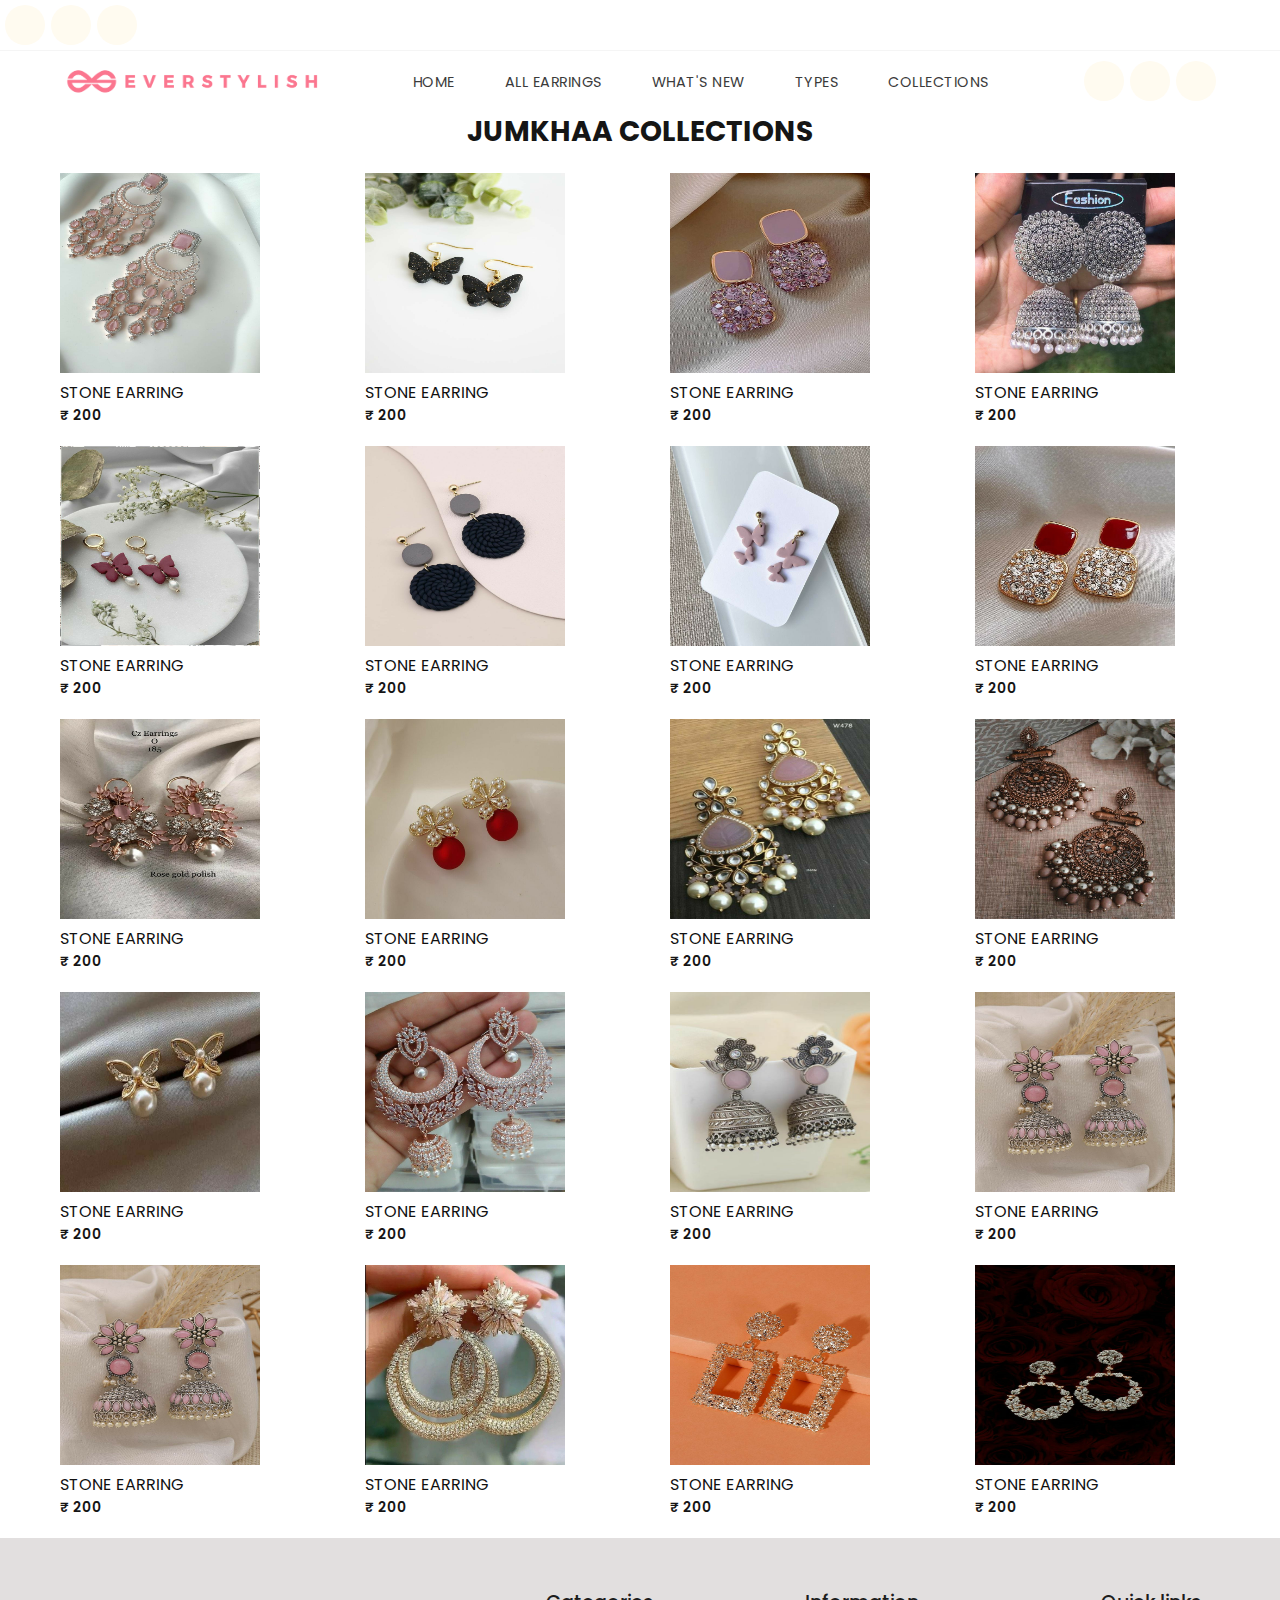
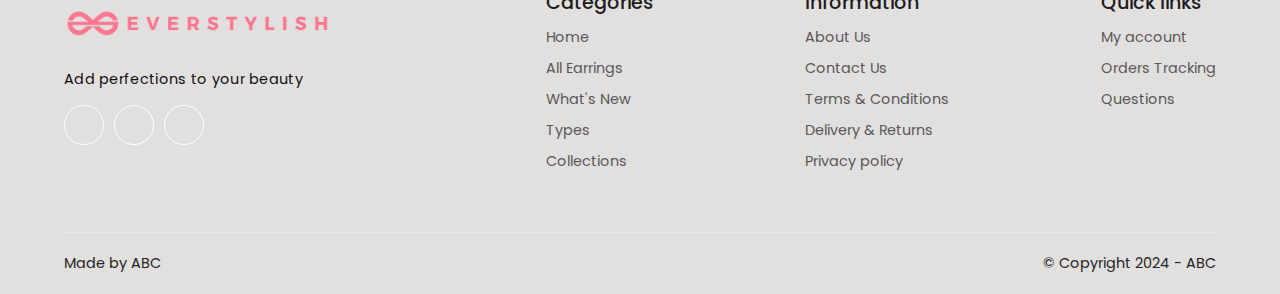
<file: jumkhaa.html>
<!DOCTYPE html>
<html lang="en">
<head>
  <meta charset="UTF-8">
  <meta name="viewport" content="width=device-width, initial-scale=1.0">

  <title>Earring World.com</title>
  <link rel="stylesheet" href="style.css">

  <!---------------Font--------------------->
  <link rel="preconnect" href="https://fonts.googleapis.com">
  <link rel="preconnect" href="https://fonts.gstatic.com" crossorigin>
  <link href="https://fonts.googleapis.com/css2?family=Poppins:ital,wght@0,100;0,200;0,300;0,400;0,500;0,600;0,700;0,800;0,900;1,100;1,200;1,300;1,400;1,500;1,600;1,700;1,800;1,900&display=swap" rel="stylesheet">

  <!-----------font-awesome------------->
  <link rel="stylesheet" href="https://cdnjs.cloudflare.com/ajax/libs/font-awesome/6.6.0/css/all.min.css" integrity="sha512-Kc323vGBEqzTmouAECnVceyQqyqdsSiqLQISBL29aUW4U/M7pSPA/gEUZQqv1cwx4OnYxTxve5UMg5GT6L4JJg==" crossorigin="anonymous" referrerpolicy="no-referrer" />

</head>
<body>
  <!---------------header--------------->
  <header id="header">
    <div class="header-top-bar">
      <div class="right-nav">
        <a href="https://www.instagram.com/sathiya_earrings_world?igsh=cm9hempvM21idXVs" class="nav-insta">
          <i class="fa-brands fa-instagram"></i>
        </a>
        <a href="https://m.facebook.com/SathiyaEarringsWorld/" class="nav-fb">
          <i class="fa-brands fa-facebook"></i>
        </a>
        <a href="#" class="nav-wp">
          <i class="fa-brands fa-whatsapp"></i>
        </a>
      </div>
    </div>
    <!------------navigation----------->
    <nav class="navigation">
      <!----**logo**------->
      <a href="index.html" class="logo">
        <img src="images/logo.png" alt="logo">
      </a>
      <!------**menu-btn**-->
      <input type="checkbox" class="menu-btn" id="menu-btn">
      <label for="menu-btn" class="menu-icon">
        <span class="nav-icon"></span>
      </label>
      <!----**menu***----->
      <ul class="menu">
        <li><a href="index.html">HOME</a></li>
        <li><a href="allproduct.html" class="active">ALL EARRINGS</a></li>
        <li><a href="newcollection.html">WHAT'S NEW</a></li>
        <li><a href="#">TYPES  <i class="fa-solid fa-caret-down"></i></a>
          <ul class="dropdown">
            <li><a href="modern.html">MODERN</a></li>
            <li><a href="ancient.html">ANCIENT</a></li>
            <li><a href="classic.html">CLASSIC</a></li>
            <li><a href="korean.html">KOREAN</a></li>
            <li><a href="jumkhaa.html" class="active">JUMKHAA</a></li>
            <li><a href="studs.html">STUDS</a></li>
          </ul>
        </li>
        <li><a href="#">COLLECTIONS  <i class="fa-solid fa-caret-down"></i></a>
          <ul class="dropdown">
            <li><a href="hotselling.html">HOT SELLING EARRING</a></li>
            <li><a href="under99.html">UNDER 99</a></li>
            <li><a href="indainculture.html">GREAT INDIAN CELEBRATION COLLECTION</a></li>
            <li><a href="festivalcollection.html">FESTIVAL COLLECTION</a></li>
            <li><a href="giftcollection.html">GIFT COLLECTION</a></li>
          </ul>
        </li>
      </ul>
      <!---***right-nav***---->
      <div class="right-nav">
        <a href="#" class="nav-search">
          <i class="fa-solid fa-magnifying-glass"></i>
        </a>
        <a href="#" class="nav-cart">
          <i class="fa-solid fa-cart-shopping"></i>
        </a>
        <a href="#" class="nav-user">
          <i class="fa-solid fa-user"></i>
        </a>
      </div>
    </nav>

  </header>
  <!------------------All earrings-------------------->
  <div class="center-text">
    <h2>JUMKHAA COLLECTIONS</h2>
  </div>
  <section class="trending-product" id="trending">
            <!---1--->
    <div class="products">
      <div class="row">
          <img class="product-image" src="images/earrings-image/pic4.jpg">
          <div class="content">
            <div class="cart-icon">
              <a href="#" class="nav-cart">
                  <i class="fa-solid fa-cart-shopping"></i>
              </a>
            </div>
            <div class="price">
              <h4>STONE EARRING</h4>
              <p>&#8377; 200</p>
            </div>
          </div>
      </div>
    </div>
            <!---2--->
    <div class="products">
      <div class="row">
        <img class="product-image" src="images/earrings-image/pic7.jpg">
        <div class="cart-icon">
          <a href="#" class="nav-cart">
            <i class="fa-solid fa-cart-shopping"></i>
          </a>
        </div>
        <div class="price">
          <h4>STONE EARRING</h4>
          <p>&#8377; 200</p>
        </div>
      </div>
    </div>
            <!---3--->
    <div class="products">
      <div class="row">
        <img class="product-image" src="images/earrings-image/pic8.jpg">
        <div class="cart-icon">
          <a href="#" class="nav-cart">
            <i class="fa-solid fa-cart-shopping"></i>
          </a>
        </div>
        <div class="price">
          <h4>STONE EARRING</h4>
          <p>&#8377; 200</p>
        </div>
      </div>
    </div>
            <!---4--->
    <div class="products">
      <div class="row">
        <img class="product-image" src="images/earrings-image/pic9.jpg">
        <div class="cart-icon">
          <a href="#" class="nav-cart">
            <i class="fa-solid fa-cart-shopping"></i>
          </a>
        </div>
        <div class="price">
          <h4>STONE EARRING</h4>
          <p>&#8377; 200</p>
        </div>
      </div>
    </div>
            <!---5--->
    <div class="products">
      <div class="row">
        <img class="product-image" src="images/earrings-image/pic10.jpg">
        <div class="cart-icon">
          <a href="#" class="nav-cart">
            <i class="fa-solid fa-cart-shopping"></i>
          </a>
        </div>
        <div class="price">
          <h4>STONE EARRING</h4>
          <p>&#8377; 200</p>
        </div>
      </div>
    </div>
            <!---6--->
    <div class="products">
      <div class="row">
        <img class="product-image" src="images/earrings-image/pic11.jpg">
        <div class="cart-icon">
          <a href="#" class="nav-cart">
            <i class="fa-solid fa-cart-shopping"></i>
          </a>
        </div>
        <div class="price">
          <h4>STONE EARRING</h4>
          <p>&#8377; 200</p>
        </div>
      </div>
    </div>
              <!---7--->
    <div class="products">
      <div class="row">
        <img class="product-image" src="images/earrings-image/pic14.jpg">
        <div class="cart-icon">
          <a href="#" class="nav-cart">
            <i class="fa-solid fa-cart-shopping"></i>
          </a>
        </div>
        <div class="price">
          <h4>STONE EARRING</h4>
          <p>&#8377; 200</p>
        </div>
      </div>
    </div>
              <!---8--->
    <div class="products">
      <div class="row">
        <img class="product-image" src="images/earrings-image/pic15.jpg">
        <div class="cart-icon">
          <a href="#" class="nav-cart">
            <i class="fa-solid fa-cart-shopping"></i>
          </a>
        </div>
        <div class="price">
          <h4>STONE EARRING</h4>
          <p>&#8377; 200</p>
        </div>
      </div>
    </div>
            <!---9--->
    <div class="products">
      <div class="row">
        <img class="product-image" src="images/earrings-image/pic16.jpg">
        <div class="cart-icon">
            <a href="#" class="nav-cart">
              <i class="fa-solid fa-cart-shopping"></i>
            </a>
        </div>
        <div class="price">
            <h4>STONE EARRING</h4>
            <p>&#8377; 200</p>
        </div>
      </div>
    </div>
              <!----10--->
    <div class="products">
      <div class="row">
        <img class="product-image" src="images/earrings-image/pic17.jpg">
        <div class="cart-icon">
            <a href="#" class="nav-cart">
              <i class="fa-solid fa-cart-shopping"></i>
            </a>
        </div>
        <div class="price">
            <h4>STONE EARRING</h4>
            <p>&#8377; 200</p>
        </div>
      </div>
    </div>
                  <!------11----->
    <div class="products">
      <div class="row">
        <img class="product-image" src="images/earrings-image/pic18.jpg">
        <div class="cart-icon">
            <a href="#" class="nav-cart">
              <i class="fa-solid fa-cart-shopping"></i>
            </a>
        </div>
        <div class="price">
            <h4>STONE EARRING</h4>
            <p>&#8377; 200</p>
        </div>
      </div>
    </div>
                <!------12----->
    <div class="products">
      <div class="row">
        <img class="product-image" src="images/earrings-image/pic19.jpg">
        <div class="cart-icon">
            <a href="#" class="nav-cart">
              <i class="fa-solid fa-cart-shopping"></i>
            </a>
        </div>
        <div class="price">
            <h4>STONE EARRING</h4>
            <p>&#8377; 200</p>
        </div>
      </div>
    </div>
                    <!----13----->
    <div class="products">
      <div class="row">
        <img class="product-image" src="images/earrings-image/pic20.jpg">
        <div class="cart-icon">
            <a href="#" class="nav-cart">
              <i class="fa-solid fa-cart-shopping"></i>
            </a>
        </div>
        <div class="price">
            <h4>STONE EARRING</h4>
            <p>&#8377; 200</p>
        </div>
      </div>
    </div>
                  <!------14------->
    <div class="products">
        <div class="row">
          <img class="product-image" src="images/earrings-image/pic21.jpg">
          <div class="cart-icon">
              <a href="#" class="nav-cart">
                <i class="fa-solid fa-cart-shopping"></i>
              </a>
          </div>
          <div class="price">
              <h4>STONE EARRING</h4>
              <p>&#8377; 200</p>
          </div>
        </div>
      </div>
                <!------15------>
    <div class="products">
      <div class="row">
        <img class="product-image" src="images/earrings-image/pic22.jpg">
        <div class="cart-icon">
            <a href="#" class="nav-cart">
              <i class="fa-solid fa-cart-shopping"></i>
            </a>
        </div>
        <div class="price">
            <h4>STONE EARRING</h4>
            <p>&#8377; 200</p>
        </div>
      </div>
    </div>
              <!------16------->

    <div class="products">
      <div class="row">
        <img class="product-image" src="images/earrings-image/pic23.jpg">
        <div class="cart-icon">
            <a href="#" class="nav-cart">
              <i class="fa-solid fa-cart-shopping"></i>
            </a>
        </div>
        <div class="price">
            <h4>STONE EARRING</h4>
            <p>&#8377; 200</p>
        </div>
      </div>
    </div>
    <!------17----->
    <div class="products">
      <div class="row">
        <img class="product-image" src="images/earrings-image/pic24.jpg">
        <div class="cart-icon">
            <a href="#" class="nav-cart">
              <i class="fa-solid fa-cart-shopping"></i>
            </a>
        </div>
        <div class="price">
            <h4>STONE EARRING</h4>
            <p>&#8377; 200</p>
        </div>
      </div>
    </div>
    <!------18------>
    <div class="products">
      <div class="row">
        <img class="product-image" src="images/earrings-image/pic25.jpg">
        <div class="cart-icon">
            <a href="#" class="nav-cart">
              <i class="fa-solid fa-cart-shopping"></i>
            </a>
        </div>
        <div class="price">
            <h4>STONE EARRING</h4>
            <p>&#8377; 200</p>
        </div>
      </div>
    </div>
    <!-----19------>
    <div class="products">
      <div class="row">
        <img class="product-image" src="images/earrings-image/pic26.jpg">
        <div class="cart-icon">
            <a href="#" class="nav-cart">
              <i class="fa-solid fa-cart-shopping"></i>
            </a>
        </div>
        <div class="price">
            <h4>STONE EARRING</h4>
            <p>&#8377; 200</p>
        </div>
      </div>
    </div>
    <!-----20---->
    <div class="products">
      <div class="row">
        <img class="product-image" src="images/earrings-image/pic27.jpg">
        <div class="cart-icon">
            <a href="#" class="nav-cart">
              <i class="fa-solid fa-cart-shopping"></i>
            </a>
        </div>
        <div class="price">
            <h4>STONE EARRING</h4>
            <p>&#8377; 200</p>
        </div>
      </div>
    </div>
</section>


        <!------------Footer------------->
        <footer >
          <div class="footer-container">

            <!----company profile---->
            <div class="footer-company-box">
              <a href="index.html" class="logo">
                <img src="images/logo.png" alt="logo">
              </a>
              <p>Add perfections to your beauty</p>
              <div class="footer-social">
                <a href="https://m.facebook.com/SathiyaEarringsWorld/"><i class="fa-brands fa-facebook"></i></a>
                <a href="https://www.instagram.com/sathiya_earrings_world?igsh=cm9hempvM21idXVs"><i class="fa-brands fa-instagram"></i></a>
                <a href="#"><i class="fa-brands fa-whatsapp"></i></a>
              </div>
            </div>
            <!------links------->
            <div class="footer-link-box">
              <strong>Categories</strong>
              <ul>
                <li><a href="index.html">Home</a></li>
                <li><a href="allproduct.html">All Earrings</a></li>
                <li><a href="newcollection.html">What's New</a></li>
                <li><a href="#">Types</a></li>
                <li><a href="#">Collections</a></li>
              </ul>
            </div>
            <div class="footer-link-box">
              <strong>Information</strong>
              <ul>
                <li><a href="#">About Us</a></li>
                <li><a href="#">Contact Us</a></li>
                <li><a href="#">Terms & Conditions </a></li>
                <li><a href="#">Delivery & Returns</a></li>
                <li><a href="#">Privacy policy</a></li>
              </ul>
            </div>
            <div class="footer-link-box">
              <strong>Quick links</strong>
              <ul>
                <li><a href="#">My account</a></li>
                <li><a href="#">Orders Tracking</a></li>
                <li><a href="#">Questions</a></li>
              </ul>
            </div>

        </div>
        <!-------bottom------->
        <div class="footer-bottom">
          <span class="footer-owner">Made by ABC</span>
          <span class="copyright">&#169; Copyright 2024 - ABC </span>
        </div>
        </footer>



        <script>
        /*****fix header*****/
        window.addEventListener('scroll',function(){
          var header = document.getElementById('header');
          if(window.scrollY > 0){
            header.classList.add('header-fix');
          }
          else{
            header.classList.remove('header-fix');
          }
        });

        </script>
</body>
</html>
</file>
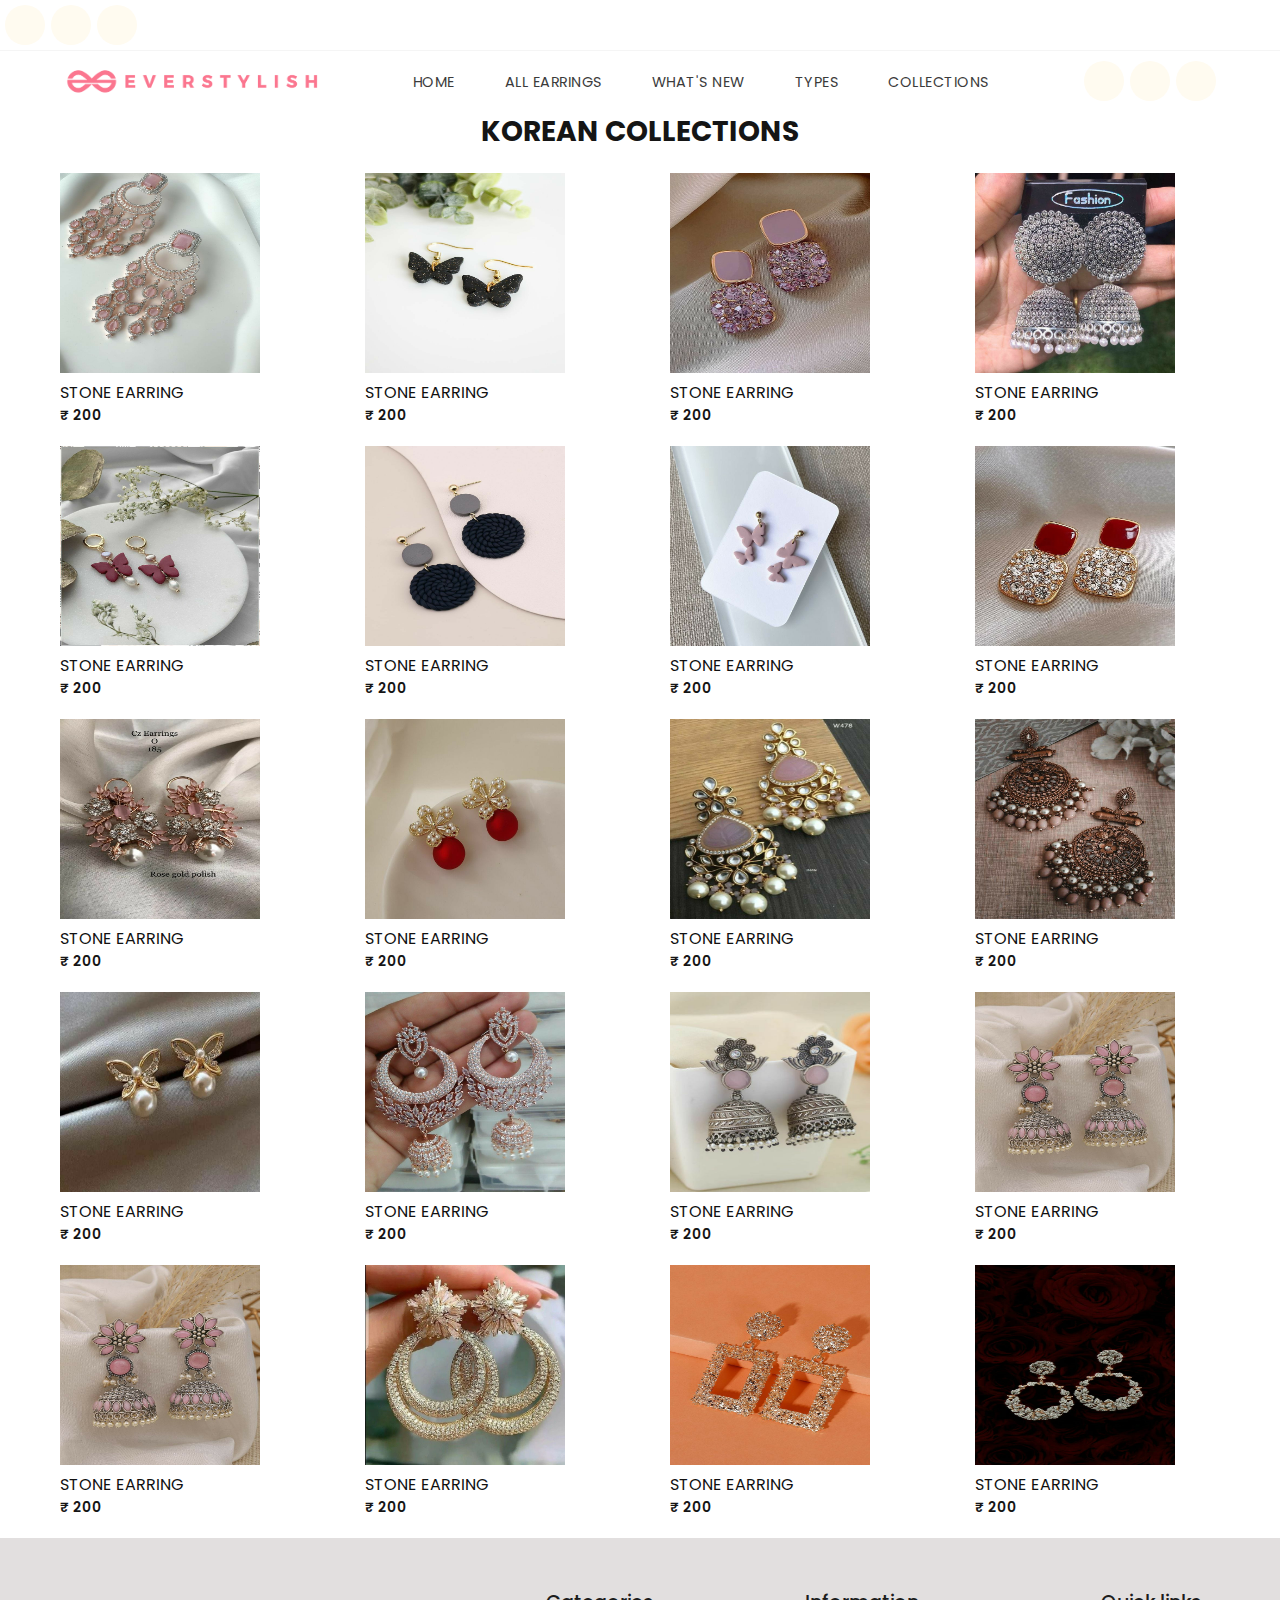
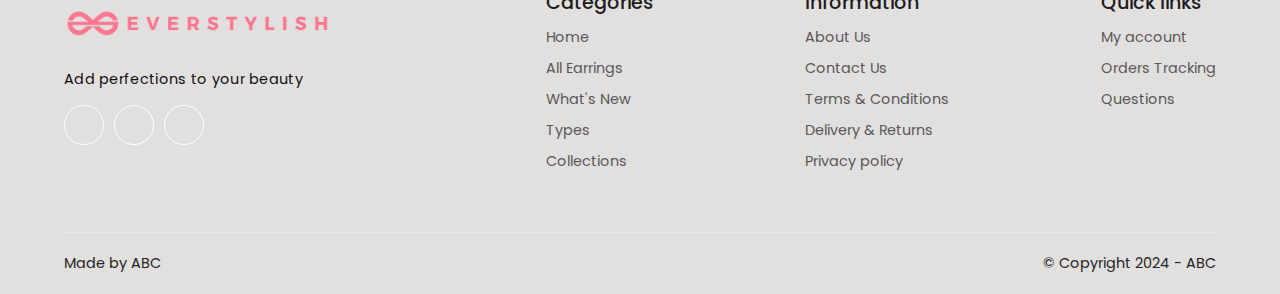
<file: korean.html>
<!DOCTYPE html>
<html lang="en">
<head>
  <meta charset="UTF-8">
  <meta name="viewport" content="width=device-width, initial-scale=1.0">

  <title>Earring World.com</title>
  <link rel="stylesheet" href="style.css">

  <!---------------Font--------------------->
  <link rel="preconnect" href="https://fonts.googleapis.com">
  <link rel="preconnect" href="https://fonts.gstatic.com" crossorigin>
  <link href="https://fonts.googleapis.com/css2?family=Poppins:ital,wght@0,100;0,200;0,300;0,400;0,500;0,600;0,700;0,800;0,900;1,100;1,200;1,300;1,400;1,500;1,600;1,700;1,800;1,900&display=swap" rel="stylesheet">

  <!-----------font-awesome------------->
  <link rel="stylesheet" href="https://cdnjs.cloudflare.com/ajax/libs/font-awesome/6.6.0/css/all.min.css" integrity="sha512-Kc323vGBEqzTmouAECnVceyQqyqdsSiqLQISBL29aUW4U/M7pSPA/gEUZQqv1cwx4OnYxTxve5UMg5GT6L4JJg==" crossorigin="anonymous" referrerpolicy="no-referrer" />

</head>
<body>
  <!---------------header--------------->
  <header id="header">
    <div class="header-top-bar">
      <div class="right-nav">
        <a href="https://www.instagram.com/sathiya_earrings_world?igsh=cm9hempvM21idXVs" class="nav-insta">
          <i class="fa-brands fa-instagram"></i>
        </a>
        <a href="https://m.facebook.com/SathiyaEarringsWorld/" class="nav-fb">
          <i class="fa-brands fa-facebook"></i>
        </a>
        <a href="#" class="nav-wp">
          <i class="fa-brands fa-whatsapp"></i>
        </a>
      </div>
    </div>
    <!------------navigation----------->
    <nav class="navigation">
      <!----**logo**------->
      <a href="index.html" class="logo">
        <img src="images/logo.png" alt="logo">
      </a>
      <!------**menu-btn**-->
      <input type="checkbox" class="menu-btn" id="menu-btn">
      <label for="menu-btn" class="menu-icon">
        <span class="nav-icon"></span>
      </label>
      <!----**menu***----->
      <ul class="menu">
        <li><a href="index.html">HOME</a></li>
        <li><a href="allproduct.html" class="active">ALL EARRINGS</a></li>
        <li><a href="newcollection.html">WHAT'S NEW</a></li>
        <li><a href="#">TYPES  <i class="fa-solid fa-caret-down"></i></a>
          <ul class="dropdown">
            <li><a href="modern.html">MODERN</a></li>
            <li><a href="ancient.html">ANCIENT</a></li>
            <li><a href="classic.html">CLASSIC</a></li>
            <li><a href="korean.html" class="active">KOREAN</a></li>
            <li><a href="jumkhaa.html">JUMKHAA</a></li>
            <li><a href="studs.html">STUDS</a></li>
          </ul>
        </li>
        <li><a href="#">COLLECTIONS  <i class="fa-solid fa-caret-down"></i></a>
          <ul class="dropdown">
            <li><a href="hotselling.html">HOT SELLING EARRING</a></li>
            <li><a href="under99.html">UNDER 99</a></li>
            <li><a href="indainculture.html">GREAT INDIAN CELEBRATION COLLECTION</a></li>
            <li><a href="festivalcollection.html">FESTIVAL COLLECTION</a></li>
            <li><a href="giftcollection.html">GIFT COLLECTION</a></li>
          </ul>
        </li>
      </ul>
      <!---***right-nav***---->
      <div class="right-nav">
        <a href="#" class="nav-search">
          <i class="fa-solid fa-magnifying-glass"></i>
        </a>
        <a href="#" class="nav-cart">
          <i class="fa-solid fa-cart-shopping"></i>
        </a>
        <a href="#" class="nav-user">
          <i class="fa-solid fa-user"></i>
        </a>
      </div>
    </nav>

  </header>
  <!------------------All earrings-------------------->
  <div class="center-text">
    <h2>KOREAN COLLECTIONS</h2>
  </div>
  <section class="trending-product" id="trending">
            <!---1--->
    <div class="products">
      <div class="row">
          <img class="product-image" src="images/earrings-image/pic4.jpg">
          <div class="content">
            <div class="cart-icon">
              <a href="#" class="nav-cart">
                  <i class="fa-solid fa-cart-shopping"></i>
              </a>
            </div>
            <div class="price">
              <h4>STONE EARRING</h4>
              <p>&#8377; 200</p>
            </div>
          </div>
      </div>
    </div>
            <!---2--->
    <div class="products">
      <div class="row">
        <img class="product-image" src="images/earrings-image/pic7.jpg">
        <div class="cart-icon">
          <a href="#" class="nav-cart">
            <i class="fa-solid fa-cart-shopping"></i>
          </a>
        </div>
        <div class="price">
          <h4>STONE EARRING</h4>
          <p>&#8377; 200</p>
        </div>
      </div>
    </div>
            <!---3--->
    <div class="products">
      <div class="row">
        <img class="product-image" src="images/earrings-image/pic8.jpg">
        <div class="cart-icon">
          <a href="#" class="nav-cart">
            <i class="fa-solid fa-cart-shopping"></i>
          </a>
        </div>
        <div class="price">
          <h4>STONE EARRING</h4>
          <p>&#8377; 200</p>
        </div>
      </div>
    </div>
            <!---4--->
    <div class="products">
      <div class="row">
        <img class="product-image" src="images/earrings-image/pic9.jpg">
        <div class="cart-icon">
          <a href="#" class="nav-cart">
            <i class="fa-solid fa-cart-shopping"></i>
          </a>
        </div>
        <div class="price">
          <h4>STONE EARRING</h4>
          <p>&#8377; 200</p>
        </div>
      </div>
    </div>
            <!---5--->
    <div class="products">
      <div class="row">
        <img class="product-image" src="images/earrings-image/pic10.jpg">
        <div class="cart-icon">
          <a href="#" class="nav-cart">
            <i class="fa-solid fa-cart-shopping"></i>
          </a>
        </div>
        <div class="price">
          <h4>STONE EARRING</h4>
          <p>&#8377; 200</p>
        </div>
      </div>
    </div>
            <!---6--->
    <div class="products">
      <div class="row">
        <img class="product-image" src="images/earrings-image/pic11.jpg">
        <div class="cart-icon">
          <a href="#" class="nav-cart">
            <i class="fa-solid fa-cart-shopping"></i>
          </a>
        </div>
        <div class="price">
          <h4>STONE EARRING</h4>
          <p>&#8377; 200</p>
        </div>
      </div>
    </div>
              <!---7--->
    <div class="products">
      <div class="row">
        <img class="product-image" src="images/earrings-image/pic14.jpg">
        <div class="cart-icon">
          <a href="#" class="nav-cart">
            <i class="fa-solid fa-cart-shopping"></i>
          </a>
        </div>
        <div class="price">
          <h4>STONE EARRING</h4>
          <p>&#8377; 200</p>
        </div>
      </div>
    </div>
              <!---8--->
    <div class="products">
      <div class="row">
        <img class="product-image" src="images/earrings-image/pic15.jpg">
        <div class="cart-icon">
          <a href="#" class="nav-cart">
            <i class="fa-solid fa-cart-shopping"></i>
          </a>
        </div>
        <div class="price">
          <h4>STONE EARRING</h4>
          <p>&#8377; 200</p>
        </div>
      </div>
    </div>
            <!---9--->
    <div class="products">
      <div class="row">
        <img class="product-image" src="images/earrings-image/pic16.jpg">
        <div class="cart-icon">
            <a href="#" class="nav-cart">
              <i class="fa-solid fa-cart-shopping"></i>
            </a>
        </div>
        <div class="price">
            <h4>STONE EARRING</h4>
            <p>&#8377; 200</p>
        </div>
      </div>
    </div>
              <!----10--->
    <div class="products">
      <div class="row">
        <img class="product-image" src="images/earrings-image/pic17.jpg">
        <div class="cart-icon">
            <a href="#" class="nav-cart">
              <i class="fa-solid fa-cart-shopping"></i>
            </a>
        </div>
        <div class="price">
            <h4>STONE EARRING</h4>
            <p>&#8377; 200</p>
        </div>
      </div>
    </div>
                  <!------11----->
    <div class="products">
      <div class="row">
        <img class="product-image" src="images/earrings-image/pic18.jpg">
        <div class="cart-icon">
            <a href="#" class="nav-cart">
              <i class="fa-solid fa-cart-shopping"></i>
            </a>
        </div>
        <div class="price">
            <h4>STONE EARRING</h4>
            <p>&#8377; 200</p>
        </div>
      </div>
    </div>
                <!------12----->
    <div class="products">
      <div class="row">
        <img class="product-image" src="images/earrings-image/pic19.jpg">
        <div class="cart-icon">
            <a href="#" class="nav-cart">
              <i class="fa-solid fa-cart-shopping"></i>
            </a>
        </div>
        <div class="price">
            <h4>STONE EARRING</h4>
            <p>&#8377; 200</p>
        </div>
      </div>
    </div>
                    <!----13----->
    <div class="products">
      <div class="row">
        <img class="product-image" src="images/earrings-image/pic20.jpg">
        <div class="cart-icon">
            <a href="#" class="nav-cart">
              <i class="fa-solid fa-cart-shopping"></i>
            </a>
        </div>
        <div class="price">
            <h4>STONE EARRING</h4>
            <p>&#8377; 200</p>
        </div>
      </div>
    </div>
                  <!------14------->
    <div class="products">
        <div class="row">
          <img class="product-image" src="images/earrings-image/pic21.jpg">
          <div class="cart-icon">
              <a href="#" class="nav-cart">
                <i class="fa-solid fa-cart-shopping"></i>
              </a>
          </div>
          <div class="price">
              <h4>STONE EARRING</h4>
              <p>&#8377; 200</p>
          </div>
        </div>
      </div>
                <!------15------>
    <div class="products">
      <div class="row">
        <img class="product-image" src="images/earrings-image/pic22.jpg">
        <div class="cart-icon">
            <a href="#" class="nav-cart">
              <i class="fa-solid fa-cart-shopping"></i>
            </a>
        </div>
        <div class="price">
            <h4>STONE EARRING</h4>
            <p>&#8377; 200</p>
        </div>
      </div>
    </div>
              <!------16------->

    <div class="products">
      <div class="row">
        <img class="product-image" src="images/earrings-image/pic23.jpg">
        <div class="cart-icon">
            <a href="#" class="nav-cart">
              <i class="fa-solid fa-cart-shopping"></i>
            </a>
        </div>
        <div class="price">
            <h4>STONE EARRING</h4>
            <p>&#8377; 200</p>
        </div>
      </div>
    </div>
    <!------17----->
    <div class="products">
      <div class="row">
        <img class="product-image" src="images/earrings-image/pic24.jpg">
        <div class="cart-icon">
            <a href="#" class="nav-cart">
              <i class="fa-solid fa-cart-shopping"></i>
            </a>
        </div>
        <div class="price">
            <h4>STONE EARRING</h4>
            <p>&#8377; 200</p>
        </div>
      </div>
    </div>
    <!------18------>
    <div class="products">
      <div class="row">
        <img class="product-image" src="images/earrings-image/pic25.jpg">
        <div class="cart-icon">
            <a href="#" class="nav-cart">
              <i class="fa-solid fa-cart-shopping"></i>
            </a>
        </div>
        <div class="price">
            <h4>STONE EARRING</h4>
            <p>&#8377; 200</p>
        </div>
      </div>
    </div>
    <!-----19------>
    <div class="products">
      <div class="row">
        <img class="product-image" src="images/earrings-image/pic26.jpg">
        <div class="cart-icon">
            <a href="#" class="nav-cart">
              <i class="fa-solid fa-cart-shopping"></i>
            </a>
        </div>
        <div class="price">
            <h4>STONE EARRING</h4>
            <p>&#8377; 200</p>
        </div>
      </div>
    </div>
    <!-----20---->
    <div class="products">
      <div class="row">
        <img class="product-image" src="images/earrings-image/pic27.jpg">
        <div class="cart-icon">
            <a href="#" class="nav-cart">
              <i class="fa-solid fa-cart-shopping"></i>
            </a>
        </div>
        <div class="price">
            <h4>STONE EARRING</h4>
            <p>&#8377; 200</p>
        </div>
      </div>
    </div>
</section>


        <!------------Footer------------->
        <footer >
          <div class="footer-container">

            <!----company profile---->
            <div class="footer-company-box">
              <a href="index.html" class="logo">
                <img src="images/logo.png" alt="logo">
              </a>
              <p>Add perfections to your beauty</p>
              <div class="footer-social">
                <a href="https://m.facebook.com/SathiyaEarringsWorld/"><i class="fa-brands fa-facebook"></i></a>
                <a href="https://www.instagram.com/sathiya_earrings_world?igsh=cm9hempvM21idXVs"><i class="fa-brands fa-instagram"></i></a>
                <a href="#"><i class="fa-brands fa-whatsapp"></i></a>
              </div>
            </div>
            <!------links------->
            <div class="footer-link-box">
              <strong>Categories</strong>
              <ul>
                <li><a href="index.html">Home</a></li>
                <li><a href="allproduct.html">All Earrings</a></li>
                <li><a href="newcollection.html">What's New</a></li>
                <li><a href="#">Types</a></li>
                <li><a href="#">Collections</a></li>
              </ul>
            </div>
            <div class="footer-link-box">
              <strong>Information</strong>
              <ul>
                <li><a href="#">About Us</a></li>
                <li><a href="#">Contact Us</a></li>
                <li><a href="#">Terms & Conditions </a></li>
                <li><a href="#">Delivery & Returns</a></li>
                <li><a href="#">Privacy policy</a></li>
              </ul>
            </div>
            <div class="footer-link-box">
              <strong>Quick links</strong>
              <ul>
                <li><a href="#">My account</a></li>
                <li><a href="#">Orders Tracking</a></li>
                <li><a href="#">Questions</a></li>
              </ul>
            </div>

        </div>
        <!-------bottom------->
        <div class="footer-bottom">
          <span class="footer-owner">Made by ABC</span>
          <span class="copyright">&#169; Copyright 2024 - ABC </span>
        </div>
        </footer>



        <script>
        /*****fix header*****/
        window.addEventListener('scroll',function(){
          var header = document.getElementById('header');
          if(window.scrollY > 0){
            header.classList.add('header-fix');
          }
          else{
            header.classList.remove('header-fix');
          }
        });

        </script>
</body>
</html>
</file>
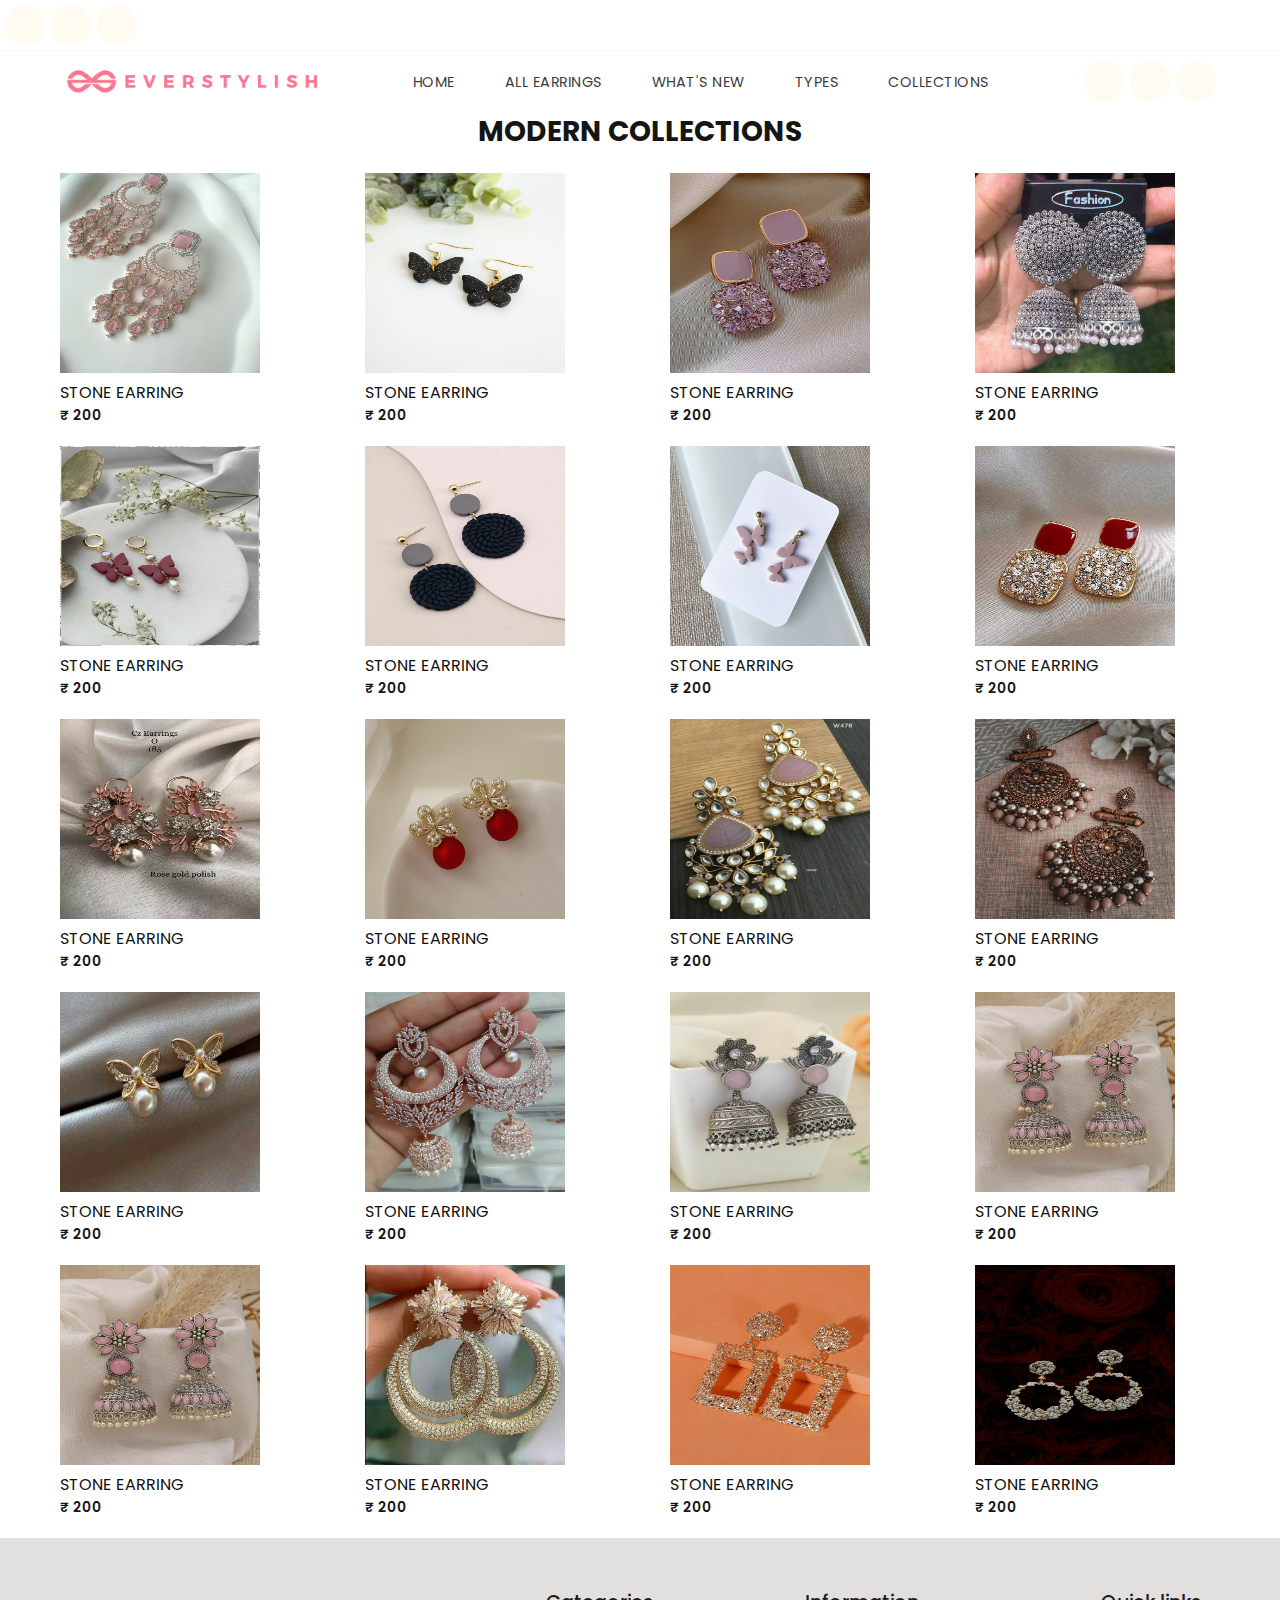
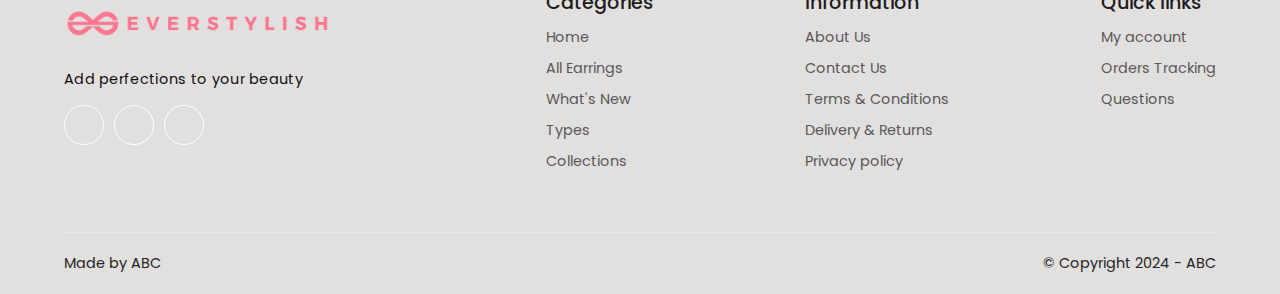
<file: modern.html>
<!DOCTYPE html>
<html lang="en">
<head>
  <meta charset="UTF-8">
  <meta name="viewport" content="width=device-width, initial-scale=1.0">

  <title>Earring World.com</title>
  <link rel="stylesheet" href="style.css">

  <!---------------Font--------------------->
  <link rel="preconnect" href="https://fonts.googleapis.com">
  <link rel="preconnect" href="https://fonts.gstatic.com" crossorigin>
  <link href="https://fonts.googleapis.com/css2?family=Poppins:ital,wght@0,100;0,200;0,300;0,400;0,500;0,600;0,700;0,800;0,900;1,100;1,200;1,300;1,400;1,500;1,600;1,700;1,800;1,900&display=swap" rel="stylesheet">

  <!-----------font-awesome------------->
  <link rel="stylesheet" href="https://cdnjs.cloudflare.com/ajax/libs/font-awesome/6.6.0/css/all.min.css" integrity="sha512-Kc323vGBEqzTmouAECnVceyQqyqdsSiqLQISBL29aUW4U/M7pSPA/gEUZQqv1cwx4OnYxTxve5UMg5GT6L4JJg==" crossorigin="anonymous" referrerpolicy="no-referrer" />

</head>
<body>
  <!---------------header--------------->
  <header id="header">
    <div class="header-top-bar">
      <div class="right-nav">
        <a href="https://www.instagram.com/sathiya_earrings_world?igsh=cm9hempvM21idXVs" class="nav-insta">
          <i class="fa-brands fa-instagram"></i>
        </a>
        <a href="https://m.facebook.com/SathiyaEarringsWorld/" class="nav-fb">
          <i class="fa-brands fa-facebook"></i>
        </a>
        <a href="#" class="nav-wp">
          <i class="fa-brands fa-whatsapp"></i>
        </a>
      </div>
    </div>
    <!------------navigation----------->
    <nav class="navigation">
      <!----**logo**------->
      <a href="index.html" class="logo">
        <img src="images/logo.png" alt="logo">
      </a>
      <!------**menu-btn**-->
      <input type="checkbox" class="menu-btn" id="menu-btn">
      <label for="menu-btn" class="menu-icon">
        <span class="nav-icon"></span>
      </label>
      <!----**menu***----->
      <ul class="menu">
        <li><a href="index.html">HOME</a></li>
        <li><a href="allproduct.html" >ALL EARRINGS</a></li>
        <li><a href="newcollection.html">WHAT'S NEW</a></li>
        <li><a href="#">TYPES  <i class="fa-solid fa-caret-down"></i></a>
          <ul class="dropdown">
            <li><a href="modern.html" class="active">MODERN</a></li>
            <li><a href="ancient.html">ANCIENT</a></li>
            <li><a href="classic.html">CLASSIC</a></li>
            <li><a href="korean.html">KOREAN</a></li>
            <li><a href="jumkhaa.html">JUMKHAA</a></li>
            <li><a href="studs.html">STUDS</a></li>
          </ul>
        </li>
        <li><a href="#">COLLECTIONS  <i class="fa-solid fa-caret-down"></i></a>
          <ul class="dropdown">
            <li><a href="hotselling.html">HOT SELLING EARRING</a></li>
            <li><a href="under99.html">UNDER 99</a></li>
            <li><a href="indainculture.html">GREAT INDIAN CELEBRATION COLLECTION</a></li>
            <li><a href="festivalcollection.html">FESTIVAL COLLECTION</a></li>
            <li><a href="giftcollection.html">GIFT COLLECTION</a></li>
          </ul>
        </li>
      </ul>
      <!---***right-nav***---->
      <div class="right-nav">
        <a href="#" class="nav-search">
          <i class="fa-solid fa-magnifying-glass"></i>
        </a>
        <a href="#" class="nav-cart">
          <i class="fa-solid fa-cart-shopping"></i>
        </a>
        <a href="#" class="nav-user">
          <i class="fa-solid fa-user"></i>
        </a>
      </div>
    </nav>

  </header>
  <!------------------All earrings-------------------->
  <div class="center-text">
    <h2>MODERN COLLECTIONS</h2>
  </div>
  <section class="trending-product" id="trending">
            <!---1--->
    <div class="products">
      <div class="row">
          <img class="product-image" src="images/earrings-image/pic4.jpg">
          <div class="content">
            <div class="cart-icon">
              <a href="#" class="nav-cart">
                  <i class="fa-solid fa-cart-shopping"></i>
              </a>
            </div>
            <div class="price">
              <h4>STONE EARRING</h4>
              <p>&#8377; 200</p>
            </div>
          </div>
      </div>
    </div>
            <!---2--->
    <div class="products">
      <div class="row">
        <img class="product-image" src="images/earrings-image/pic7.jpg">
        <div class="cart-icon">
          <a href="#" class="nav-cart">
            <i class="fa-solid fa-cart-shopping"></i>
          </a>
        </div>
        <div class="price">
          <h4>STONE EARRING</h4>
          <p>&#8377; 200</p>
        </div>
      </div>
    </div>
            <!---3--->
    <div class="products">
      <div class="row">
        <img class="product-image" src="images/earrings-image/pic8.jpg">
        <div class="cart-icon">
          <a href="#" class="nav-cart">
            <i class="fa-solid fa-cart-shopping"></i>
          </a>
        </div>
        <div class="price">
          <h4>STONE EARRING</h4>
          <p>&#8377; 200</p>
        </div>
      </div>
    </div>
            <!---4--->
    <div class="products">
      <div class="row">
        <img class="product-image" src="images/earrings-image/pic9.jpg">
        <div class="cart-icon">
          <a href="#" class="nav-cart">
            <i class="fa-solid fa-cart-shopping"></i>
          </a>
        </div>
        <div class="price">
          <h4>STONE EARRING</h4>
          <p>&#8377; 200</p>
        </div>
      </div>
    </div>
            <!---5--->
    <div class="products">
      <div class="row">
        <img class="product-image" src="images/earrings-image/pic10.jpg">
        <div class="cart-icon">
          <a href="#" class="nav-cart">
            <i class="fa-solid fa-cart-shopping"></i>
          </a>
        </div>
        <div class="price">
          <h4>STONE EARRING</h4>
          <p>&#8377; 200</p>
        </div>
      </div>
    </div>
            <!---6--->
    <div class="products">
      <div class="row">
        <img class="product-image" src="images/earrings-image/pic11.jpg">
        <div class="cart-icon">
          <a href="#" class="nav-cart">
            <i class="fa-solid fa-cart-shopping"></i>
          </a>
        </div>
        <div class="price">
          <h4>STONE EARRING</h4>
          <p>&#8377; 200</p>
        </div>
      </div>
    </div>
              <!---7--->
    <div class="products">
      <div class="row">
        <img class="product-image" src="images/earrings-image/pic14.jpg">
        <div class="cart-icon">
          <a href="#" class="nav-cart">
            <i class="fa-solid fa-cart-shopping"></i>
          </a>
        </div>
        <div class="price">
          <h4>STONE EARRING</h4>
          <p>&#8377; 200</p>
        </div>
      </div>
    </div>
              <!---8--->
    <div class="products">
      <div class="row">
        <img class="product-image" src="images/earrings-image/pic15.jpg">
        <div class="cart-icon">
          <a href="#" class="nav-cart">
            <i class="fa-solid fa-cart-shopping"></i>
          </a>
        </div>
        <div class="price">
          <h4>STONE EARRING</h4>
          <p>&#8377; 200</p>
        </div>
      </div>
    </div>
            <!---9--->
    <div class="products">
      <div class="row">
        <img class="product-image" src="images/earrings-image/pic16.jpg">
        <div class="cart-icon">
            <a href="#" class="nav-cart">
              <i class="fa-solid fa-cart-shopping"></i>
            </a>
        </div>
        <div class="price">
            <h4>STONE EARRING</h4>
            <p>&#8377; 200</p>
        </div>
      </div>
    </div>
              <!----10--->
    <div class="products">
      <div class="row">
        <img class="product-image" src="images/earrings-image/pic17.jpg">
        <div class="cart-icon">
            <a href="#" class="nav-cart">
              <i class="fa-solid fa-cart-shopping"></i>
            </a>
        </div>
        <div class="price">
            <h4>STONE EARRING</h4>
            <p>&#8377; 200</p>
        </div>
      </div>
    </div>
                  <!------11----->
    <div class="products">
      <div class="row">
        <img class="product-image" src="images/earrings-image/pic18.jpg">
        <div class="cart-icon">
            <a href="#" class="nav-cart">
              <i class="fa-solid fa-cart-shopping"></i>
            </a>
        </div>
        <div class="price">
            <h4>STONE EARRING</h4>
            <p>&#8377; 200</p>
        </div>
      </div>
    </div>
                <!------12----->
    <div class="products">
      <div class="row">
        <img class="product-image" src="images/earrings-image/pic19.jpg">
        <div class="cart-icon">
            <a href="#" class="nav-cart">
              <i class="fa-solid fa-cart-shopping"></i>
            </a>
        </div>
        <div class="price">
            <h4>STONE EARRING</h4>
            <p>&#8377; 200</p>
        </div>
      </div>
    </div>
                    <!----13----->
    <div class="products">
      <div class="row">
        <img class="product-image" src="images/earrings-image/pic20.jpg">
        <div class="cart-icon">
            <a href="#" class="nav-cart">
              <i class="fa-solid fa-cart-shopping"></i>
            </a>
        </div>
        <div class="price">
            <h4>STONE EARRING</h4>
            <p>&#8377; 200</p>
        </div>
      </div>
    </div>
                  <!------14------->
    <div class="products">
        <div class="row">
          <img class="product-image" src="images/earrings-image/pic21.jpg">
          <div class="cart-icon">
              <a href="#" class="nav-cart">
                <i class="fa-solid fa-cart-shopping"></i>
              </a>
          </div>
          <div class="price">
              <h4>STONE EARRING</h4>
              <p>&#8377; 200</p>
          </div>
        </div>
      </div>
                <!------15------>
    <div class="products">
      <div class="row">
        <img class="product-image" src="images/earrings-image/pic22.jpg">
        <div class="cart-icon">
            <a href="#" class="nav-cart">
              <i class="fa-solid fa-cart-shopping"></i>
            </a>
        </div>
        <div class="price">
            <h4>STONE EARRING</h4>
            <p>&#8377; 200</p>
        </div>
      </div>
    </div>
              <!------16------->

    <div class="products">
      <div class="row">
        <img class="product-image" src="images/earrings-image/pic23.jpg">
        <div class="cart-icon">
            <a href="#" class="nav-cart">
              <i class="fa-solid fa-cart-shopping"></i>
            </a>
        </div>
        <div class="price">
            <h4>STONE EARRING</h4>
            <p>&#8377; 200</p>
        </div>
      </div>
    </div>
    <!------17----->
    <div class="products">
      <div class="row">
        <img class="product-image" src="images/earrings-image/pic24.jpg">
        <div class="cart-icon">
            <a href="#" class="nav-cart">
              <i class="fa-solid fa-cart-shopping"></i>
            </a>
        </div>
        <div class="price">
            <h4>STONE EARRING</h4>
            <p>&#8377; 200</p>
        </div>
      </div>
    </div>
    <!------18------>
    <div class="products">
      <div class="row">
        <img class="product-image" src="images/earrings-image/pic25.jpg">
        <div class="cart-icon">
            <a href="#" class="nav-cart">
              <i class="fa-solid fa-cart-shopping"></i>
            </a>
        </div>
        <div class="price">
            <h4>STONE EARRING</h4>
            <p>&#8377; 200</p>
        </div>
      </div>
    </div>
    <!-----19------>
    <div class="products">
      <div class="row">
        <img class="product-image" src="images/earrings-image/pic26.jpg">
        <div class="cart-icon">
            <a href="#" class="nav-cart">
              <i class="fa-solid fa-cart-shopping"></i>
            </a>
        </div>
        <div class="price">
            <h4>STONE EARRING</h4>
            <p>&#8377; 200</p>
        </div>
      </div>
    </div>
    <!-----20---->
    <div class="products">
      <div class="row">
        <img class="product-image" src="images/earrings-image/pic27.jpg">
        <div class="cart-icon">
            <a href="#" class="nav-cart">
              <i class="fa-solid fa-cart-shopping"></i>
            </a>
        </div>
        <div class="price">
            <h4>STONE EARRING</h4>
            <p>&#8377; 200</p>
        </div>
      </div>
    </div>
</section>


        <!------------Footer------------->
        <footer >
          <div class="footer-container">

            <!----company profile---->
            <div class="footer-company-box">
              <a href="index.html" class="logo">
                <img src="images/logo.png" alt="logo">
              </a>
              <p>Add perfections to your beauty</p>
              <div class="footer-social">
                <a href="https://m.facebook.com/SathiyaEarringsWorld/"><i class="fa-brands fa-facebook"></i></a>
                <a href="https://www.instagram.com/sathiya_earrings_world?igsh=cm9hempvM21idXVs"><i class="fa-brands fa-instagram"></i></a>
                <a href="#"><i class="fa-brands fa-whatsapp"></i></a>
              </div>
            </div>
            <!------links------->
            <div class="footer-link-box">
              <strong>Categories</strong>
              <ul>
                <li><a href="index.html">Home</a></li>
                <li><a href="allproduct.html">All Earrings</a></li>
                <li><a href="newcollection.html">What's New</a></li>
                <li><a href="#">Types</a></li>
                <li><a href="#">Collections</a></li>
              </ul>
            </div>
            <div class="footer-link-box">
              <strong>Information</strong>
              <ul>
                <li><a href="#">About Us</a></li>
                <li><a href="#">Contact Us</a></li>
                <li><a href="#">Terms & Conditions </a></li>
                <li><a href="#">Delivery & Returns</a></li>
                <li><a href="#">Privacy policy</a></li>
              </ul>
            </div>
            <div class="footer-link-box">
              <strong>Quick links</strong>
              <ul>
                <li><a href="#">My account</a></li>
                <li><a href="#">Orders Tracking</a></li>
                <li><a href="#">Questions</a></li>
              </ul>
            </div>

        </div>
        <!-------bottom------->
        <div class="footer-bottom">
          <span class="footer-owner">Made by ABC</span>
          <span class="copyright">&#169; Copyright 2024 - ABC </span>
        </div>
        </footer>



        <script>
        /*****fix header*****/
        window.addEventListener('scroll',function(){
          var header = document.getElementById('header');
          if(window.scrollY > 0){
            header.classList.add('header-fix');
          }
          else{
            header.classList.remove('header-fix');
          }
        });

        </script>
</body>
</html>
</file>
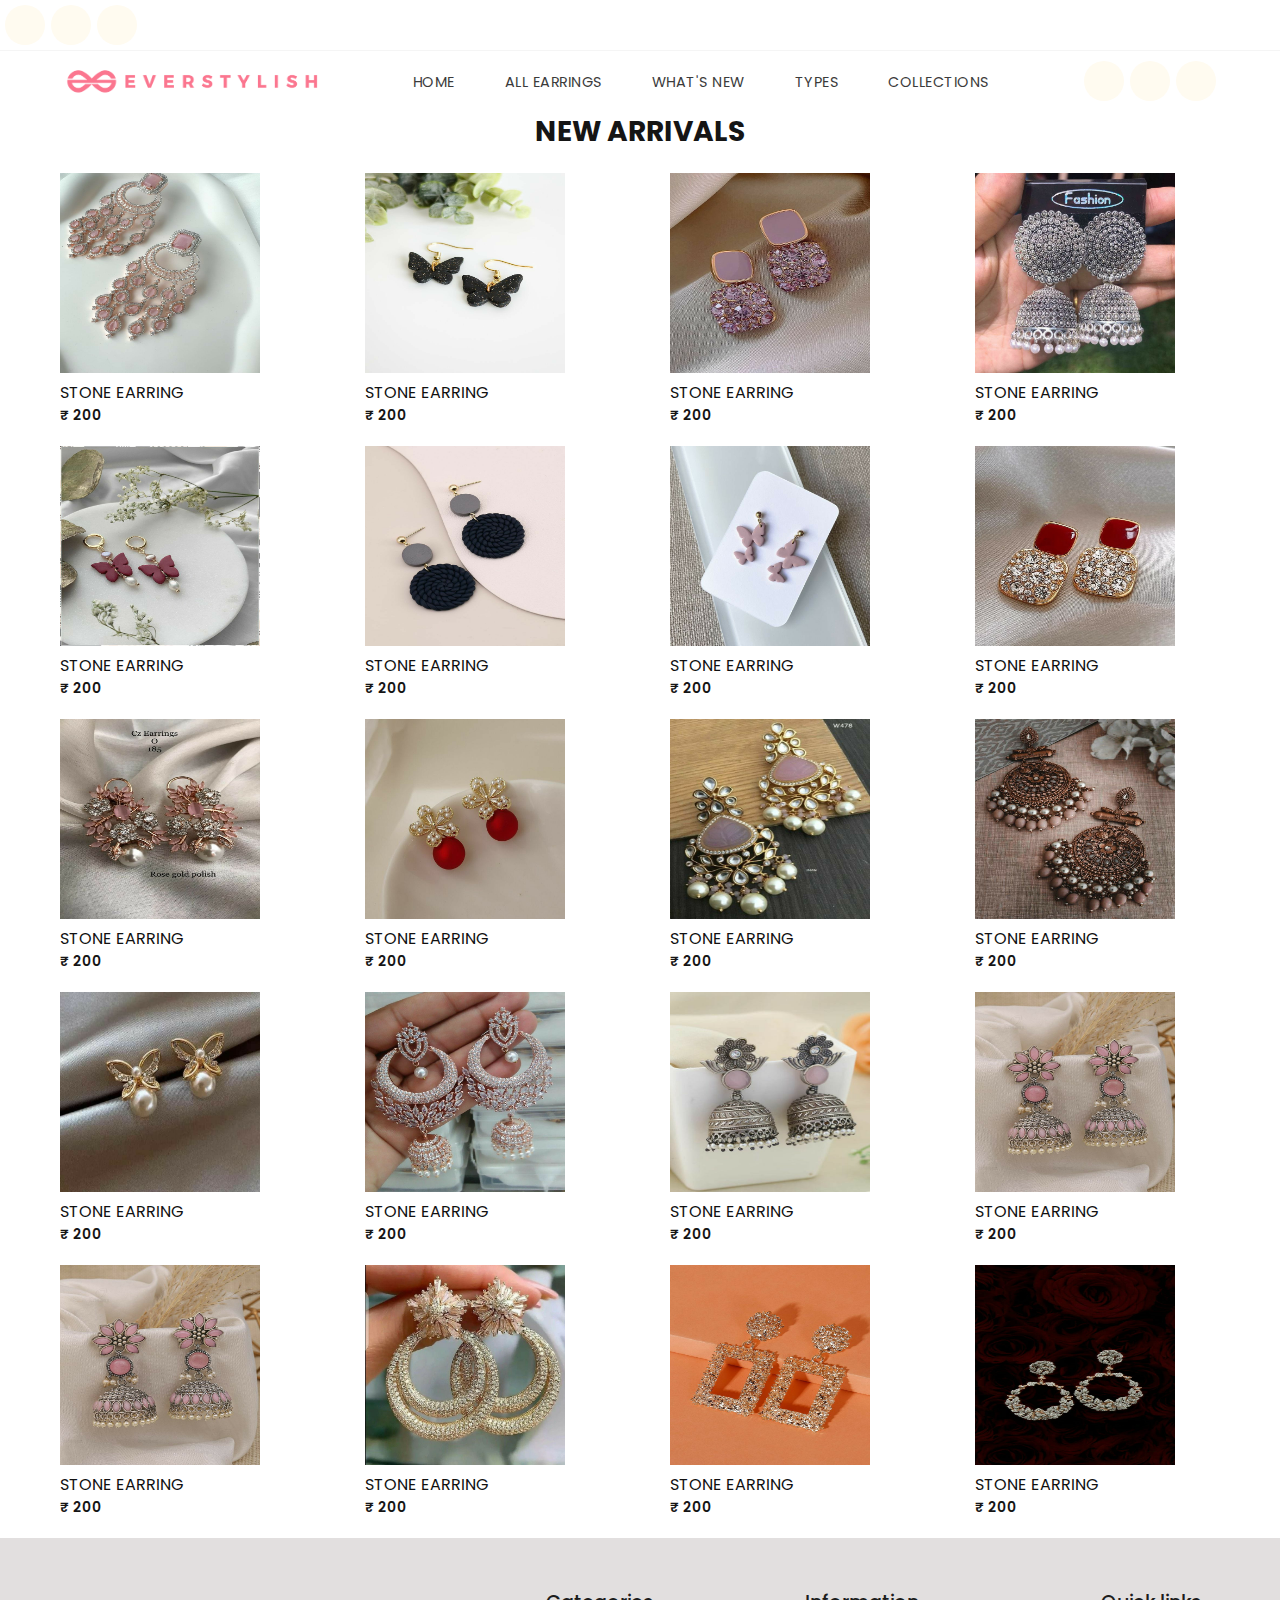
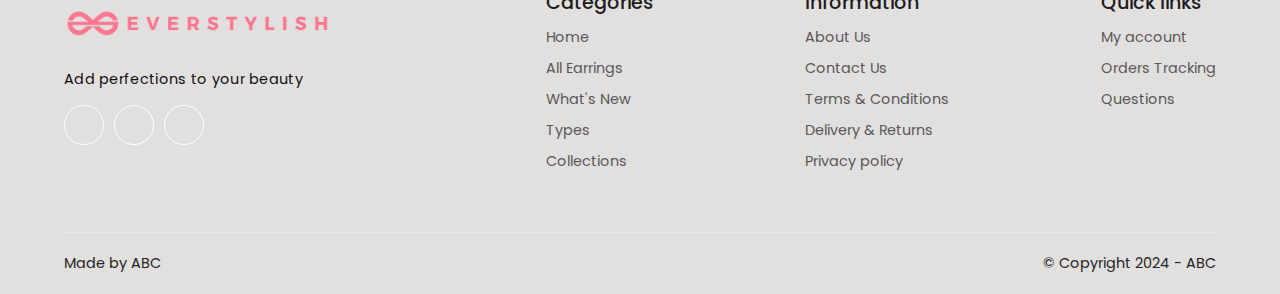
<file: newcollection.html>
<!DOCTYPE html>
<html lang="en">
<head>
  <meta charset="UTF-8">
  <meta name="viewport" content="width=device-width, initial-scale=1.0">

  <title>Earring World.com</title>
  <link rel="stylesheet" href="style.css">

  <!---------------Font--------------------->
  <link rel="preconnect" href="https://fonts.googleapis.com">
  <link rel="preconnect" href="https://fonts.gstatic.com" crossorigin>
  <link href="https://fonts.googleapis.com/css2?family=Poppins:ital,wght@0,100;0,200;0,300;0,400;0,500;0,600;0,700;0,800;0,900;1,100;1,200;1,300;1,400;1,500;1,600;1,700;1,800;1,900&display=swap" rel="stylesheet">

  <!-----------font-awesome------------->
  <link rel="stylesheet" href="https://cdnjs.cloudflare.com/ajax/libs/font-awesome/6.6.0/css/all.min.css" integrity="sha512-Kc323vGBEqzTmouAECnVceyQqyqdsSiqLQISBL29aUW4U/M7pSPA/gEUZQqv1cwx4OnYxTxve5UMg5GT6L4JJg==" crossorigin="anonymous" referrerpolicy="no-referrer" />

</head>
<body>
  <!---------------header--------------->
  <header id="header">
    <div class="header-top-bar">
      <div class="right-nav">
        <a href="https://www.instagram.com/sathiya_earrings_world?igsh=cm9hempvM21idXVs" class="nav-insta">
          <i class="fa-brands fa-instagram"></i>
        </a>
        <a href="https://m.facebook.com/SathiyaEarringsWorld/" class="nav-fb">
          <i class="fa-brands fa-facebook"></i>
        </a>
        <a href="#" class="nav-wp">
          <i class="fa-brands fa-whatsapp"></i>
        </a>
      </div>
    </div>
    <!------------navigation----------->
    <nav class="navigation">
      <!----**logo**------->
      <a href="index.html" class="logo">
        <img src="images/logo.png" alt="logo">
      </a>
      <!------**menu-btn**-->
      <input type="checkbox" class="menu-btn" id="menu-btn">
      <label for="menu-btn" class="menu-icon">
        <span class="nav-icon"></span>
      </label>
      <!----**menu***----->
      <ul class="menu">
        <li><a href="index.html">HOME</a></li>
        <li><a href="allproduct.html">ALL EARRINGS</a></li>
        <li><a href="newcollection.html" class="active">WHAT'S NEW</a></li>
        <li><a href="#">TYPES  <i class="fa-solid fa-caret-down"></i></a>
          <ul class="dropdown">
            <li><a href="modern.html">MODERN</a></li>
            <li><a href="ancient.html">ANCIENT</a></li>
            <li><a href="classic.html">CLASSIC</a></li>
            <li><a href="korean.html">KOREAN</a></li>
            <li><a href="jumkhaa.html">JUMKHAA</a></li>
            <li><a href="studs.html">STUDS</a></li>
          </ul>
        </li>
        <li><a href="#">COLLECTIONS  <i class="fa-solid fa-caret-down"></i></a>
          <ul class="dropdown">
            <li><a href="hotselling.html">HOT SELLING EARRING</a></li>
            <li><a href="under99.html">UNDER 99</a></li>
            <li><a href="indainculture.html">GREAT INDIAN CELEBRATION COLLECTION</a></li>
            <li><a href="festivalcollection.html">FESTIVAL COLLECTION</a></li>
            <li><a href="giftcollection.html">GIFT COLLECTION</a></li>
          </ul>
        </li>
      </ul>
      <!---***right-nav***---->
      <div class="right-nav">
        <a href="#" class="nav-search">
          <i class="fa-solid fa-magnifying-glass"></i>
        </a>
        <a href="#" class="nav-cart">
          <i class="fa-solid fa-cart-shopping"></i>
        </a>
        <a href="#" class="nav-user">
          <i class="fa-solid fa-user"></i>
        </a>
      </div>
    </nav>

  </header>
  <!------------------All earrings-------------------->
  <div class="center-text">
    <h2>NEW ARRIVALS</h2>
  </div>
  <section class="trending-product" id="trending">
            <!---1--->
    <div class="products">
      <div class="row">
          <img class="product-image" src="images/earrings-image/pic4.jpg">
          <div class="content">
            <div class="cart-icon">
              <a href="#" class="nav-cart">
                  <i class="fa-solid fa-cart-shopping"></i>
              </a>
            </div>
            <div class="price">
              <h4>STONE EARRING</h4>
              <p>&#8377; 200</p>
            </div>
          </div>
      </div>
    </div>
            <!---2--->
    <div class="products">
      <div class="row">
        <img class="product-image" src="images/earrings-image/pic7.jpg">
        <div class="cart-icon">
          <a href="#" class="nav-cart">
            <i class="fa-solid fa-cart-shopping"></i>
          </a>
        </div>
        <div class="price">
          <h4>STONE EARRING</h4>
          <p>&#8377; 200</p>
        </div>
      </div>
    </div>
            <!---3--->
    <div class="products">
      <div class="row">
        <img class="product-image" src="images/earrings-image/pic8.jpg">
        <div class="cart-icon">
          <a href="#" class="nav-cart">
            <i class="fa-solid fa-cart-shopping"></i>
          </a>
        </div>
        <div class="price">
          <h4>STONE EARRING</h4>
          <p>&#8377; 200</p>
        </div>
      </div>
    </div>
            <!---4--->
    <div class="products">
      <div class="row">
        <img class="product-image" src="images/earrings-image/pic9.jpg">
        <div class="cart-icon">
          <a href="#" class="nav-cart">
            <i class="fa-solid fa-cart-shopping"></i>
          </a>
        </div>
        <div class="price">
          <h4>STONE EARRING</h4>
          <p>&#8377; 200</p>
        </div>
      </div>
    </div>
            <!---5--->
    <div class="products">
      <div class="row">
        <img class="product-image" src="images/earrings-image/pic10.jpg">
        <div class="cart-icon">
          <a href="#" class="nav-cart">
            <i class="fa-solid fa-cart-shopping"></i>
          </a>
        </div>
        <div class="price">
          <h4>STONE EARRING</h4>
          <p>&#8377; 200</p>
        </div>
      </div>
    </div>
            <!---6--->
    <div class="products">
      <div class="row">
        <img class="product-image" src="images/earrings-image/pic11.jpg">
        <div class="cart-icon">
          <a href="#" class="nav-cart">
            <i class="fa-solid fa-cart-shopping"></i>
          </a>
        </div>
        <div class="price">
          <h4>STONE EARRING</h4>
          <p>&#8377; 200</p>
        </div>
      </div>
    </div>
              <!---7--->
    <div class="products">
      <div class="row">
        <img class="product-image" src="images/earrings-image/pic14.jpg">
        <div class="cart-icon">
          <a href="#" class="nav-cart">
            <i class="fa-solid fa-cart-shopping"></i>
          </a>
        </div>
        <div class="price">
          <h4>STONE EARRING</h4>
          <p>&#8377; 200</p>
        </div>
      </div>
    </div>
              <!---8--->
    <div class="products">
      <div class="row">
        <img class="product-image" src="images/earrings-image/pic15.jpg">
        <div class="cart-icon">
          <a href="#" class="nav-cart">
            <i class="fa-solid fa-cart-shopping"></i>
          </a>
        </div>
        <div class="price">
          <h4>STONE EARRING</h4>
          <p>&#8377; 200</p>
        </div>
      </div>
    </div>
            <!---9--->
    <div class="products">
      <div class="row">
        <img class="product-image" src="images/earrings-image/pic16.jpg">
        <div class="cart-icon">
            <a href="#" class="nav-cart">
              <i class="fa-solid fa-cart-shopping"></i>
            </a>
        </div>
        <div class="price">
            <h4>STONE EARRING</h4>
            <p>&#8377; 200</p>
        </div>
      </div>
    </div>
              <!----10--->
    <div class="products">
      <div class="row">
        <img class="product-image" src="images/earrings-image/pic17.jpg">
        <div class="cart-icon">
            <a href="#" class="nav-cart">
              <i class="fa-solid fa-cart-shopping"></i>
            </a>
        </div>
        <div class="price">
            <h4>STONE EARRING</h4>
            <p>&#8377; 200</p>
        </div>
      </div>
    </div>
                  <!------11----->
    <div class="products">
      <div class="row">
        <img class="product-image" src="images/earrings-image/pic18.jpg">
        <div class="cart-icon">
            <a href="#" class="nav-cart">
              <i class="fa-solid fa-cart-shopping"></i>
            </a>
        </div>
        <div class="price">
            <h4>STONE EARRING</h4>
            <p>&#8377; 200</p>
        </div>
      </div>
    </div>
                <!------12----->
    <div class="products">
      <div class="row">
        <img class="product-image" src="images/earrings-image/pic19.jpg">
        <div class="cart-icon">
            <a href="#" class="nav-cart">
              <i class="fa-solid fa-cart-shopping"></i>
            </a>
        </div>
        <div class="price">
            <h4>STONE EARRING</h4>
            <p>&#8377; 200</p>
        </div>
      </div>
    </div>
                    <!----13----->
    <div class="products">
      <div class="row">
        <img class="product-image" src="images/earrings-image/pic20.jpg">
        <div class="cart-icon">
            <a href="#" class="nav-cart">
              <i class="fa-solid fa-cart-shopping"></i>
            </a>
        </div>
        <div class="price">
            <h4>STONE EARRING</h4>
            <p>&#8377; 200</p>
        </div>
      </div>
    </div>
                  <!------14------->
    <div class="products">
        <div class="row">
          <img class="product-image" src="images/earrings-image/pic21.jpg">
          <div class="cart-icon">
              <a href="#" class="nav-cart">
                <i class="fa-solid fa-cart-shopping"></i>
              </a>
          </div>
          <div class="price">
              <h4>STONE EARRING</h4>
              <p>&#8377; 200</p>
          </div>
        </div>
      </div>
                <!------15------>
    <div class="products">
      <div class="row">
        <img class="product-image" src="images/earrings-image/pic22.jpg">
        <div class="cart-icon">
            <a href="#" class="nav-cart">
              <i class="fa-solid fa-cart-shopping"></i>
            </a>
        </div>
        <div class="price">
            <h4>STONE EARRING</h4>
            <p>&#8377; 200</p>
        </div>
      </div>
    </div>
              <!------16------->

    <div class="products">
      <div class="row">
        <img class="product-image" src="images/earrings-image/pic23.jpg">
        <div class="cart-icon">
            <a href="#" class="nav-cart">
              <i class="fa-solid fa-cart-shopping"></i>
            </a>
        </div>
        <div class="price">
            <h4>STONE EARRING</h4>
            <p>&#8377; 200</p>
        </div>
      </div>
    </div>
    <!------17----->
    <div class="products">
      <div class="row">
        <img class="product-image" src="images/earrings-image/pic24.jpg">
        <div class="cart-icon">
            <a href="#" class="nav-cart">
              <i class="fa-solid fa-cart-shopping"></i>
            </a>
        </div>
        <div class="price">
            <h4>STONE EARRING</h4>
            <p>&#8377; 200</p>
        </div>
      </div>
    </div>
    <!------18------>
    <div class="products">
      <div class="row">
        <img class="product-image" src="images/earrings-image/pic25.jpg">
        <div class="cart-icon">
            <a href="#" class="nav-cart">
              <i class="fa-solid fa-cart-shopping"></i>
            </a>
        </div>
        <div class="price">
            <h4>STONE EARRING</h4>
            <p>&#8377; 200</p>
        </div>
      </div>
    </div>
    <!-----19------>
    <div class="products">
      <div class="row">
        <img class="product-image" src="images/earrings-image/pic26.jpg">
        <div class="cart-icon">
            <a href="#" class="nav-cart">
              <i class="fa-solid fa-cart-shopping"></i>
            </a>
        </div>
        <div class="price">
            <h4>STONE EARRING</h4>
            <p>&#8377; 200</p>
        </div>
      </div>
    </div>
    <!-----20---->
    <div class="products">
      <div class="row">
        <img class="product-image" src="images/earrings-image/pic27.jpg">
        <div class="cart-icon">
            <a href="#" class="nav-cart">
              <i class="fa-solid fa-cart-shopping"></i>
            </a>
        </div>
        <div class="price">
            <h4>STONE EARRING</h4>
            <p>&#8377; 200</p>
        </div>
      </div>
    </div>
</section>


        <!------------Footer------------->
        <footer >
          <div class="footer-container">

            <!----company profile---->
            <div class="footer-company-box">
              <a href="index.html" class="logo">
                <img src="images/logo.png" alt="logo">
              </a>
              <p>Add perfections to your beauty</p>
              <div class="footer-social">
                <a href="https://m.facebook.com/SathiyaEarringsWorld/"><i class="fa-brands fa-facebook"></i></a>
                <a href="https://www.instagram.com/sathiya_earrings_world?igsh=cm9hempvM21idXVs"><i class="fa-brands fa-instagram"></i></a>
                <a href="#"><i class="fa-brands fa-whatsapp"></i></a>
              </div>
            </div>
            <!------links------->
            <div class="footer-link-box">
              <strong>Categories</strong>
              <ul>
                <li><a href="index.html">Home</a></li>
                <li><a href="allproduct.html">All Earrings</a></li>
                <li><a href="newcollection.html">What's New</a></li>
                <li><a href="#">Types</a></li>
                <li><a href="#">Collections</a></li>
              </ul>
            </div>
            <div class="footer-link-box">
              <strong>Information</strong>
              <ul>
                <li><a href="#">About Us</a></li>
                <li><a href="#">Contact Us</a></li>
                <li><a href="#">Terms & Conditions </a></li>
                <li><a href="#">Delivery & Returns</a></li>
                <li><a href="#">Privacy policy</a></li>
              </ul>
            </div>
            <div class="footer-link-box">
              <strong>Quick links</strong>
              <ul>
                <li><a href="#">My account</a></li>
                <li><a href="#">Orders Tracking</a></li>
                <li><a href="#">Questions</a></li>
              </ul>
            </div>

        </div>
        <!-------bottom------->
        <div class="footer-bottom">
          <span class="footer-owner">Made by ABC</span>
          <span class="copyright">&#169; Copyright 2024 - ABC </span>
        </div>
        </footer>



        <script>
        /*****fix header*****/
        window.addEventListener('scroll',function(){
          var header = document.getElementById('header');
          if(window.scrollY > 0){
            header.classList.add('header-fix');
          }
          else{
            header.classList.remove('header-fix');
          }
        });

        </script>
</body>
</html>
</file>
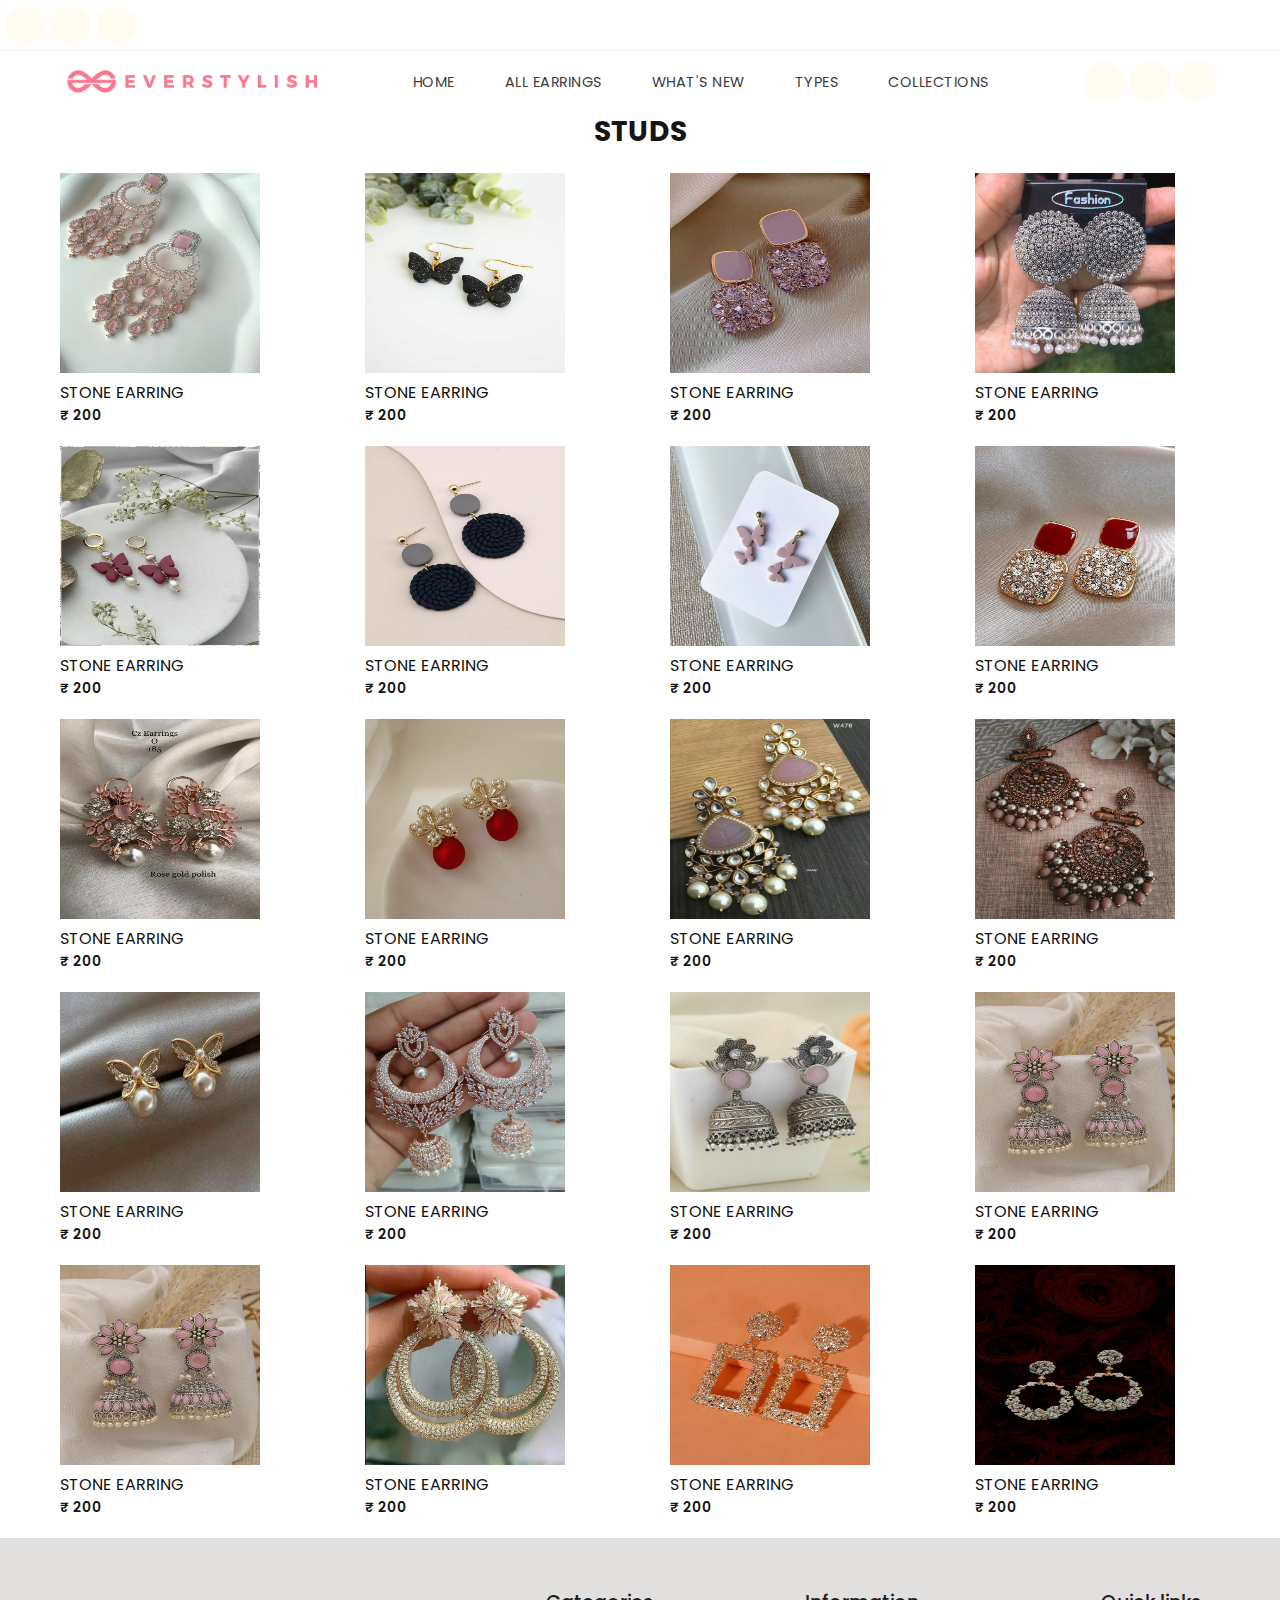
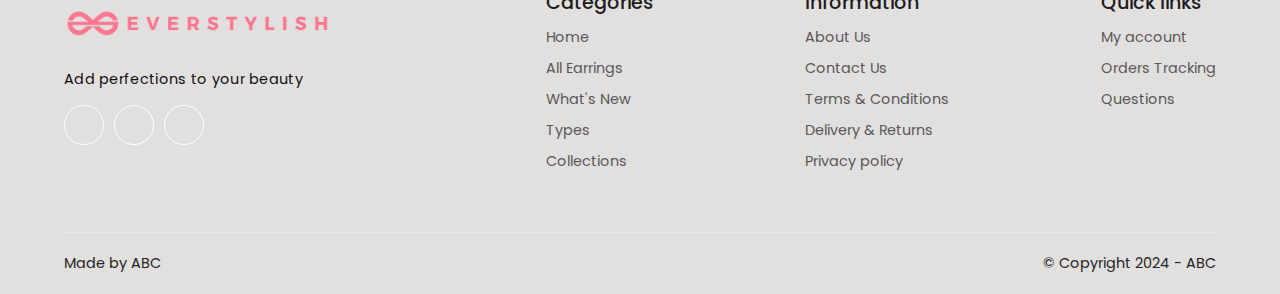
<file: studs.html>
<!DOCTYPE html>
<html lang="en">
<head>
  <meta charset="UTF-8">
  <meta name="viewport" content="width=device-width, initial-scale=1.0">

  <title>Earring World.com</title>
  <link rel="stylesheet" href="style.css">

  <!---------------Font--------------------->
  <link rel="preconnect" href="https://fonts.googleapis.com">
  <link rel="preconnect" href="https://fonts.gstatic.com" crossorigin>
  <link href="https://fonts.googleapis.com/css2?family=Poppins:ital,wght@0,100;0,200;0,300;0,400;0,500;0,600;0,700;0,800;0,900;1,100;1,200;1,300;1,400;1,500;1,600;1,700;1,800;1,900&display=swap" rel="stylesheet">

  <!-----------font-awesome------------->
  <link rel="stylesheet" href="https://cdnjs.cloudflare.com/ajax/libs/font-awesome/6.6.0/css/all.min.css" integrity="sha512-Kc323vGBEqzTmouAECnVceyQqyqdsSiqLQISBL29aUW4U/M7pSPA/gEUZQqv1cwx4OnYxTxve5UMg5GT6L4JJg==" crossorigin="anonymous" referrerpolicy="no-referrer" />

</head>
<body>
  <!---------------header--------------->
  <header id="header">
    <div class="header-top-bar">
      <div class="right-nav">
        <a href="https://www.instagram.com/sathiya_earrings_world?igsh=cm9hempvM21idXVs" class="nav-insta">
          <i class="fa-brands fa-instagram"></i>
        </a>
        <a href="https://m.facebook.com/SathiyaEarringsWorld/" class="nav-fb">
          <i class="fa-brands fa-facebook"></i>
        </a>
        <a href="#" class="nav-wp">
          <i class="fa-brands fa-whatsapp"></i>
        </a>
      </div>
    </div>
    <!------------navigation----------->
    <nav class="navigation">
      <!----**logo**------->
      <a href="index.html" class="logo">
        <img src="images/logo.png" alt="logo">
      </a>
      <!------**menu-btn**-->
      <input type="checkbox" class="menu-btn" id="menu-btn">
      <label for="menu-btn" class="menu-icon">
        <span class="nav-icon"></span>
      </label>
      <!----**menu***----->
      <ul class="menu">
        <li><a href="index.html">HOME</a></li>
        <li><a href="allproduct.html" class="active">ALL EARRINGS</a></li>
        <li><a href="newcollection.html">WHAT'S NEW</a></li>
        <li><a href="#">TYPES  <i class="fa-solid fa-caret-down"></i></a>
          <ul class="dropdown">
            <li><a href="modern.html">MODERN</a></li>
            <li><a href="ancient.html">ANCIENT</a></li>
            <li><a href="classic.html">CLASSIC</a></li>
            <li><a href="korean.html">KOREAN</a></li>
            <li><a href="jumkhaa.html">JUMKHAA</a></li>
            <li><a href="studs.html" class="active">STUDS</a></li>
          </ul>
        </li>
        <li><a href="#">COLLECTIONS  <i class="fa-solid fa-caret-down"></i></a>
          <ul class="dropdown">
            <li><a href="hotselling.html">HOT SELLING EARRING</a></li>
            <li><a href="under99.html">UNDER 99</a></li>
            <li><a href="indainculture.html">GREAT INDIAN CELEBRATION COLLECTION</a></li>
            <li><a href="festivalcollection.html">FESTIVAL COLLECTION</a></li>
            <li><a href="giftcollection.html">GIFT COLLECTION</a></li>
          </ul>
        </li>
      </ul>
      <!---***right-nav***---->
      <div class="right-nav">
        <a href="#" class="nav-search">
          <i class="fa-solid fa-magnifying-glass"></i>
        </a>
        <a href="#" class="nav-cart">
          <i class="fa-solid fa-cart-shopping"></i>
        </a>
        <a href="#" class="nav-user">
          <i class="fa-solid fa-user"></i>
        </a>
      </div>
    </nav>

  </header>
  <!------------------All earrings-------------------->
  <div class="center-text">
    <h2>STUDS</h2>
  </div>
  <section class="trending-product" id="trending">
            <!---1--->
    <div class="products">
      <div class="row">
          <img class="product-image" src="images/earrings-image/pic4.jpg">
          <div class="content">
            <div class="cart-icon">
              <a href="#" class="nav-cart">
                  <i class="fa-solid fa-cart-shopping"></i>
              </a>
            </div>
            <div class="price">
              <h4>STONE EARRING</h4>
              <p>&#8377; 200</p>
            </div>
          </div>
      </div>
    </div>
            <!---2--->
    <div class="products">
      <div class="row">
        <img class="product-image" src="images/earrings-image/pic7.jpg">
        <div class="cart-icon">
          <a href="#" class="nav-cart">
            <i class="fa-solid fa-cart-shopping"></i>
          </a>
        </div>
        <div class="price">
          <h4>STONE EARRING</h4>
          <p>&#8377; 200</p>
        </div>
      </div>
    </div>
            <!---3--->
    <div class="products">
      <div class="row">
        <img class="product-image" src="images/earrings-image/pic8.jpg">
        <div class="cart-icon">
          <a href="#" class="nav-cart">
            <i class="fa-solid fa-cart-shopping"></i>
          </a>
        </div>
        <div class="price">
          <h4>STONE EARRING</h4>
          <p>&#8377; 200</p>
        </div>
      </div>
    </div>
            <!---4--->
    <div class="products">
      <div class="row">
        <img class="product-image" src="images/earrings-image/pic9.jpg">
        <div class="cart-icon">
          <a href="#" class="nav-cart">
            <i class="fa-solid fa-cart-shopping"></i>
          </a>
        </div>
        <div class="price">
          <h4>STONE EARRING</h4>
          <p>&#8377; 200</p>
        </div>
      </div>
    </div>
            <!---5--->
    <div class="products">
      <div class="row">
        <img class="product-image" src="images/earrings-image/pic10.jpg">
        <div class="cart-icon">
          <a href="#" class="nav-cart">
            <i class="fa-solid fa-cart-shopping"></i>
          </a>
        </div>
        <div class="price">
          <h4>STONE EARRING</h4>
          <p>&#8377; 200</p>
        </div>
      </div>
    </div>
            <!---6--->
    <div class="products">
      <div class="row">
        <img class="product-image" src="images/earrings-image/pic11.jpg">
        <div class="cart-icon">
          <a href="#" class="nav-cart">
            <i class="fa-solid fa-cart-shopping"></i>
          </a>
        </div>
        <div class="price">
          <h4>STONE EARRING</h4>
          <p>&#8377; 200</p>
        </div>
      </div>
    </div>
              <!---7--->
    <div class="products">
      <div class="row">
        <img class="product-image" src="images/earrings-image/pic14.jpg">
        <div class="cart-icon">
          <a href="#" class="nav-cart">
            <i class="fa-solid fa-cart-shopping"></i>
          </a>
        </div>
        <div class="price">
          <h4>STONE EARRING</h4>
          <p>&#8377; 200</p>
        </div>
      </div>
    </div>
              <!---8--->
    <div class="products">
      <div class="row">
        <img class="product-image" src="images/earrings-image/pic15.jpg">
        <div class="cart-icon">
          <a href="#" class="nav-cart">
            <i class="fa-solid fa-cart-shopping"></i>
          </a>
        </div>
        <div class="price">
          <h4>STONE EARRING</h4>
          <p>&#8377; 200</p>
        </div>
      </div>
    </div>
            <!---9--->
    <div class="products">
      <div class="row">
        <img class="product-image" src="images/earrings-image/pic16.jpg">
        <div class="cart-icon">
            <a href="#" class="nav-cart">
              <i class="fa-solid fa-cart-shopping"></i>
            </a>
        </div>
        <div class="price">
            <h4>STONE EARRING</h4>
            <p>&#8377; 200</p>
        </div>
      </div>
    </div>
              <!----10--->
    <div class="products">
      <div class="row">
        <img class="product-image" src="images/earrings-image/pic17.jpg">
        <div class="cart-icon">
            <a href="#" class="nav-cart">
              <i class="fa-solid fa-cart-shopping"></i>
            </a>
        </div>
        <div class="price">
            <h4>STONE EARRING</h4>
            <p>&#8377; 200</p>
        </div>
      </div>
    </div>
                  <!------11----->
    <div class="products">
      <div class="row">
        <img class="product-image" src="images/earrings-image/pic18.jpg">
        <div class="cart-icon">
            <a href="#" class="nav-cart">
              <i class="fa-solid fa-cart-shopping"></i>
            </a>
        </div>
        <div class="price">
            <h4>STONE EARRING</h4>
            <p>&#8377; 200</p>
        </div>
      </div>
    </div>
                <!------12----->
    <div class="products">
      <div class="row">
        <img class="product-image" src="images/earrings-image/pic19.jpg">
        <div class="cart-icon">
            <a href="#" class="nav-cart">
              <i class="fa-solid fa-cart-shopping"></i>
            </a>
        </div>
        <div class="price">
            <h4>STONE EARRING</h4>
            <p>&#8377; 200</p>
        </div>
      </div>
    </div>
                    <!----13----->
    <div class="products">
      <div class="row">
        <img class="product-image" src="images/earrings-image/pic20.jpg">
        <div class="cart-icon">
            <a href="#" class="nav-cart">
              <i class="fa-solid fa-cart-shopping"></i>
            </a>
        </div>
        <div class="price">
            <h4>STONE EARRING</h4>
            <p>&#8377; 200</p>
        </div>
      </div>
    </div>
                  <!------14------->
    <div class="products">
        <div class="row">
          <img class="product-image" src="images/earrings-image/pic21.jpg">
          <div class="cart-icon">
              <a href="#" class="nav-cart">
                <i class="fa-solid fa-cart-shopping"></i>
              </a>
          </div>
          <div class="price">
              <h4>STONE EARRING</h4>
              <p>&#8377; 200</p>
          </div>
        </div>
      </div>
                <!------15------>
    <div class="products">
      <div class="row">
        <img class="product-image" src="images/earrings-image/pic22.jpg">
        <div class="cart-icon">
            <a href="#" class="nav-cart">
              <i class="fa-solid fa-cart-shopping"></i>
            </a>
        </div>
        <div class="price">
            <h4>STONE EARRING</h4>
            <p>&#8377; 200</p>
        </div>
      </div>
    </div>
              <!------16------->

    <div class="products">
      <div class="row">
        <img class="product-image" src="images/earrings-image/pic23.jpg">
        <div class="cart-icon">
            <a href="#" class="nav-cart">
              <i class="fa-solid fa-cart-shopping"></i>
            </a>
        </div>
        <div class="price">
            <h4>STONE EARRING</h4>
            <p>&#8377; 200</p>
        </div>
      </div>
    </div>
    <!------17----->
    <div class="products">
      <div class="row">
        <img class="product-image" src="images/earrings-image/pic24.jpg">
        <div class="cart-icon">
            <a href="#" class="nav-cart">
              <i class="fa-solid fa-cart-shopping"></i>
            </a>
        </div>
        <div class="price">
            <h4>STONE EARRING</h4>
            <p>&#8377; 200</p>
        </div>
      </div>
    </div>
    <!------18------>
    <div class="products">
      <div class="row">
        <img class="product-image" src="images/earrings-image/pic25.jpg">
        <div class="cart-icon">
            <a href="#" class="nav-cart">
              <i class="fa-solid fa-cart-shopping"></i>
            </a>
        </div>
        <div class="price">
            <h4>STONE EARRING</h4>
            <p>&#8377; 200</p>
        </div>
      </div>
    </div>
    <!-----19------>
    <div class="products">
      <div class="row">
        <img class="product-image" src="images/earrings-image/pic26.jpg">
        <div class="cart-icon">
            <a href="#" class="nav-cart">
              <i class="fa-solid fa-cart-shopping"></i>
            </a>
        </div>
        <div class="price">
            <h4>STONE EARRING</h4>
            <p>&#8377; 200</p>
        </div>
      </div>
    </div>
    <!-----20---->
    <div class="products">
      <div class="row">
        <img class="product-image" src="images/earrings-image/pic27.jpg">
        <div class="cart-icon">
            <a href="#" class="nav-cart">
              <i class="fa-solid fa-cart-shopping"></i>
            </a>
        </div>
        <div class="price">
            <h4>STONE EARRING</h4>
            <p>&#8377; 200</p>
        </div>
      </div>
    </div>
</section>


        <!------------Footer------------->
        <footer >
          <div class="footer-container">

            <!----company profile---->
            <div class="footer-company-box">
              <a href="index.html" class="logo">
                <img src="images/logo.png" alt="logo">
              </a>
              <p>Add perfections to your beauty</p>
              <div class="footer-social">
                <a href="https://m.facebook.com/SathiyaEarringsWorld/"><i class="fa-brands fa-facebook"></i></a>
                <a href="https://www.instagram.com/sathiya_earrings_world?igsh=cm9hempvM21idXVs"><i class="fa-brands fa-instagram"></i></a>
                <a href="#"><i class="fa-brands fa-whatsapp"></i></a>
              </div>
            </div>
            <!------links------->
            <div class="footer-link-box">
              <strong>Categories</strong>
              <ul>
                <li><a href="index.html">Home</a></li>
                <li><a href="allproduct.html">All Earrings</a></li>
                <li><a href="newcollection.html">What's New</a></li>
                <li><a href="#">Types</a></li>
                <li><a href="#">Collections</a></li>
              </ul>
            </div>
            <div class="footer-link-box">
              <strong>Information</strong>
              <ul>
                <li><a href="#">About Us</a></li>
                <li><a href="#">Contact Us</a></li>
                <li><a href="#">Terms & Conditions </a></li>
                <li><a href="#">Delivery & Returns</a></li>
                <li><a href="#">Privacy policy</a></li>
              </ul>
            </div>
            <div class="footer-link-box">
              <strong>Quick links</strong>
              <ul>
                <li><a href="#">My account</a></li>
                <li><a href="#">Orders Tracking</a></li>
                <li><a href="#">Questions</a></li>
              </ul>
            </div>

        </div>
        <!-------bottom------->
        <div class="footer-bottom">
          <span class="footer-owner">Made by ABC</span>
          <span class="copyright">&#169; Copyright 2024 - ABC </span>
        </div>
        </footer>



        <script>
        /*****fix header*****/
        window.addEventListener('scroll',function(){
          var header = document.getElementById('header');
          if(window.scrollY > 0){
            header.classList.add('header-fix');
          }
          else{
            header.classList.remove('header-fix');
          }
        });

        </script>
</body>
</html>
</file>
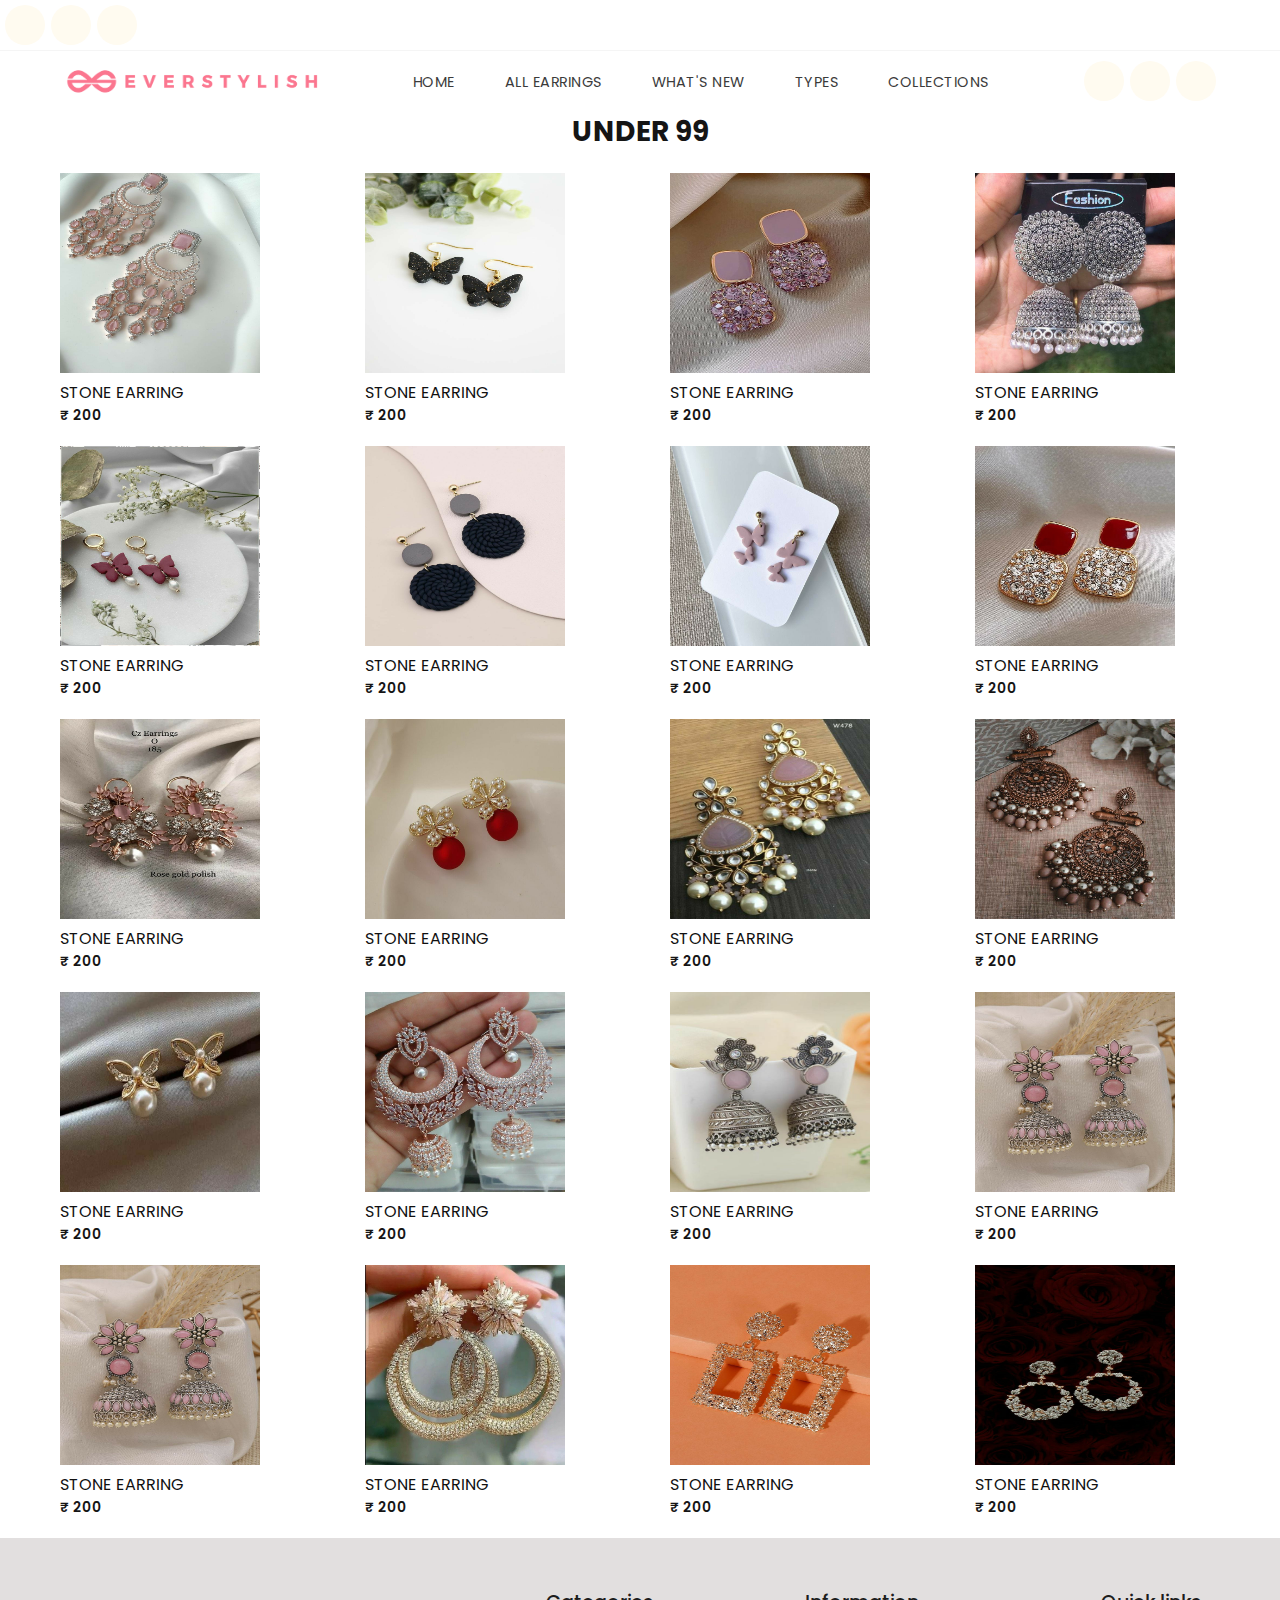
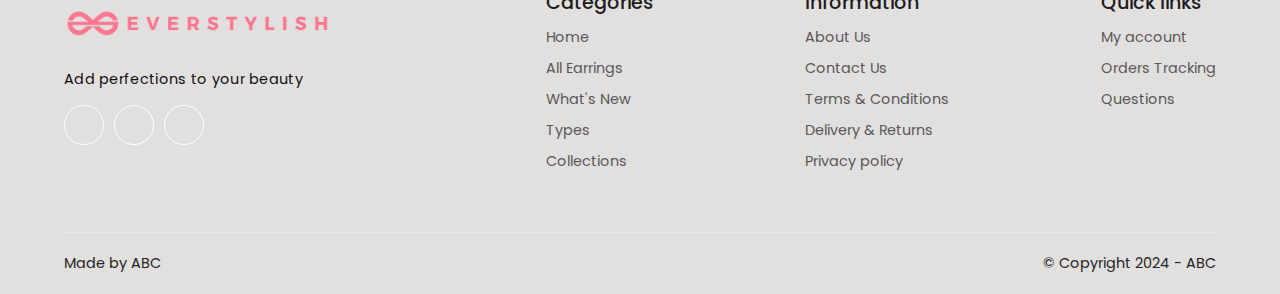
<file: under99.html>
<!DOCTYPE html>
<html lang="en">
<head>
  <meta charset="UTF-8">
  <meta name="viewport" content="width=device-width, initial-scale=1.0">

  <title>Earring World.com</title>
  <link rel="stylesheet" href="style.css">

  <!---------------Font--------------------->
  <link rel="preconnect" href="https://fonts.googleapis.com">
  <link rel="preconnect" href="https://fonts.gstatic.com" crossorigin>
  <link href="https://fonts.googleapis.com/css2?family=Poppins:ital,wght@0,100;0,200;0,300;0,400;0,500;0,600;0,700;0,800;0,900;1,100;1,200;1,300;1,400;1,500;1,600;1,700;1,800;1,900&display=swap" rel="stylesheet">

  <!-----------font-awesome------------->
  <link rel="stylesheet" href="https://cdnjs.cloudflare.com/ajax/libs/font-awesome/6.6.0/css/all.min.css" integrity="sha512-Kc323vGBEqzTmouAECnVceyQqyqdsSiqLQISBL29aUW4U/M7pSPA/gEUZQqv1cwx4OnYxTxve5UMg5GT6L4JJg==" crossorigin="anonymous" referrerpolicy="no-referrer" />

</head>
<body>
  <!---------------header--------------->
  <header id="header">
    <div class="header-top-bar">
      <div class="right-nav">
        <a href="#" class="nav-insta">
          <i class="fa-brands fa-instagram"></i>
        </a>
        <a href="https://m.facebook.com/SathiyaEarringsWorld/" class="nav-fb">
          <i class="fa-brands fa-facebook"></i>
        </a>
        <a href="#" class="nav-wp">
          <i class="fa-brands fa-whatsapp"></i>
        </a>
      </div>
    </div>
    <!------------navigation----------->
    <nav class="navigation">
      <!----**logo**------->
      <a href="index.html" class="logo">
        <img src="images/logo.png" alt="logo">
      </a>
      <!------**menu-btn**-->
      <input type="checkbox" class="menu-btn" id="menu-btn">
      <label for="menu-btn" class="menu-icon">
        <span class="nav-icon"></span>
      </label>
      <!----**menu***----->
      <ul class="menu">
        <li><a href="index.html">HOME</a></li>
        <li><a href="allproduct.html">ALL EARRINGS</a></li>
        <li><a href="newcollection.html">WHAT'S NEW</a></li>
        <li><a href="#">TYPES  <i class="fa-solid fa-caret-down"></i></a>
          <ul class="dropdown">
            <li><a href="modern.html" class="active">MODERN</a></li>
            <li><a href="ancient.html">ANCIENT</a></li>
            <li><a href="classic.html">CLASSIC</a></li>
            <li><a href="korean.html">KOREAN</a></li>
            <li><a href="jumkhaa.html">JUMKHAA</a></li>
            <li><a href="studs.html">STUDS</a></li>
          </ul>
        </li>
        <li><a href="#">COLLECTIONS  <i class="fa-solid fa-caret-down"></i></a>
          <ul class="dropdown">
            <li><a href="hotselling.html">HOT SELLING EARRING</a></li>
            <li><a href="under99.html" class="active">UNDER 99</a></li>
            <li><a href="indainculture.html">GREAT INDIAN CELEBRATION COLLECTION</a></li>
            <li><a href="festivalcollection.html">FESTIVAL COLLECTION</a></li>
            <li><a href="giftcollection.html">GIFT COLLECTION</a></li>
          </ul>
        </li>
      </ul>
      <!---***right-nav***---->
      <div class="right-nav">
        <a href="#" class="nav-search">
          <i class="fa-solid fa-magnifying-glass"></i>
        </a>
        <a href="#" class="nav-cart">
          <i class="fa-solid fa-cart-shopping"></i>
        </a>
        <a href="#" class="nav-user">
          <i class="fa-solid fa-user"></i>
        </a>
      </div>
    </nav>

  </header>
  <!------------------All earrings-------------------->
  <div class="center-text">
    <h2>UNDER 99</h2>
  </div>
  <section class="trending-product" id="trending">
            <!---1--->
    <div class="products">
      <div class="row">
          <img class="product-image" src="images/earrings-image/pic4.jpg">
          <div class="content">
            <div class="cart-icon">
              <a href="#" class="nav-cart">
                  <i class="fa-solid fa-cart-shopping"></i>
              </a>
            </div>
            <div class="price">
              <h4>STONE EARRING</h4>
              <p>&#8377; 200</p>
            </div>
          </div>
      </div>
    </div>
            <!---2--->
    <div class="products">
      <div class="row">
        <img class="product-image" src="images/earrings-image/pic7.jpg">
        <div class="cart-icon">
          <a href="#" class="nav-cart">
            <i class="fa-solid fa-cart-shopping"></i>
          </a>
        </div>
        <div class="price">
          <h4>STONE EARRING</h4>
          <p>&#8377; 200</p>
        </div>
      </div>
    </div>
            <!---3--->
    <div class="products">
      <div class="row">
        <img class="product-image" src="images/earrings-image/pic8.jpg">
        <div class="cart-icon">
          <a href="#" class="nav-cart">
            <i class="fa-solid fa-cart-shopping"></i>
          </a>
        </div>
        <div class="price">
          <h4>STONE EARRING</h4>
          <p>&#8377; 200</p>
        </div>
      </div>
    </div>
            <!---4--->
    <div class="products">
      <div class="row">
        <img class="product-image" src="images/earrings-image/pic9.jpg">
        <div class="cart-icon">
          <a href="#" class="nav-cart">
            <i class="fa-solid fa-cart-shopping"></i>
          </a>
        </div>
        <div class="price">
          <h4>STONE EARRING</h4>
          <p>&#8377; 200</p>
        </div>
      </div>
    </div>
            <!---5--->
    <div class="products">
      <div class="row">
        <img class="product-image" src="images/earrings-image/pic10.jpg">
        <div class="cart-icon">
          <a href="#" class="nav-cart">
            <i class="fa-solid fa-cart-shopping"></i>
          </a>
        </div>
        <div class="price">
          <h4>STONE EARRING</h4>
          <p>&#8377; 200</p>
        </div>
      </div>
    </div>
            <!---6--->
    <div class="products">
      <div class="row">
        <img class="product-image" src="images/earrings-image/pic11.jpg">
        <div class="cart-icon">
          <a href="#" class="nav-cart">
            <i class="fa-solid fa-cart-shopping"></i>
          </a>
        </div>
        <div class="price">
          <h4>STONE EARRING</h4>
          <p>&#8377; 200</p>
        </div>
      </div>
    </div>
              <!---7--->
    <div class="products">
      <div class="row">
        <img class="product-image" src="images/earrings-image/pic14.jpg">
        <div class="cart-icon">
          <a href="#" class="nav-cart">
            <i class="fa-solid fa-cart-shopping"></i>
          </a>
        </div>
        <div class="price">
          <h4>STONE EARRING</h4>
          <p>&#8377; 200</p>
        </div>
      </div>
    </div>
              <!---8--->
    <div class="products">
      <div class="row">
        <img class="product-image" src="images/earrings-image/pic15.jpg">
        <div class="cart-icon">
          <a href="#" class="nav-cart">
            <i class="fa-solid fa-cart-shopping"></i>
          </a>
        </div>
        <div class="price">
          <h4>STONE EARRING</h4>
          <p>&#8377; 200</p>
        </div>
      </div>
    </div>
            <!---9--->
    <div class="products">
      <div class="row">
        <img class="product-image" src="images/earrings-image/pic16.jpg">
        <div class="cart-icon">
            <a href="#" class="nav-cart">
              <i class="fa-solid fa-cart-shopping"></i>
            </a>
        </div>
        <div class="price">
            <h4>STONE EARRING</h4>
            <p>&#8377; 200</p>
        </div>
      </div>
    </div>
              <!----10--->
    <div class="products">
      <div class="row">
        <img class="product-image" src="images/earrings-image/pic17.jpg">
        <div class="cart-icon">
            <a href="#" class="nav-cart">
              <i class="fa-solid fa-cart-shopping"></i>
            </a>
        </div>
        <div class="price">
            <h4>STONE EARRING</h4>
            <p>&#8377; 200</p>
        </div>
      </div>
    </div>
                  <!------11----->
    <div class="products">
      <div class="row">
        <img class="product-image" src="images/earrings-image/pic18.jpg">
        <div class="cart-icon">
            <a href="#" class="nav-cart">
              <i class="fa-solid fa-cart-shopping"></i>
            </a>
        </div>
        <div class="price">
            <h4>STONE EARRING</h4>
            <p>&#8377; 200</p>
        </div>
      </div>
    </div>
                <!------12----->
    <div class="products">
      <div class="row">
        <img class="product-image" src="images/earrings-image/pic19.jpg">
        <div class="cart-icon">
            <a href="#" class="nav-cart">
              <i class="fa-solid fa-cart-shopping"></i>
            </a>
        </div>
        <div class="price">
            <h4>STONE EARRING</h4>
            <p>&#8377; 200</p>
        </div>
      </div>
    </div>
                    <!----13----->
    <div class="products">
      <div class="row">
        <img class="product-image" src="images/earrings-image/pic20.jpg">
        <div class="cart-icon">
            <a href="#" class="nav-cart">
              <i class="fa-solid fa-cart-shopping"></i>
            </a>
        </div>
        <div class="price">
            <h4>STONE EARRING</h4>
            <p>&#8377; 200</p>
        </div>
      </div>
    </div>
                  <!------14------->
    <div class="products">
        <div class="row">
          <img class="product-image" src="images/earrings-image/pic21.jpg">
          <div class="cart-icon">
              <a href="#" class="nav-cart">
                <i class="fa-solid fa-cart-shopping"></i>
              </a>
          </div>
          <div class="price">
              <h4>STONE EARRING</h4>
              <p>&#8377; 200</p>
          </div>
        </div>
      </div>
                <!------15------>
    <div class="products">
      <div class="row">
        <img class="product-image" src="images/earrings-image/pic22.jpg">
        <div class="cart-icon">
            <a href="#" class="nav-cart">
              <i class="fa-solid fa-cart-shopping"></i>
            </a>
        </div>
        <div class="price">
            <h4>STONE EARRING</h4>
            <p>&#8377; 200</p>
        </div>
      </div>
    </div>
              <!------16------->

    <div class="products">
      <div class="row">
        <img class="product-image" src="images/earrings-image/pic23.jpg">
        <div class="cart-icon">
            <a href="#" class="nav-cart">
              <i class="fa-solid fa-cart-shopping"></i>
            </a>
        </div>
        <div class="price">
            <h4>STONE EARRING</h4>
            <p>&#8377; 200</p>
        </div>
      </div>
    </div>
    <!------17----->
    <div class="products">
      <div class="row">
        <img class="product-image" src="images/earrings-image/pic24.jpg">
        <div class="cart-icon">
            <a href="#" class="nav-cart">
              <i class="fa-solid fa-cart-shopping"></i>
            </a>
        </div>
        <div class="price">
            <h4>STONE EARRING</h4>
            <p>&#8377; 200</p>
        </div>
      </div>
    </div>
    <!------18------>
    <div class="products">
      <div class="row">
        <img class="product-image" src="images/earrings-image/pic25.jpg">
        <div class="cart-icon">
            <a href="#" class="nav-cart">
              <i class="fa-solid fa-cart-shopping"></i>
            </a>
        </div>
        <div class="price">
            <h4>STONE EARRING</h4>
            <p>&#8377; 200</p>
        </div>
      </div>
    </div>
    <!-----19------>
    <div class="products">
      <div class="row">
        <img class="product-image" src="images/earrings-image/pic26.jpg">
        <div class="cart-icon">
            <a href="#" class="nav-cart">
              <i class="fa-solid fa-cart-shopping"></i>
            </a>
        </div>
        <div class="price">
            <h4>STONE EARRING</h4>
            <p>&#8377; 200</p>
        </div>
      </div>
    </div>
    <!-----20---->
    <div class="products">
      <div class="row">
        <img class="product-image" src="images/earrings-image/pic27.jpg">
        <div class="cart-icon">
            <a href="#" class="nav-cart">
              <i class="fa-solid fa-cart-shopping"></i>
            </a>
        </div>
        <div class="price">
            <h4>STONE EARRING</h4>
            <p>&#8377; 200</p>
        </div>
      </div>
    </div>
</section>


        <!------------Footer------------->
        <footer >
          <div class="footer-container">

            <!----company profile---->
            <div class="footer-company-box">
              <a href="index.html" class="logo">
                <img src="images/logo.png" alt="logo">
              </a>
              <p>Add perfections to your beauty</p>
              <div class="footer-social">
                <a href="https://m.facebook.com/SathiyaEarringsWorld/"><i class="fa-brands fa-facebook"></i></a>
                <a href="https://www.instagram.com/sathiya_earrings_world?igsh=cm9hempvM21idXVs"><i class="fa-brands fa-instagram"></i></a>
                <a href="#"><i class="fa-brands fa-whatsapp"></i></a>
              </div>
            </div>
            <!------links------->
            <div class="footer-link-box">
              <strong>Categories</strong>
              <ul>
                <li><a href="index.html">Home</a></li>
                <li><a href="allproduct.html">All Earrings</a></li>
                <li><a href="newcollection.html">What's New</a></li>
                <li><a href="#">Types</a></li>
                <li><a href="#">Collections</a></li>
              </ul>
            </div>
            <div class="footer-link-box">
              <strong>Information</strong>
              <ul>
                <li><a href="#">About Us</a></li>
                <li><a href="#">Contact Us</a></li>
                <li><a href="#">Terms & Conditions </a></li>
                <li><a href="#">Delivery & Returns</a></li>
                <li><a href="#">Privacy policy</a></li>
              </ul>
            </div>
            <div class="footer-link-box">
              <strong>Quick links</strong>
              <ul>
                <li><a href="#">My account</a></li>
                <li><a href="#">Orders Tracking</a></li>
                <li><a href="#">Questions</a></li>
              </ul>
            </div>

        </div>
        <!-------bottom------->
        <div class="footer-bottom">
          <span class="footer-owner">Made by ABC</span>
          <span class="copyright">&#169; Copyright 2024 - ABC </span>
        </div>
        </footer>



        <script>
        /*****fix header*****/
        window.addEventListener('scroll',function(){
          var header = document.getElementById('header');
          if(window.scrollY > 0){
            header.classList.add('header-fix');
          }
          else{
            header.classList.remove('header-fix');
          }
        });

        </script>
</body>
</html>
</file>
<file: style.css>
*{
  margin:0px;
  padding:0px;
  box-sizing:border-box;
  font-family:Poppins,sans-serif;
}
a{
  text-decoration: none;
}
ul{
  list-style:none;
}
:root{
  --main-color:#cab273;
  --main-light-color:#fffbf0;
  --secondary-color:#551756;
}
/*********header***********/
header{
  display:flex;
  flex-direction:column;
  background-color:#ffffff;
  width:100%;
  top:0px;
  left:0px;
  z-index:1000;
}
.header-top-bar{
  border-bottom:1px solid #f5f5f5;
  padding:5px 5px;
  display:flex;
  justify-content:left;
  align-items: center;
}


/******navigation****/
.navigation{
  display:flex;
  flex-wrap:wrap;
  justify-content: space-between;
  align-items: center;
  padding:10px 0px;
  max-width:1200px;
  width:90%;
  margin:auto;
}
.logo{
  height:30px;
}
.logo img{
  height:100%;
  object-fit:contain;
  object-position:center;
}
.menu{
  display:flex;
}
.menu li a{
  padding:3px 10px;
  margin:0px 15px;
  color:#3b3b3b;
  font-weight:400;
  letter-spacing:0.5px;
  font-size:0.9rem;
  transition:all ease 0.3s ;
}
/*ul{
  list-style:none;
}
ul li{
  display: inline-block;
  position: relative;
}
ul li a{
  display:block;
  padding:20px 25px;
  text-decoration: none;
  text-align: center;
  font-size: 20px;
}*/
ul li ul.dropdown li{
  display:flex;
  border-bottom:1px solid #f5f5f5;
  background-color: #dfdcdc;
  padding:10px 10px;
  width:50%;
  text-align: center;
}
ul li ul.dropdown{
  width:100%;
  position: absolute;
  z-index:999;
  display: none;
}
ul li:hover ul.dropdown{
  display: block;
}
.menu li a:hover,
.menu li a:active
{
  color:var(--main-color);
}
.right-nav{
  display:grid;
  grid-template-columns: auto auto auto;
  grid-gap:6px;
}
.right-nav a{
  width:40px;
  height:40px;
  display:flex;
  justify-content:center;
  align-items:center;
  border-radius:50%;
  background-color:var(--main-light-color)  ;
}
.right-nav a i{
  color:#4b4b4b;
}
.header-fix{
  position:fixed;
  box-shadow: 2px 2px 40px rgba(0,0,0,0.05);
  animation:animationnav 0.6s;
}
@keyframes animationnav{
  0%{
    top:-100%;
  }
  100%{
    top:0%;
  }
}
.header-fix .header-top-bar{
  display:none;
}
.header-fix .navigation{
  padding:12px 0px;
}
/***************top collection*****************/
.top-collection{
  display:flex;
  margin-left:40px;
}
.images{
  height:150px;
  width:150px;
  border-radius:50%;
}
.collection-name{
  color:black;
  margin-left:40px;
}

/******************Main section**********************/
  /********* section-1 ************/
  #main-section1{
    width:100%;
    height:100%;
    display:flex;
    flex-direction: column;
    margin-top: 10px;
  }
  .main-section-box1{
    width:100%;
    height:100%;
    position:relative;
  }
  .main-section-box1 img{
    width:100%;
    height:100%;
    object-fit:cover;
    object-position:center;
  }
  .main-section-text1{
    position:absolute;
    left:10%;
    top:50%;
    transform:translate(-10%,-50%);
  }
  .main-section-text1 h1{
    font-size:3rem;
    max-width: 500px;
    line-height:3.3rem;
    color:#ffffff;
    font-weight:400;
  }
  .main-section-text1 a{
    color:#ffffff;
    background-color: var(--main-color);
    width:150px;
    height:40px;
    display:flex;
    justify-content: center;
    align-items: center;
    margin-top: 10px;
    border-radius: 30px;
  }
    /* **************section-2*********** */
    #main-section2{
      width:100%;
      height:100%;
      display:flex;
      flex-direction: column;
      margin-top: 10px;
    }
    .main-section-box2{
      width:100%;
      height:100%;
      position: relative;
    }
    .main-section-box2 img{
      width:100%;
      height:100%;
      object-fit:cover;
      object-position:center;
    }
    .main-section-text2{
      position:absolute;
      left:70%;
      top:20%;
      transform:translate(-10%,-50%);
    }
    .main-section-text2 h1{
      font-size:3rem;
      max-width:500px;
      line-height:3.3rem;
      color:#ffffff;
      font-weight:400;
    }
    .main-section-text2 a{
      color:#ffffff;
      background-color: var(--main-color);
      width:150px;
      height:40px;
      display:flex;
      justify-content: center;
      align-items: center;
      margin-top: 10px;
      border-radius: 30px;
    }
     /* **************section-3*********** */
    
    #main-section3{
      width:100%;
      height:100%;
      display:flex;
      flex-direction: column;
      margin-top: 10px;
    }
    .main-section-box3{
      width:100%;
      height:100%;
      position: relative;
    }
    .main-section-box3 img{
      width:100%;
      height:100%;
      object-fit:cover;
      object-position:center;
    }
    .main-section-text3{
      position:absolute;
      right:50%;
      top:15%;
      transform:translate(-10%,-50%);
    }
    .main-section-text3 h1{
      font-size:3rem;
      max-width:500px;
      line-height:3.3rem;
      color:#ffffff;
      font-weight:400;
    }
    .main-section-text3 a{
      color:#ffffff;
      background-color: var(--main-color);
      width:150px;
      height:40px;
      display:flex;
      justify-content: center;
      align-items: center;
      margin-top: 10px;
      border-radius: 30px;
    }
     /* **************section-4*********** */
    #main-section4{
      width:100%;
      height:100%;
      display:flex;
      flex-direction: column;
      margin-top: 10px;
    }
    .main-section-box4{
      width:100%;
      height:100%;
      position: relative;
    }
    .main-section-box4 img{
      width:100%;
      height:100%;
      object-fit:cover;
      object-position:center;
    }
    .main-section-text4{
      position:absolute;
      left:70%;
      top:20%;
      transform:translate(-10%,-50%);
    }
    .main-section-text4 h1{
      font-size:3rem;
      max-width:500px;
      line-height:3.3rem;
      color:#ffffff;
      font-weight:400;
    }
    .main-section-text4 a{
      color:#ffffff;
      background-color: var(--main-color);
      width:150px;
      height:40px;
      display:flex;
      justify-content: center;
      align-items: center;
      margin-top: 10px;
      border-radius: 30px;
    }
     /* **************section-5*********** */
    #main-section5{
      width:100%;
      height:100%;
      display:flex;
      flex-direction: column;
      margin-top: 10px;
    }
    .main-section-box5{
      width:100%;
      height:100%;
      position: relative;
    }
    .main-section-box5 img{
      width:100%;
      height:100%;
      object-fit:cover;
      object-position:center;
    }
    .main-section-text5{
      position:absolute;
      right:60%;
      top:50%;
    }
    .main-section-text5 h1{
      font-size:3rem;
      max-width:500px;
      line-height:3.3rem;
      color:#ffffff;
      font-weight:400;
    }
    .main-section-text5 a{
      color:#ffffff;
      background-color: var(--main-color);
      width:150px;
      height:40px;
      display:flex;
      justify-content: center;
      align-items: center;
      margin-top: 10px;
      border-radius: 30px;
    }

/***************footer****************/
footer{
  width:100%;
  background-color: #e2dfdf; 
}
.footer-container{
  width:90%;
  margin:0px auto;
  padding:50px 0px;
  display:flex;
  justify-content:space-between;
  align-items: flex-start;
}
.footer-company-box{
  max-width:330px;
}
.footer-company-box .logo{
  height: 70px;
  display: flex;
  margin-bottom: 10px;
}
.footer-company-box .logo img{
  height: 100%;
  width:80%;
  object-fit: contain;
}
.footer-company-box p{
  color: #0e0e0e;
  margin:5px 0px;
  font-size:0.9rem;
  letter-spacing:0.3px;
  line-height:1.4rem;
}
.footer-social{
  display: flex;
  align-items: center;
  flex-wrap:wrap;
}
.footer-social a{
  margin-top:10px;
  margin-right: 10px;
  width: 40px;
  height:40px;
  display:flex;
  justify-content:center;
  align-items: center;
  border-radius:50%;
  border:1px solid #ffffff;
  color:#333333;
  font-size:0.9rem;
  transition:all ease 0.3s;
}
.footer-social a:hover{
  background-color: var(--main-color);
  color:#ffffff;
}
.footer-link-box strong{
font-size: 1.2rem;
color:#1d1d1d;
font-weight: 500;
}
.footer-link-box ul{
  margin-top:10px;
}
.footer-link-box ul li a{
  color:#585858;
  font-size:0.9rem;
  margin-bottom: 10px;
  display: flex;
  transition:all ease 0.3s;
}
.footer-link-box ul li a:hover{
  color:var(--main-color);
}
.footer-bottom{
  display:flex;
  justify-content: space-between;
  align-items: center;
  flex-wrap:wrap;
  border-top:1px solid #e9e9e9;
  padding:20px 0px;
  max-width:1200px;
  width:90%;
  margin:auto;
}
.footer-bottom span{
  color:#252525;
  font-size:0.9rem;
}

/***********making responsive**************/
.menu-btn,
.menu-icon{
  display: none;
}
@media(max-width:1100px){

  .footer-container{
    display: grid;
    grid-template-columns:1fr 1fr ;
    grid-gap:40px;
  }
  .top-collection{
    display: grid;
    grid-template-columns: 1fr 1fr 1fr 1fr 1fr 1fr;
    grid-gap:2px;
  }
}

@media(max-width:1000px){
  .navigation{
    justify-content: space-between;
    /*height: 65px;*/
    /*padding:35px 15px;*/
    position:relative;
  }
  .header-fix .navigation{
    padding: 35px 15px;
  }
  .navigation .menu{
    position:absolute;
    top:100%;
    display: none;
    z-index:100;
    padding:0px;
    margin:0px;
    border-bottom:1px solid #f5f5f5;
    background-color: #ffffff;
    width:100%;
  }
  .navigation .menu li{
    width:100%;
    margin:0px;
    padding:0px;
  }
  .navigation .menu li a{
    width:100%;
    display: flex;
    align-items: center;
    padding: 0px 20px;
    margin:0px;
    height:40px;
    border-top:1px solid #f5f5f5;
  }
  .menu-icon{
    display: block;
    position: absolute;
    /*right:350px;*/
  }
  /*.navigation .logo{
  margin-left:100px;
  }*/
  .navigation .menu-icon{
    cursor:pointer;
    float:right;
    padding:5px;
    user-select: none;
    z-index:2;
    position:relative;
  }
  .navigation .menu-icon .nav-icon{
    background-color: #141414cc;
    display:block;
    height: 2px;
    width:25px;
    position:relative;
    transition:background 0.2s ease-out;
  }
  .navigation .menu-icon .nav-icon::before,
  .navigation .menu-icon .nav-icon::after{
    background-color: #141414cc;
    content:'';
    position: absolute;
    display: block;
    width:100%;
    height:100%;
    transition: all ease-out 0.2s;
  }
  .navigation .menu-icon .nav-icon::before{
    top:7px;
  }
  .navigation .menu-icon .nav-icon::after{
    top:-7px;
  }
  .navigation .menu-btn:checked ~ .menu-icon .nav-icon::before{
    transform:rotate(-45deg);
    top:0px;
  }
  .navigation .menu-btn:checked~ .menu-icon .nav-icon::after{
    transform:rotate(45deg);
    top:0px;
  }
  .navigation .menu-btn:checked ~ .menu-icon .nav-icon{
    background-color: transparent;
  }
  .navigation .menu-btn:checked ~ .menu{
    display: block;
  }
  .menu-btn{
    display: none;
  }
  .top-collection{
    display: grid;
    grid-template-columns: 1fr 1fr 1fr 1fr 1fr 1fr;
  }
  .images{
    height:100px;
    width:100px;
  }
  .collection-name{
    margin-left:20px;
  }
}
@media(max-width:800px){
  .main-section-text1{
    position: static;
    transform:translate(0,0);
    padding:50px 20px;
  }
  .main-section-box1 img{
    position:absolute;
    left:0px;
    top:0px;
  }
  .main-section-text2{
    position:static;
    transform:translate(0,0);
    padding:50px 20px;
  }
  .main-section-box2 img{
    position:absolute;
    left:0px;
    top:0px;
  }
  .main-section-text3{
    position:static;
    transform:translate(0,0);
    padding:50px 20px;
  }
  .main-section-box3 img{
    position:absolute;
    left:0px;
    top:0px;
  }
  .main-section-text4{
    position:static;
    transform:translate(0,0);
    padding:50px 20px;
  }
  .main-section-box4 img{
    position:absolute;
    left:0px;
    top:0px;
  }
  .main-section-text5{
    position:static;
    transform:translate(0,0);
    padding:50px 20px;
  }
  .main-section-box5 img{
    position:absolute;
    left:0px;
    top:0px;
  }
  .top-collection{
    display: grid;
    grid-template-columns: 1fr 1fr 1fr 1fr 1fr 1fr;
    margin-left:20px;
  }
  .images{
    height:80px;
    width:80px;
  }
  .collection-name{
    margin-left:10px;
    font-size:16px;
  }

}
@media(max-width:620px){
  .main-section-text1 h1{
    font-size:1.8rem;
    line-height:2rem;
  }
  .main-section-text2 h1{
    font-size:1.8rem;
    line-height:2rem;
  }
  .main-section-text3 h1{
    font-size:1.8rem;
    line-height:2rem;
  }
  .main-section-text4 h1{
    font-size:1.8rem;
    line-height:2rem;
  }
  .main-section-text5 h1{
    font-size:1.8rem;
    line-height:2rem;
  }
  .top-collection{
    display: grid;
    grid-template-columns: 1fr 1fr 1fr 1fr 1fr 1fr;
    margin-left:10px;
  }
  .images{
    height:80px;
    width:80px;
  }
  .collection-name{
    margin-left:10px;
    font-size:16px;
  }
}
@media(max-width:550px){
  .top-collection{
    display: grid;
    grid-template-columns: 1fr 1fr 1fr 1fr 1fr 1fr;
    margin-left:10px;
  }
  .images{
    height:70px;
    width:70px;
  }
  .collection-name{
    margin-left:10px;
    font-size:16px;
  }
}
@media(max-width:500px){
  .top-collection{
    display: grid;
    grid-template-columns: 1fr 1fr 1fr 1fr 1fr 1fr;
    margin-left:10px;
  }
  .images{
    height:60px;
    width:60px;
  }
  .collection-name{
    margin-left:8px;
    font-size:12px;
  }
}
@media(max-width:360px){
    .footer-container{
      grid-template-columns: 1fr;
      font-size:50%;
    }
    .main-section-text1 h1{
      font-size:0.8rem;
      line-height:1rem;
    }
    .main-section-text1 a{
      height:20px;
      width:80px;
      font-size: 50%;
    }
    .main-section-text2 h1{
      font-size:0.8rem;
      line-height:1rem;
    }
    .main-section-text2 a{
      height:20px;
      width:80px;
      font-size: 50%;
    }
    .main-section-text3 h1{
      font-size:0.8rem;
      line-height:1rem;
    }
    .main-section-text3 a{
      height:20px;
      width:80px;
      font-size: 50%;
    }
    .main-section-text4 h1{
      font-size:0.8rem;
      line-height:1rem;
    }
    .main-section-text4 a{
      height:20px;
      width:80px;
      font-size: 50%;
    }
    .main-section-text5 h1{
      font-size:0.8rem;
      line-height:1rem;
    }
    .main-section-text5 a{
      height:20px;
      width:80px;
      font-size: 50%;
    }
    .navigation{
      width:100%;
    }
    .menu-btn{
      margin-top:60px;
    }
    .navigation .logo{
      margin-left: 20px;
    }
    .right-nav{
    margin-top:10px;
    grid-gap:0px;
    }
    .top-collection{
      display: grid;
      grid-template-columns: 1fr 1fr 1fr;
      margin-left:20px;
    }
    .images{
      height:80px;
      width:80px;
    }
    .collection-name{
      margin-left:20px;
      font-size:10px;
      font-weight:bold;
    }
}


/**************trending-section*********************/
.center-text h2{
  color:#151515;
  font-size: 28px;
  text-transform: capitalize;
  text-align: center;
}
.trending-product{
  display:grid;
  grid-template-columns:auto auto auto auto;
  margin-left: 60px;
  margin-top:20px;
}
.product-image{
  height:200px;
  width:200px;
}
.products{
  margin-bottom: 20px;
}
.price h4{
    color:#111;
    font-size: 16px;
    text-transform: capitalize;
    font-weight: 400;
}
.price p{
  color:#151515;
  font-size: 14px;
  font-weight: 600;
}
@media(max-width:900px){
  .product-image{
    height:180px;
    width:180px;
  }
  .trending-product{
    display:grid;
    grid-template-columns:auto auto auto auto;
    margin-left:40px;
    margin-top:20px;
  }
}
@media(max-width:700px){
  .product-image{
    height:150px;
    width:150px;
  }
  .trending-product{
    display:grid;
    grid-template-columns:auto auto auto auto;
    margin-left:20px;
    margin-top:20px;
  }
}
@media(max-width:600px){
  .product-image{
    height:180px;
    width:180px;
  }
  .trending-product{
    display:grid;
    grid-template-columns:auto auto;
    margin-left:50px;
    margin-top:20px;
  }
}
@media(max-width:400px){
  .product-image{
    height:150px;
    width:150px;
  }
  .trending-product{
    display:grid;
    grid-template-columns:auto auto;
    margin-left:20px;
    margin-top:20px;
  }
}
@media(max-width:360px){
  .product-image{
    height:220px;
    width:220px;
  }
  .trending-product{
    display:grid;
    grid-template-columns:auto;
    margin-left:40px;
    margin-top:20px;
  }
}
</file>
